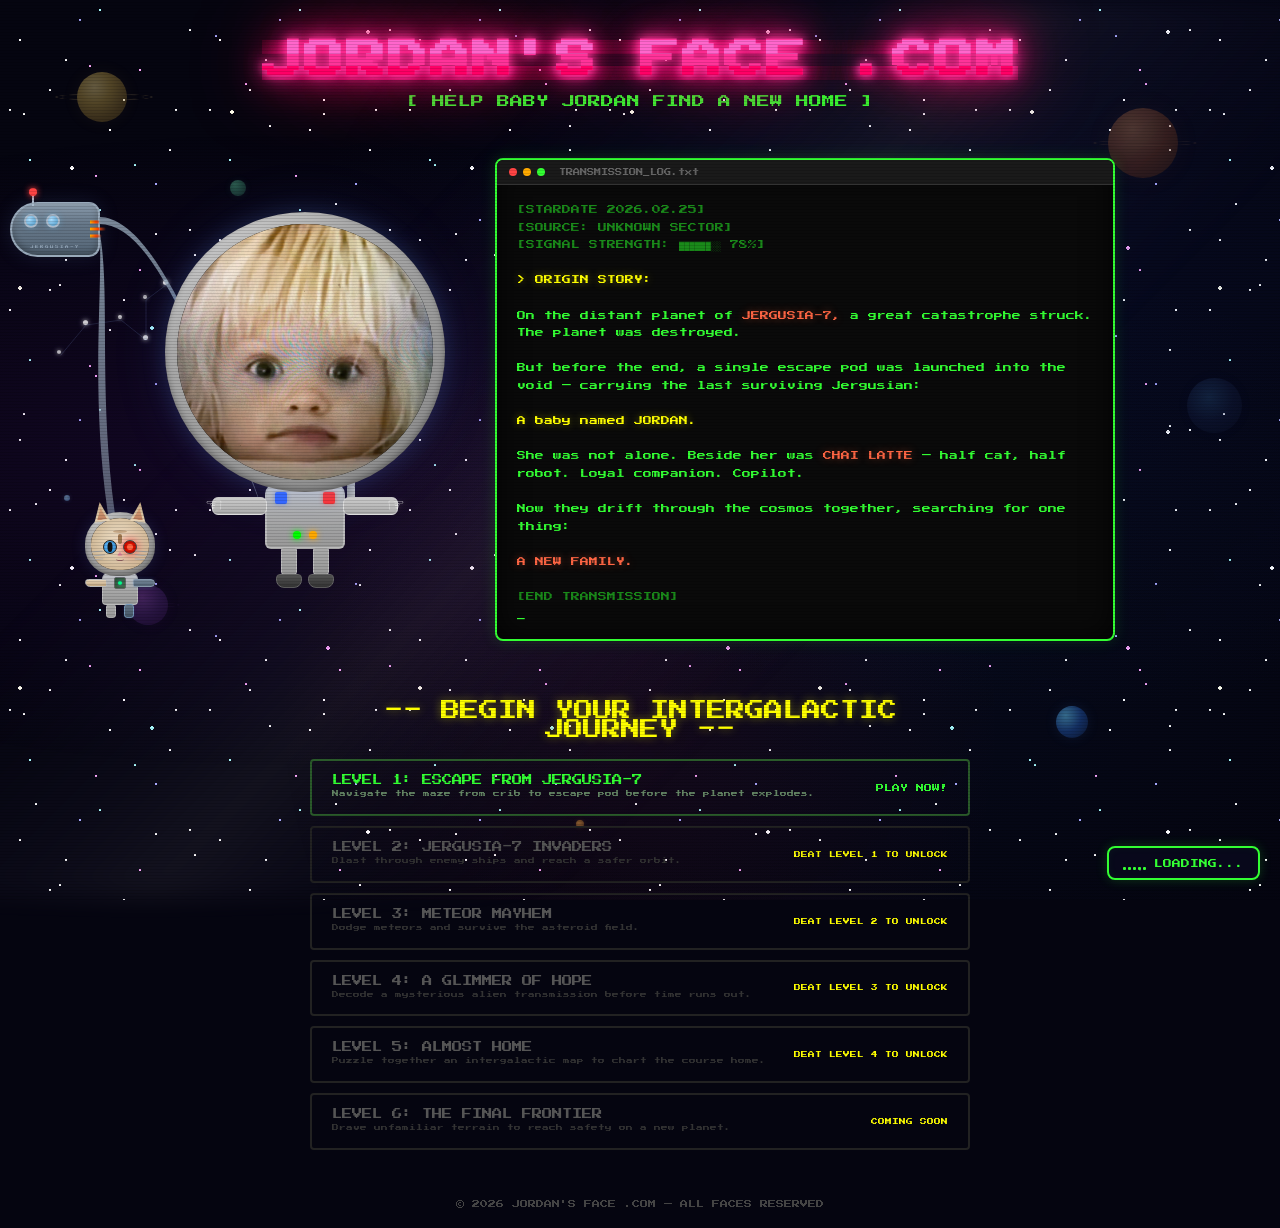
<file: index.html>
<!DOCTYPE html>
<html lang="en">
<head>
  <meta charset="UTF-8">
  <meta name="viewport" content="width=device-width, initial-scale=1.0">
  <title>Jordan's Face .com</title>
  <link rel="stylesheet" href="styles.css">
  <link href="https://fonts.googleapis.com/css2?family=Press+Start+2P&display=swap" rel="stylesheet">
</head>
<body>
  <div class="scanlines"></div>

  <!-- Starfield layers -->
  <div class="stars stars-1"></div>
  <div class="stars stars-2"></div>
  <div class="stars stars-3"></div>
  <div class="nebula"></div>
  <div class="shooting-star star-1"></div>
  <div class="shooting-star star-2"></div>
  <div class="shooting-star star-3"></div>

  <!-- Static galaxy planets for depth -->
  <div class="galaxy-planet gp-1"></div>
  <div class="galaxy-planet gp-2"></div>
  <div class="galaxy-planet gp-3"></div>
  <div class="galaxy-planet gp-4"></div>
  <div class="galaxy-planet gp-5"></div>
  <div class="galaxy-planet gp-6"></div>
  <div class="galaxy-planet gp-7"></div>
  <div class="galaxy-planet gp-8"></div>

  <!-- Saturn -->
  <div class="saturn"></div>

  <!-- Milky Way band -->
  <div class="milky-way"></div>

  <!-- Big Dipper constellation -->
  <div class="big-dipper">
    <div class="dipper-star ds-1"></div>
    <div class="dipper-star ds-2"></div>
    <div class="dipper-star ds-3"></div>
    <div class="dipper-star ds-4"></div>
    <div class="dipper-star ds-5"></div>
    <div class="dipper-star ds-6"></div>
    <div class="dipper-star ds-7"></div>
    <svg class="dipper-lines" viewBox="0 0 140 100">
      <polyline points="10,85 35,55 70,50 95,70 95,30 115,15 130,35" />
    </svg>
  </div>

  <header>
    <h1 class="title glitch" data-text="JORDAN'S FACE .COM">JORDAN'S FACE .COM</h1>
    <p class="subtitle">[ HELP BABY JORDAN FIND A NEW HOME ]</p>
  </header>

  <main class="hero">
    <!-- Left: Astronaut -->
    <div class="astronaut-side">
      <div class="astronaut-container">
        <!-- Escape Pod -->
        <div class="escape-pod">
          <div class="pod-body">
            <div class="pod-window pod-window-1"></div>
            <div class="pod-window pod-window-2"></div>
            <div class="pod-antenna"></div>
            <div class="pod-engine">
              <div class="pod-flame pod-flame-1"></div>
              <div class="pod-flame pod-flame-2"></div>
              <div class="pod-flame pod-flame-3"></div>
            </div>
            <div class="pod-label">JERGUSIA-7</div>
          </div>
        </div>

        <!-- Tether SVG (behind characters, z-index 1) -->
        <svg class="tether-svg" xmlns="http://www.w3.org/2000/svg">
          <defs>
            <linearGradient id="tether-grad-j" x1="0%" y1="0%" x2="100%" y2="100%">
              <stop offset="0%" stop-color="#8899aa" stop-opacity="0.9" />
              <stop offset="100%" stop-color="#aabbcc" stop-opacity="0.4" />
            </linearGradient>
            <linearGradient id="tether-grad-c" x1="0%" y1="0%" x2="0%" y2="100%">
              <stop offset="0%" stop-color="#8899aa" stop-opacity="0.9" />
              <stop offset="100%" stop-color="#aabbcc" stop-opacity="0.4" />
            </linearGradient>
          </defs>
          <!-- Tether to Jordan: narrow at pod (~3px), S-curve, widens at suit (~10px) -->
          <path d="M -66,5 C -20,5 30,100 98,299
                   L 102,309
                   C 25,110 -15,12 -66,12 Z"
                fill="url(#tether-grad-j)" />
          <!-- Tether to Chai: narrow at pod (~3px), curves down, widens at cat (~8px) -->
          <path d="M -66,10 C -60,80 -80,200 -48,353
                   L -40,360
                   C -72,208 -52,85 -66,17 Z"
                fill="url(#tether-grad-c)" />
        </svg>

        <div class="astronaut">
          <!-- Helmet -->
          <div class="helmet">
            <div class="helmet-glass">
              <img src="images/jordan.jpeg" alt="Jordan's Face" class="face-img">
              <div class="helmet-glint"></div>
            </div>
          </div>

          <!-- Spacesuit body -->
          <div class="suit-body">
            <div class="suit-patch patch-left"></div>
            <div class="suit-patch patch-right"></div>
            <div class="oxygen-tube"></div>
            <div class="suit-panel">
              <div class="panel-light light-1"></div>
              <div class="panel-light light-2"></div>
            </div>
          </div>

          <!-- Arms -->
          <div class="suit-arm arm-left">
            <div class="glove">&#9756;</div>
          </div>
          <div class="suit-arm arm-right">
            <div class="glove">&#9758;</div>
          </div>

          <!-- Legs + boots -->
          <div class="suit-legs">
            <div class="suit-leg leg-left"></div>
            <div class="suit-leg leg-right"></div>
          </div>
          <div class="boots">
            <div class="boot boot-left"></div>
            <div class="boot boot-right"></div>
          </div>
        </div>

        <!-- Chai Latte - Cat Astronaut Companion -->
        <div class="cat-astronaut">
          <div class="cat-helmet">
            <div class="cat-ear cat-ear-left"></div>
            <div class="cat-ear cat-ear-right"></div>
            <div class="cat-helmet-glass">
              <div class="cat-face">
                <div class="cat-eye cat-eye-left">
                  <div class="cat-pupil"></div>
                </div>
                <div class="cat-eye cat-eye-right robot-eye">
                  <div class="robot-scanner"></div>
                </div>
                <div class="cat-nose"></div>
                <div class="cat-whiskers whiskers-left"></div>
                <div class="cat-whiskers whiskers-right"></div>
                <div class="cat-mouth"></div>
                <div class="cat-marking marking-1"></div>
                <div class="cat-marking marking-2"></div>
              </div>
            </div>
          </div>
          <div class="cat-body">
            <div class="cat-chest-plate"></div>
            <div class="cat-arm cat-arm-left cat-paw"></div>
            <div class="cat-arm cat-arm-right cat-robot-arm"></div>
          </div>
          <div class="cat-legs-wrap">
            <div class="cat-leg cat-leg-left"></div>
            <div class="cat-leg cat-leg-right cat-robot-leg"></div>
          </div>
        </div>
      </div>
    </div>

    <!-- Right: Story terminal -->
    <div class="story-side">
      <div class="terminal">
        <div class="terminal-header">
          <span class="terminal-dot dot-red"></span>
          <span class="terminal-dot dot-yellow"></span>
          <span class="terminal-dot dot-green"></span>
          <span class="terminal-title">TRANSMISSION_LOG.txt</span>
        </div>
        <div class="terminal-body">
          <p class="terminal-line line-dim">[STARDATE 2026.02.25]</p>
          <p class="terminal-line line-dim">[SOURCE: UNKNOWN SECTOR]</p>
          <p class="terminal-line line-dim">[SIGNAL STRENGTH: ██████░░ 78%]</p>
          <p class="terminal-line">&nbsp;</p>
          <p class="terminal-line line-highlight">&gt; ORIGIN STORY:</p>
          <p class="terminal-line">&nbsp;</p>
          <p class="terminal-line">On the distant planet of <span class="line-accent">JERGUSIA-7,</span> a great catastrophe struck. The planet was destroyed.</p>
          <p class="terminal-line">&nbsp;</p>
          <p class="terminal-line">But before the end, a single escape pod was launched into the void &mdash; carrying the last surviving Jergusian:</p>
          <p class="terminal-line">&nbsp;</p>
          <p class="terminal-line line-highlight">A baby named JORDAN.</p>
          <p class="terminal-line">&nbsp;</p>
          <p class="terminal-line">She was not alone. Beside her was <span class="line-accent">CHAI LATTE</span> &mdash; half cat, half robot. Loyal companion. Copilot.</p>
          <p class="terminal-line">&nbsp;</p>
          <p class="terminal-line">Now they drift through the cosmos together, searching for one thing:</p>
          <p class="terminal-line">&nbsp;</p>
          <p class="terminal-line line-accent">A NEW FAMILY.</p>
          <p class="terminal-line">&nbsp;</p>
          <p class="terminal-line line-dim">[END TRANSMISSION]</p>
          <p class="terminal-line"><span class="cursor">_</span></p>
        </div>
      </div>
    </div>

  </main>


  <nav class="game-menu">
    <p class="menu-title">-- BEGIN YOUR INTERGALACTIC JOURNEY --</p>
    <ul>
      <li class="menu-item level-green" onclick="window.location='faceman.html'">
        <div class="game-info">
          <span class="game-name">LEVEL 1: ESCAPE FROM JERGUSIA-7</span>
          <span class="game-desc">Navigate the maze from crib to escape pod before the planet explodes.</span>
        </div>
        <span class="status">PLAY NOW!</span>
      </li>
      <li class="menu-item level-cyan locked" id="level2">
        <div class="game-info">
          <span class="game-name">LEVEL 2: JERGUSIA-7 INVADERS</span>
          <span class="game-desc">Blast through enemy ships and reach a safer orbit.</span>
        </div>
        <span class="status">BEAT LEVEL 1 TO UNLOCK</span>
      </li>
      <li class="menu-item level-orange locked" id="level3">
        <div class="game-info">
          <span class="game-name">LEVEL 3: METEOR MAYHEM</span>
          <span class="game-desc">Dodge meteors and survive the asteroid field.</span>
        </div>
        <span class="status">BEAT LEVEL 2 TO UNLOCK</span>
      </li>
      <li class="menu-item level-pink locked" id="level4">
        <div class="game-info">
          <span class="game-name">LEVEL 4: A GLIMMER OF HOPE</span>
          <span class="game-desc">Decode a mysterious alien transmission before time runs out.</span>
        </div>
        <span class="status">BEAT LEVEL 3 TO UNLOCK</span>
      </li>
      <li class="menu-item level-purple locked" id="level5">
        <div class="game-info">
          <span class="game-name">LEVEL 5: ALMOST HOME</span>
          <span class="game-desc">Puzzle together an intergalactic map to chart the course home.</span>
        </div>
        <span class="status">BEAT LEVEL 4 TO UNLOCK</span>
      </li>
      <li class="menu-item level-yellow locked">
        <div class="game-info">
          <span class="game-name">LEVEL 6: THE FINAL FRONTIER</span>
          <span class="game-desc">Brave unfamiliar terrain to reach safety on a new planet.</span>
        </div>
        <span class="status">COMING SOON</span>
      </li>
    </ul>
  </nav>

  <footer>
    <p>&copy; 2026 JORDAN'S FACE .COM &mdash; ALL FACES RESERVED</p>
  </footer>

  <!-- Music toggle button -->
  <button class="music-toggle" id="musicToggle" onclick="toggleMusic()">
    <div class="eq-bars">
      <div class="eq-bar" style="height:3px"></div>
      <div class="eq-bar" style="height:3px"></div>
      <div class="eq-bar" style="height:3px"></div>
      <div class="eq-bar" style="height:3px"></div>
      <div class="eq-bar" style="height:3px"></div>
    </div>
    <span id="musicLabel">LOADING...</span>
  </button>

  <script>
    // Stardust cursor trail
    (function() {
      const colors = ['#ffee55', '#ffaa00', '#ff66cc', '#66ddff', '#aaffaa', '#ffffff', '#ffdd88', '#dd99ff'];
      let lastX = 0, lastY = 0;
      let frameCount = 0;

      function createDustParticle(x, y) {
        const el = document.createElement('div');
        el.className = 'stardust';
        const size = Math.random() * 8 + 2;
        const color = colors[Math.floor(Math.random() * colors.length)];
        const dx = (Math.random() - 0.5) * 80;
        const dy = (Math.random() - 0.5) * 60 + 25;
        const duration = 800 + Math.random() * 600;
        el.style.cssText = `
          left: ${x - size / 2}px;
          top: ${y - size / 2}px;
          width: ${size}px;
          height: ${size}px;
          background: ${color};
          box-shadow: 0 0 ${size + 6}px ${color};
          --dx: ${dx}px;
          --dy: ${dy}px;
          animation-duration: ${duration}ms;
        `;
        document.body.appendChild(el);
        setTimeout(() => el.remove(), duration);
      }

      function createMiniStar(x, y) {
        const el = document.createElement('div');
        el.className = 'stardust-star';
        const size = Math.random() * 12 + 8;
        const color = colors[Math.floor(Math.random() * 4)];
        el.style.cssText = `
          left: ${x - size / 2}px;
          top: ${y - size / 2}px;
          width: ${size}px;
          height: ${size}px;
        `;
        el.innerHTML = `<svg width="${size}" height="${size}" viewBox="0 0 24 24" xmlns="http://www.w3.org/2000/svg">
          <polygon points="12,0 15,9 24,9 17,14.5 19.5,24 12,18.5 4.5,24 7,14.5 0,9 9,9"
            fill="${color}" opacity="0.9"/>
        </svg>`;
        document.body.appendChild(el);
        setTimeout(() => el.remove(), 1200);
      }

      document.addEventListener('mousemove', function(e) {
        frameCount++;
        const dx = e.clientX - lastX;
        const dy = e.clientY - lastY;
        const speed = Math.sqrt(dx * dx + dy * dy);
        lastX = e.clientX;
        lastY = e.clientY;

        // Spawn dust particles every frame — MORE stardust!
        const count = Math.min(Math.floor(speed / 3) + 3, 10);
        for (let i = 0; i < count; i++) {
          const ox = (Math.random() - 0.5) * 24;
          const oy = (Math.random() - 0.5) * 24;
          createDustParticle(e.clientX + ox, e.clientY + oy);
        }

        // Mini stars much more frequently
        if (frameCount % 2 === 0 && speed > 2) {
          const starCount = speed > 15 ? 2 : 1;
          for (let i = 0; i < starCount; i++) {
            const ox = (Math.random() - 0.5) * 30;
            const oy = (Math.random() - 0.5) * 30;
            createMiniStar(e.clientX + ox, e.clientY + oy);
          }
        }

        // Extra shimmer even when barely moving
        if (speed > 0.5 && Math.random() < 0.4) {
          const ox = (Math.random() - 0.5) * 40;
          const oy = (Math.random() - 0.5) * 40;
          createDustParticle(e.clientX + ox, e.clientY + oy);
        }
      });
    })();
  </script>

  <script>
    // ========================================
    // RETRO SPACE SYNTH — procedural chiptune
    // ========================================
    (function() {
      let ctx, masterGain, isPlaying = false;
      let scheduledSources = [];
      let loopTimer = null;

      // Musical constants — C minor pentatonic in space
      const BPM = 88;
      const STEP = 60 / BPM / 2; // eighth note duration

      // Note frequencies
      const N = {
        C2:65.41, D2:73.42, Eb2:77.78, G2:98, Bb2:116.54,
        C3:130.81, D3:146.83, Eb3:155.56, F3:174.61, G3:196, Ab3:207.65, Bb3:233.08,
        C4:261.63, D4:293.66, Eb4:311.13, F4:349.23, G4:392, Ab4:415.30, Bb4:466.16,
        C5:523.25, D5:587.33, Eb5:622.25, G5:783.99, Bb5:932.33,
        C6:1046.50
      };

      // Melody patterns (dreamy, spacey arpeggios)
      const melodyPatterns = [
        // Pattern A — rising hope
        [N.C4, N.Eb4, N.G4, N.Bb4, N.C5, N.Bb4, N.G4, N.Eb4,
         N.F4, N.Ab4, N.C5, N.Eb5, N.C5, N.Ab4, N.F4, N.Ab4],
        // Pattern B — floating wonder
        [N.G4, N.Bb4, N.D5, N.G5, N.D5, N.Bb4, N.G4, N.D4,
         N.Eb4, N.G4, N.Bb4, N.Eb5, N.Bb4, N.G4, N.Eb4, N.G4],
        // Pattern C — gentle descent
        [N.C5, N.Bb4, N.Ab4, N.G4, N.Eb4, N.D4, N.C4, N.D4,
         N.Eb4, N.G4, N.Ab4, N.Bb4, N.C5, N.Eb5, N.D5, N.C5],
        // Pattern D — stargazing
        [N.Eb4, N.G4, N.C5, N.G4, N.Eb5, N.C5, N.G4, N.C5,
         N.D4, N.G4, N.Bb4, N.D5, N.Bb4, N.G4, N.D4, N.G4],
      ];

      // Bass line (slow, deep, grounding)
      const bassPatterns = [
        [N.C2, null, N.C2, null, N.Eb2, null, N.Eb2, null,
         N.Ab3*0.5, null, N.Ab3*0.5, null, N.G2, null, N.G2, null],
        [N.C2, null, N.G2, null, N.Eb2, null, N.Bb2, null,
         N.Ab3*0.5, null, N.Eb2, null, N.G2, null, N.C2, null],
      ];

      // Pad chords (slow, ethereal)
      const padChords = [
        [N.C3, N.Eb3, N.G3],        // Cm
        [N.Ab3*0.5, N.C3, N.Eb3],   // Ab
        [N.Bb2, N.D3, N.F3],        // Bb
        [N.G2, N.Bb2, N.D3],        // Gm
      ];

      function createOsc(type, freq, gainVal, startTime, duration, fadeIn, fadeOut) {
        const osc = ctx.createOscillator();
        const gain = ctx.createGain();
        osc.type = type;
        osc.frequency.setValueAtTime(freq, startTime);
        gain.gain.setValueAtTime(0, startTime);
        gain.gain.linearRampToValueAtTime(gainVal, startTime + fadeIn);
        gain.gain.setValueAtTime(gainVal, startTime + duration - fadeOut);
        gain.gain.linearRampToValueAtTime(0, startTime + duration);
        osc.connect(gain);
        gain.connect(masterGain);
        osc.start(startTime);
        osc.stop(startTime + duration + 0.05);
        scheduledSources.push(osc);
        return osc;
      }

      function scheduleLoop(startTime) {
        const patIdx = Math.floor(Math.random() * melodyPatterns.length);
        const bassIdx = Math.floor(Math.random() * bassPatterns.length);
        const chordIdx = Math.floor(Math.random() * padChords.length);
        const chord2Idx = (chordIdx + 1 + Math.floor(Math.random() * 2)) % padChords.length;

        const melody = melodyPatterns[patIdx];
        const bass = bassPatterns[bassIdx];
        const loopDuration = 16 * STEP;

        // Melody — square wave, quiet, retro
        melody.forEach((freq, i) => {
          if (freq) {
            const t = startTime + i * STEP;
            // Slight random humanization
            const detune = (Math.random() - 0.5) * 6;
            const osc = createOsc('square', freq, 0.045, t, STEP * 0.8, 0.01, 0.05);
            osc.detune.setValueAtTime(detune, t);
          }
        });

        // Secondary melody — triangle, softer, offset octave shimmer
        if (Math.random() > 0.3) {
          melody.forEach((freq, i) => {
            if (freq && i % 2 === 0) {
              const t = startTime + i * STEP + STEP * 0.5;
              createOsc('triangle', freq * 2, 0.018, t, STEP * 0.6, 0.02, 0.05);
            }
          });
        }

        // Bass — triangle wave, deep
        bass.forEach((freq, i) => {
          if (freq) {
            const t = startTime + i * STEP;
            createOsc('triangle', freq, 0.08, t, STEP * 1.8, 0.05, 0.1);
          }
        });

        // Pad — sine drones, two chords per loop
        const chord1 = padChords[chordIdx];
        const chord2 = padChords[chord2Idx];
        chord1.forEach(freq => {
          createOsc('sine', freq, 0.03, startTime, loopDuration * 0.55, 0.3, 0.4);
        });
        chord2.forEach(freq => {
          createOsc('sine', freq, 0.03, startTime + loopDuration * 0.5, loopDuration * 0.55, 0.3, 0.4);
        });

        // Sparkle — high pitched random pings
        for (let i = 0; i < 4; i++) {
          const sparkleTime = startTime + Math.random() * loopDuration;
          const sparkleFreq = [N.C5, N.Eb5, N.G5, N.C6, N.Bb5][Math.floor(Math.random() * 5)];
          createOsc('sine', sparkleFreq, 0.02, sparkleTime, 0.3, 0.01, 0.2);
        }

        // Schedule next loop
        const nextStart = startTime + loopDuration;
        const delay = (nextStart - ctx.currentTime) * 1000 - 100;
        loopTimer = setTimeout(() => {
          if (isPlaying) scheduleLoop(nextStart);
        }, Math.max(delay, 50));
      }

      function startMusic() {
        if (isPlaying) return;
        const btn = document.getElementById('musicToggle');
        const label = document.getElementById('musicLabel');
        ctx = new (window.AudioContext || window.webkitAudioContext)();
        masterGain = ctx.createGain();
        masterGain.gain.setValueAtTime(0, ctx.currentTime);
        masterGain.gain.linearRampToValueAtTime(0.6, ctx.currentTime + 1.5);
        masterGain.connect(ctx.destination);
        isPlaying = true;
        scheduledSources = [];
        scheduleLoop(ctx.currentTime + 0.1);
        btn.classList.add('playing');
        label.textContent = 'MUTE';
      }

      function stopMusic() {
        if (!isPlaying) return;
        const btn = document.getElementById('musicToggle');
        const label = document.getElementById('musicLabel');
        isPlaying = false;
        if (loopTimer) clearTimeout(loopTimer);
        masterGain.gain.linearRampToValueAtTime(0, ctx.currentTime + 0.5);
        setTimeout(() => {
          scheduledSources.forEach(s => { try { s.stop(); } catch(e){} });
          scheduledSources = [];
          ctx.close();
        }, 600);
        btn.classList.remove('playing');
        label.textContent = 'PLAY MUSIC';
      }

      window.toggleMusic = function() {
        if (isPlaying) { stopMusic(); } else { startMusic(); }
      };

      // Music starts when transmission is accepted
      window.startMusicFromTransmission = startMusic;
    })();
  </script>


  <script>
    // Level progression: unlock levels based on completion
    (function() {
      if (localStorage.getItem('level-1-complete')) {
        const el = document.getElementById('level2');
        if (el) {
          el.classList.remove('locked');
          el.setAttribute('onclick', "window.location='invaders.html'");
          el.querySelector('.status').textContent = 'PLAY NOW!';
        }
      }
      if (localStorage.getItem('level-2-complete')) {
        const el = document.getElementById('level3');
        if (el) {
          el.classList.remove('locked');
          el.setAttribute('onclick', "window.location='meteors.html'");
          el.querySelector('.status').textContent = 'PLAY NOW!';
        }
      }
      if (localStorage.getItem('level-3-complete')) {
        const el = document.getElementById('level4');
        if (el) {
          el.classList.remove('locked');
          el.setAttribute('onclick', "window.location='decode.html'");
          el.querySelector('.status').textContent = 'PLAY NOW!';
        }
      }
      if (localStorage.getItem('level-4-complete')) {
        const el = document.getElementById('level5');
        if (el) {
          el.classList.remove('locked');
          el.setAttribute('onclick', "window.location='puzzle.html'");
          el.querySelector('.status').textContent = 'PLAY NOW!';
        }
      }
    })();
  </script>
</body>
</html>
</file>
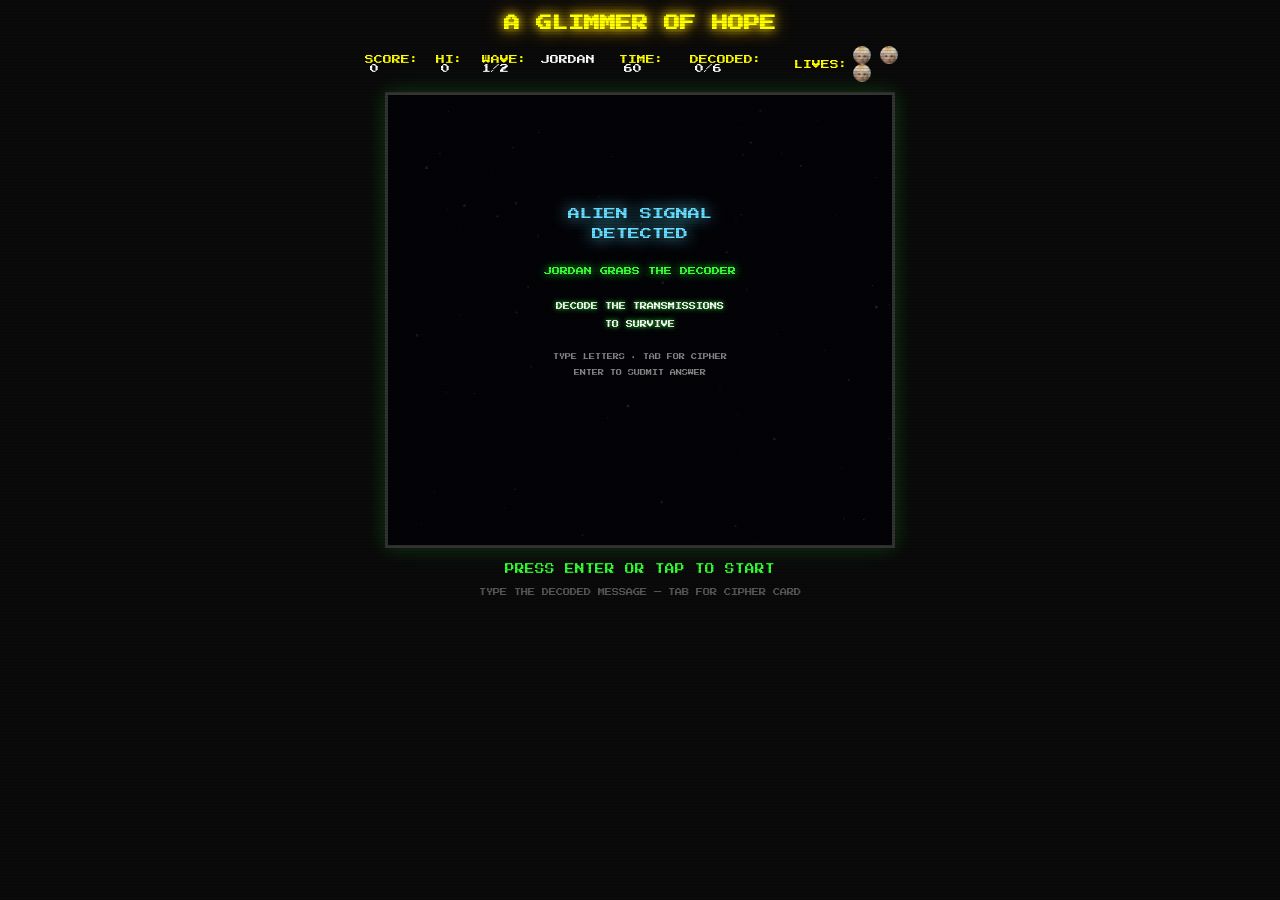
<file: decode.html>
<!DOCTYPE html>
<html lang="en">
<head>
  <meta charset="UTF-8">
  <meta name="viewport" content="width=device-width, initial-scale=1.0">
  <title>A GLIMMER OF HOPE | Jordan's Face .com</title>
  <link href="https://fonts.googleapis.com/css2?family=Press+Start+2P&display=swap" rel="stylesheet">
  <style>
    * { margin: 0; padding: 0; box-sizing: border-box; }

    body {
      background: #0a0a0a;
      color: #33ff33;
      font-family: 'Press Start 2P', monospace;
      min-height: 100vh;
      display: flex;
      flex-direction: column;
      align-items: center;
      overflow-x: hidden;
      overflow-y: auto;
    }

    .scanlines {
      position: fixed;
      top: 0; left: 0;
      width: 100%; height: 100%;
      pointer-events: none;
      z-index: 1000;
      background: repeating-linear-gradient(
        0deg,
        rgba(0,0,0,0.15) 0px,
        rgba(0,0,0,0.15) 1px,
        transparent 1px,
        transparent 3px
      );
    }

    header {
      text-align: center;
      padding: 15px 10px 5px;
    }

    .title {
      font-size: clamp(0.6rem, 2.5vw, 1rem);
      color: #ff0;
      text-shadow: 0 0 10px #ff0, 0 0 20px #ffa500;
    }

    .title a {
      color: inherit;
      text-decoration: none;
    }

    .title a:hover {
      text-shadow: 0 0 15px #ff0, 0 0 30px #ffa500, 0 0 45px #ff0;
    }

    .hud {
      display: flex;
      justify-content: space-between;
      align-items: center;
      width: 100%;
      max-width: 560px;
      padding: 10px 5px;
      font-size: 0.55rem;
    }

    .score-label { color: #ff0; }
    .score-value { color: #fff; margin-left: 5px; }
    .lives-display { display: flex; gap: 5px; align-items: center; }
    .life-icon {
      display: inline-block;
      width: 18px;
      height: 18px;
      border-radius: 50%;
      overflow: hidden;
    }
    .life-icon img {
      width: 100%;
      height: 100%;
      object-fit: cover;
    }

    #gameCanvas {
      border: 3px solid #333;
      box-shadow: 0 0 20px rgba(51,255,51,0.2);
      max-width: calc(100vw - 20px);
      height: auto;
    }

    .game-msg {
      font-size: 0.6rem;
      color: #33ff33;
      margin-top: 12px;
      text-align: center;
      line-height: 2;
      animation: blink 1.2s step-end infinite;
    }

    @keyframes blink {
      0%, 100% { opacity: 1; }
      50% { opacity: 0; }
    }

    .controls-info {
      font-size: 0.45rem;
      color: #555;
      margin-top: 8px;
      text-align: center;
      line-height: 1.8;
    }

    /* Virtual keyboard */
    .keyboard {
      margin-top: 10px;
      max-width: 560px;
      width: 100%;
      padding: 0 5px;
      display: none;
    }

    .keyboard.active { display: block; }

    .kb-row {
      display: flex;
      justify-content: center;
      gap: 3px;
      margin-bottom: 3px;
    }

    .kb-key {
      width: 36px;
      height: 38px;
      background: rgba(51,255,51,0.08);
      border: 2px solid #33ff33;
      border-radius: 4px;
      color: #33ff33;
      font-family: 'Press Start 2P', monospace;
      font-size: 0.55rem;
      display: flex;
      align-items: center;
      justify-content: center;
      cursor: pointer;
      user-select: none;
      -webkit-user-select: none;
      touch-action: manipulation;
      transition: background 0.1s, border-color 0.1s;
    }

    .kb-key:active, .kb-key.pressed {
      background: rgba(51,255,51,0.35);
    }

    .kb-key.correct-flash {
      background: rgba(51,255,51,0.5);
      border-color: #66ff66;
    }

    .kb-key.wrong-flash {
      background: rgba(255,50,50,0.4);
      border-color: #ff3333;
    }

    .kb-key.wide {
      width: 64px;
      font-size: 0.45rem;
    }

    .kb-key.submit-key {
      width: 80px;
      font-size: 0.45rem;
      border-color: #ff0;
      color: #ff0;
    }

    .kb-key.submit-key:active {
      background: rgba(255,255,0,0.3);
    }

    .kb-key.cipher-key {
      width: 50px;
      font-size: 0.4rem;
      border-color: #66ddff;
      color: #66ddff;
    }

    .kb-key.cipher-key:active, .kb-key.cipher-key.active {
      background: rgba(102,221,255,0.3);
    }

    @media (max-width: 600px) {
      .keyboard { display: block; }
      .hud {
        font-size: 0.4rem;
        flex-wrap: wrap;
        gap: 4px;
        justify-content: center;
        padding: 5px;
      }
      header { padding: 8px 5px 2px; }
      .kb-key {
        width: 28px;
        height: 34px;
        font-size: 0.45rem;
      }
      .kb-key.wide { width: 52px; }
      .kb-key.submit-key { width: 64px; }
      .kb-key.cipher-key { width: 44px; }
    }

    @media (pointer: coarse) {
      .keyboard { display: block; }
    }
  </style>
</head>
<body>
  <div class="scanlines"></div>

  <header>
    <h1 class="title"><a href="index.html">A GLIMMER OF HOPE</a></h1>
  </header>

  <div class="hud">
    <div>
      <span class="score-label">SCORE:</span>
      <span class="score-value" id="score">0</span>
    </div>
    <div>
      <span class="score-label">HI:</span>
      <span class="score-value" id="highScoreDisplay">0</span>
    </div>
    <div>
      <span class="score-label">WAVE:</span>
      <span class="score-value" id="wave">JORDAN 1/2</span>
    </div>
    <div>
      <span class="score-label">TIME:</span>
      <span class="score-value" id="timeDisplay">60</span>
    </div>
    <div>
      <span class="score-label">DECODED:</span>
      <span class="score-value" id="decodedDisplay">0/6</span>
    </div>
    <div class="lives-display">
      <span class="score-label">LIVES:</span>
      <span id="livesIcons"></span>
    </div>
  </div>

  <canvas id="gameCanvas"></canvas>
  <p class="game-msg" id="gameMsg">PRESS ENTER OR TAP TO START</p>
  <p class="controls-info">TYPE THE DECODED MESSAGE &mdash; TAB FOR CIPHER CARD</p>

  <div class="keyboard" id="keyboard">
    <div class="kb-row">
      <div class="kb-key cipher-key" id="cipherToggle">📡</div>
      <div class="kb-key" data-key="Q">Q</div>
      <div class="kb-key" data-key="W">W</div>
      <div class="kb-key" data-key="E">E</div>
      <div class="kb-key" data-key="R">R</div>
      <div class="kb-key" data-key="T">T</div>
      <div class="kb-key" data-key="Y">Y</div>
      <div class="kb-key" data-key="U">U</div>
      <div class="kb-key" data-key="I">I</div>
      <div class="kb-key" data-key="O">O</div>
      <div class="kb-key" data-key="P">P</div>
    </div>
    <div class="kb-row">
      <div class="kb-key" data-key="A">A</div>
      <div class="kb-key" data-key="S">S</div>
      <div class="kb-key" data-key="D">D</div>
      <div class="kb-key" data-key="F">F</div>
      <div class="kb-key" data-key="G">G</div>
      <div class="kb-key" data-key="H">H</div>
      <div class="kb-key" data-key="J">J</div>
      <div class="kb-key" data-key="K">K</div>
      <div class="kb-key" data-key="L">L</div>
    </div>
    <div class="kb-row">
      <div class="kb-key wide" id="backspaceKey">⌫ DEL</div>
      <div class="kb-key" data-key="Z">Z</div>
      <div class="kb-key" data-key="X">X</div>
      <div class="kb-key" data-key="C">C</div>
      <div class="kb-key" data-key="V">V</div>
      <div class="kb-key" data-key="B">B</div>
      <div class="kb-key" data-key="N">N</div>
      <div class="kb-key" data-key="M">M</div>
      <div class="kb-key submit-key" id="submitKey">SEND</div>
    </div>
  </div>

<script>
// ==========================================
//  A GLIMMER OF HOPE
//  Decode alien transmissions!
// ==========================================

const canvas = document.getElementById('gameCanvas');
const ctx = canvas.getContext('2d');

const W = 504;
const H = 450;
canvas.width = W;
canvas.height = H;

// Load face image
const faceImg = new Image();
faceImg.src = 'images/jordan.jpeg';

// ---- Game Constants ----
const MAX_WAVES = 2;
const WAVE_1_TIME = 60;
const WAVE_2_TIME = 50;
const WAVE_1_REQUIRED = 6;
const WAVE_2_REQUIRED = 5;
const MAX_WRONG_PER_PHRASE = 3;

// ---- Game State ----
let gameState = 'waiting'; // waiting | playing | waveTransition | gameover | win | victoryCutscene
let score = 0;
let highScore = parseInt(localStorage.getItem('decode-high') || '0');
let lives = 3;
let wave = 1;
let frame = 0;
let shakeTimer = 0;
let waveTransitionTimer = 0;
const WAVE_TRANSITION_DURATION = 240;
let waveBonusAmount = 0;
let currentPilot = 'jordan';

// ---- Timer ----
let waveTimeRemaining = WAVE_1_TIME;
let lastTimestamp = 0;
let timerWarningPlayed = false;

// ---- Decode State ----
let phrases = [];
let currentPhraseIndex = 0;
let currentInput = '';
let wrongAttempts = 0;
let decodedCount = 0;
let requiredDecodes = WAVE_1_REQUIRED;
let perfectPhrase = true; // no wrong attempts on current phrase
let showCipher = false;
let staticOffset = 0; // for transmission static effect
let newPhraseFlash = 0; // flash timer when new phrase appears

// ---- Victory Cutscene ----
let cutsceneTimer = 0;
let cutsceneStars = [];
let cutscenePhase = 0;

// ---- Stars background ----
const stars = [];
for (let i = 0; i < 80; i++) {
  stars.push({
    x: Math.random() * W,
    y: Math.random() * H,
    size: Math.random() * 2 + 0.5,
    speed: Math.random() * 0.5 + 0.2,
    brightness: Math.random(),
  });
}

// ==========================================
//  ALIEN SYMBOL ALPHABET
//  26 procedural symbols mapped to A-Z
// ==========================================
function drawAlienSymbol(ctx, letter, cx, cy, size) {
  const idx = letter.charCodeAt(0) - 65; // 0-25
  const r = size / 2;
  ctx.save();
  ctx.translate(cx, cy);
  ctx.lineWidth = Math.max(1.5, size / 12);
  ctx.lineCap = 'round';
  ctx.lineJoin = 'round';

  switch (idx) {
    case 0: // A — triangle with dot
      ctx.beginPath();
      ctx.moveTo(0, -r); ctx.lineTo(-r, r); ctx.lineTo(r, r); ctx.closePath();
      ctx.stroke();
      ctx.beginPath(); ctx.arc(0, r * 0.3, r * 0.15, 0, Math.PI * 2); ctx.fill();
      break;
    case 1: // B — two stacked circles
      ctx.beginPath(); ctx.arc(0, -r * 0.35, r * 0.45, 0, Math.PI * 2); ctx.stroke();
      ctx.beginPath(); ctx.arc(0, r * 0.35, r * 0.45, 0, Math.PI * 2); ctx.stroke();
      break;
    case 2: // C — crescent moon
      ctx.beginPath(); ctx.arc(0, 0, r * 0.8, 0.3, Math.PI * 2 - 0.3); ctx.stroke();
      ctx.beginPath(); ctx.arc(r * 0.3, 0, r * 0.6, Math.PI * 0.7, Math.PI * 1.3); ctx.stroke();
      break;
    case 3: // D — diamond with cross
      ctx.beginPath();
      ctx.moveTo(0, -r); ctx.lineTo(r, 0); ctx.lineTo(0, r); ctx.lineTo(-r, 0); ctx.closePath();
      ctx.stroke();
      ctx.beginPath(); ctx.moveTo(-r * 0.4, 0); ctx.lineTo(r * 0.4, 0); ctx.stroke();
      ctx.beginPath(); ctx.moveTo(0, -r * 0.4); ctx.lineTo(0, r * 0.4); ctx.stroke();
      break;
    case 4: // E — three horizontal lines
      ctx.beginPath(); ctx.moveTo(-r, -r * 0.7); ctx.lineTo(r, -r * 0.7); ctx.stroke();
      ctx.beginPath(); ctx.moveTo(-r * 0.6, 0); ctx.lineTo(r * 0.6, 0); ctx.stroke();
      ctx.beginPath(); ctx.moveTo(-r, r * 0.7); ctx.lineTo(r, r * 0.7); ctx.stroke();
      break;
    case 5: // F — arrow pointing up
      ctx.beginPath(); ctx.moveTo(0, -r); ctx.lineTo(-r * 0.6, 0); ctx.stroke();
      ctx.beginPath(); ctx.moveTo(0, -r); ctx.lineTo(r * 0.6, 0); ctx.stroke();
      ctx.beginPath(); ctx.moveTo(0, -r * 0.3); ctx.lineTo(0, r); ctx.stroke();
      break;
    case 6: // G — spiral
      ctx.beginPath();
      for (let t = 0; t < Math.PI * 3; t += 0.1) {
        const sr = r * 0.15 + (t / (Math.PI * 3)) * r * 0.65;
        const sx = Math.cos(t) * sr;
        const sy = Math.sin(t) * sr;
        t === 0 ? ctx.moveTo(sx, sy) : ctx.lineTo(sx, sy);
      }
      ctx.stroke();
      break;
    case 7: // H — two vertical lines with bridge
      ctx.beginPath(); ctx.moveTo(-r * 0.5, -r); ctx.lineTo(-r * 0.5, r); ctx.stroke();
      ctx.beginPath(); ctx.moveTo(r * 0.5, -r); ctx.lineTo(r * 0.5, r); ctx.stroke();
      ctx.beginPath();
      ctx.moveTo(-r * 0.5, 0);
      ctx.quadraticCurveTo(0, -r * 0.5, r * 0.5, 0);
      ctx.stroke();
      break;
    case 8: // I — single dot with circle
      ctx.beginPath(); ctx.arc(0, 0, r * 0.7, 0, Math.PI * 2); ctx.stroke();
      ctx.beginPath(); ctx.arc(0, 0, r * 0.2, 0, Math.PI * 2); ctx.fill();
      break;
    case 9: // J — hook shape
      ctx.beginPath();
      ctx.moveTo(r * 0.3, -r);
      ctx.lineTo(r * 0.3, r * 0.3);
      ctx.quadraticCurveTo(r * 0.3, r, -r * 0.3, r);
      ctx.quadraticCurveTo(-r * 0.7, r, -r * 0.7, r * 0.3);
      ctx.stroke();
      ctx.beginPath(); ctx.moveTo(-r * 0.3, -r); ctx.lineTo(r * 0.8, -r); ctx.stroke();
      break;
    case 10: // K — X with top bar
      ctx.beginPath(); ctx.moveTo(-r, -r); ctx.lineTo(r, r); ctx.stroke();
      ctx.beginPath(); ctx.moveTo(r, -r); ctx.lineTo(-r, r); ctx.stroke();
      ctx.beginPath(); ctx.moveTo(-r, -r); ctx.lineTo(r, -r); ctx.stroke();
      break;
    case 11: // L — angle bracket
      ctx.beginPath();
      ctx.moveTo(r * 0.5, -r);
      ctx.lineTo(-r * 0.5, 0);
      ctx.lineTo(r * 0.5, r);
      ctx.stroke();
      break;
    case 12: // M — zigzag (mountain)
      ctx.beginPath();
      ctx.moveTo(-r, r);
      ctx.lineTo(-r * 0.5, -r);
      ctx.lineTo(0, r * 0.2);
      ctx.lineTo(r * 0.5, -r);
      ctx.lineTo(r, r);
      ctx.stroke();
      break;
    case 13: // N — wave
      ctx.beginPath();
      ctx.moveTo(-r, 0);
      for (let t = -r; t <= r; t += 2) {
        ctx.lineTo(t, Math.sin(((t + r) / (r * 2)) * Math.PI * 2) * r * 0.5);
      }
      ctx.stroke();
      break;
    case 14: // O — concentric circles
      ctx.beginPath(); ctx.arc(0, 0, r * 0.9, 0, Math.PI * 2); ctx.stroke();
      ctx.beginPath(); ctx.arc(0, 0, r * 0.45, 0, Math.PI * 2); ctx.stroke();
      break;
    case 15: // P — flag shape
      ctx.beginPath(); ctx.moveTo(-r * 0.4, r); ctx.lineTo(-r * 0.4, -r); ctx.stroke();
      ctx.beginPath();
      ctx.moveTo(-r * 0.4, -r);
      ctx.lineTo(r * 0.6, -r * 0.5);
      ctx.lineTo(-r * 0.4, 0);
      ctx.stroke();
      break;
    case 16: // Q — circle with tail
      ctx.beginPath(); ctx.arc(0, -r * 0.1, r * 0.6, 0, Math.PI * 2); ctx.stroke();
      ctx.beginPath(); ctx.moveTo(r * 0.3, r * 0.3); ctx.lineTo(r * 0.7, r); ctx.stroke();
      break;
    case 17: // R — lightning bolt
      ctx.beginPath();
      ctx.moveTo(-r * 0.2, -r);
      ctx.lineTo(r * 0.4, -r * 0.1);
      ctx.lineTo(-r * 0.2, r * 0.1);
      ctx.lineTo(r * 0.2, r);
      ctx.stroke();
      break;
    case 18: // S — two arcs (yin-yang-ish)
      ctx.beginPath(); ctx.arc(0, -r * 0.3, r * 0.5, Math.PI, 0); ctx.stroke();
      ctx.beginPath(); ctx.arc(0, r * 0.3, r * 0.5, 0, Math.PI); ctx.stroke();
      break;
    case 19: // T — cross/plus
      ctx.beginPath(); ctx.moveTo(0, -r); ctx.lineTo(0, r); ctx.stroke();
      ctx.beginPath(); ctx.moveTo(-r, 0); ctx.lineTo(r, 0); ctx.stroke();
      break;
    case 20: // U — cup/horseshoe
      ctx.beginPath();
      ctx.moveTo(-r * 0.7, -r);
      ctx.lineTo(-r * 0.7, r * 0.2);
      ctx.quadraticCurveTo(-r * 0.7, r, 0, r);
      ctx.quadraticCurveTo(r * 0.7, r, r * 0.7, r * 0.2);
      ctx.lineTo(r * 0.7, -r);
      ctx.stroke();
      break;
    case 21: // V — inverted triangle
      ctx.beginPath();
      ctx.moveTo(-r, -r); ctx.lineTo(0, r); ctx.lineTo(r, -r);
      ctx.stroke();
      break;
    case 22: // W — double-V
      ctx.beginPath();
      ctx.moveTo(-r, -r);
      ctx.lineTo(-r * 0.4, r);
      ctx.lineTo(0, -r * 0.3);
      ctx.lineTo(r * 0.4, r);
      ctx.lineTo(r, -r);
      ctx.stroke();
      break;
    case 23: // X — star burst (6 rays)
      for (let i = 0; i < 6; i++) {
        const a = (Math.PI * 2 / 6) * i;
        ctx.beginPath();
        ctx.moveTo(0, 0);
        ctx.lineTo(Math.cos(a) * r, Math.sin(a) * r);
        ctx.stroke();
      }
      break;
    case 24: // Y — fork/trident
      ctx.beginPath(); ctx.moveTo(0, r); ctx.lineTo(0, 0); ctx.stroke();
      ctx.beginPath(); ctx.moveTo(0, 0); ctx.lineTo(-r * 0.7, -r); ctx.stroke();
      ctx.beginPath(); ctx.moveTo(0, 0); ctx.lineTo(r * 0.7, -r); ctx.stroke();
      ctx.beginPath(); ctx.moveTo(0, 0); ctx.lineTo(0, -r); ctx.stroke();
      break;
    case 25: // Z — two triangles stacked
      ctx.beginPath();
      ctx.moveTo(-r * 0.5, -r * 0.1); ctx.lineTo(0, -r); ctx.lineTo(r * 0.5, -r * 0.1);
      ctx.closePath(); ctx.stroke();
      ctx.beginPath();
      ctx.moveTo(-r * 0.5, r * 0.1); ctx.lineTo(0, r); ctx.lineTo(r * 0.5, r * 0.1);
      ctx.closePath(); ctx.stroke();
      break;
  }
  ctx.restore();
}

// ==========================================
//  PHRASE LISTS
// ==========================================
const wave1Words = [
  'HI', 'SUN', 'CAT', 'DOG', 'YES', 'FUN', 'RUN', 'HUG',
  'LOVE', 'HOPE', 'HOME', 'STAR', 'HELP', 'SAFE', 'COOL', 'PLAY'
];

const wave2Phrases = [
  'HI MOM', 'GO HOME', 'GOOD JOB', 'HI DAD',
  'BE KIND', 'LOVE YOU', 'SAY HI', 'SO FUN',
  'WE DID IT', 'NICE JOB', 'HIGH FIVE', 'YAY US'
];

function shuffleArray(arr) {
  const a = [...arr];
  for (let i = a.length - 1; i > 0; i--) {
    const j = Math.floor(Math.random() * (i + 1));
    [a[i], a[j]] = [a[j], a[i]];
  }
  return a;
}

// ==========================================
//  AUDIO
// ==========================================
let audioCtx = null;

function ensureAudio() {
  if (!audioCtx) {
    audioCtx = new (window.AudioContext || window.webkitAudioContext)();
  }
}

function playKeyPressSound() {
  ensureAudio();
  const t = audioCtx.currentTime;
  const osc = audioCtx.createOscillator();
  const gain = audioCtx.createGain();
  osc.type = 'square';
  osc.frequency.setValueAtTime(1000, t);
  gain.gain.setValueAtTime(0.03, t);
  gain.gain.exponentialRampToValueAtTime(0.001, t + 0.04);
  osc.connect(gain);
  gain.connect(audioCtx.destination);
  osc.start(t);
  osc.stop(t + 0.05);
}

function playCorrectSound() {
  ensureAudio();
  const t = audioCtx.currentTime;
  const notes = [523, 659, 784];
  notes.forEach((freq, i) => {
    const osc = audioCtx.createOscillator();
    const gain = audioCtx.createGain();
    osc.type = 'square';
    osc.frequency.setValueAtTime(freq, t + i * 0.08);
    gain.gain.setValueAtTime(0.05, t + i * 0.08);
    gain.gain.exponentialRampToValueAtTime(0.001, t + i * 0.08 + 0.2);
    osc.connect(gain);
    gain.connect(audioCtx.destination);
    osc.start(t + i * 0.08);
    osc.stop(t + i * 0.08 + 0.25);
  });
}

function playWrongSound() {
  ensureAudio();
  const t = audioCtx.currentTime;
  const osc = audioCtx.createOscillator();
  const gain = audioCtx.createGain();
  osc.type = 'sawtooth';
  osc.frequency.setValueAtTime(200, t);
  osc.frequency.linearRampToValueAtTime(100, t + 0.2);
  gain.gain.setValueAtTime(0.08, t);
  gain.gain.linearRampToValueAtTime(0, t + 0.25);
  osc.connect(gain);
  gain.connect(audioCtx.destination);
  osc.start(t);
  osc.stop(t + 0.3);
}

function playLifeLostSound() {
  ensureAudio();
  const t = audioCtx.currentTime;
  const osc = audioCtx.createOscillator();
  const gain = audioCtx.createGain();
  osc.type = 'sawtooth';
  osc.frequency.setValueAtTime(300, t);
  osc.frequency.exponentialRampToValueAtTime(80, t + 0.3);
  gain.gain.setValueAtTime(0.1, t);
  gain.gain.linearRampToValueAtTime(0, t + 0.3);
  osc.connect(gain);
  gain.connect(audioCtx.destination);
  osc.start(t);
  osc.stop(t + 0.35);
}

function playWaveCompleteSound() {
  ensureAudio();
  const t = audioCtx.currentTime;
  const notes = [523, 659, 784, 1047];
  notes.forEach((freq, i) => {
    const osc = audioCtx.createOscillator();
    const gain = audioCtx.createGain();
    osc.type = 'square';
    osc.frequency.setValueAtTime(freq, t + i * 0.12);
    gain.gain.setValueAtTime(0.06, t + i * 0.12);
    gain.gain.exponentialRampToValueAtTime(0.001, t + i * 0.12 + 0.3);
    osc.connect(gain);
    gain.connect(audioCtx.destination);
    osc.start(t + i * 0.12);
    osc.stop(t + i * 0.12 + 0.35);
  });
}

function playWinSound() {
  ensureAudio();
  const t = audioCtx.currentTime;
  const notes = [523, 659, 784, 1047, 1319, 1568];
  notes.forEach((freq, i) => {
    const osc = audioCtx.createOscillator();
    const gain = audioCtx.createGain();
    osc.type = 'square';
    osc.frequency.setValueAtTime(freq, t + i * 0.1);
    gain.gain.setValueAtTime(0.06, t + i * 0.1);
    gain.gain.exponentialRampToValueAtTime(0.001, t + i * 0.1 + 0.4);
    osc.connect(gain);
    gain.connect(audioCtx.destination);
    osc.start(t + i * 0.1);
    osc.stop(t + i * 0.1 + 0.45);
  });
}

function playGameOverSound() {
  ensureAudio();
  const t = audioCtx.currentTime;
  const osc = audioCtx.createOscillator();
  const gain = audioCtx.createGain();
  osc.type = 'sawtooth';
  osc.frequency.setValueAtTime(200, t);
  osc.frequency.exponentialRampToValueAtTime(40, t + 1.5);
  gain.gain.setValueAtTime(0.1, t);
  gain.gain.linearRampToValueAtTime(0, t + 1.5);
  osc.connect(gain);
  gain.connect(audioCtx.destination);
  osc.start(t);
  osc.stop(t + 1.6);
}

function playTransmissionSound() {
  ensureAudio();
  const t = audioCtx.currentTime;
  // Short static burst + blip
  const bufferSize = Math.floor(audioCtx.sampleRate * 0.15);
  const buffer = audioCtx.createBuffer(1, bufferSize, audioCtx.sampleRate);
  const data = buffer.getChannelData(0);
  for (let i = 0; i < bufferSize; i++) {
    data[i] = (Math.random() * 2 - 1) * Math.pow(1 - i / bufferSize, 2);
  }
  const src = audioCtx.createBufferSource();
  src.buffer = buffer;
  const filter = audioCtx.createBiquadFilter();
  filter.type = 'bandpass';
  filter.frequency.value = 2500;
  filter.Q.value = 3;
  const noiseGain = audioCtx.createGain();
  noiseGain.gain.setValueAtTime(0.04, t);
  noiseGain.gain.exponentialRampToValueAtTime(0.001, t + 0.15);
  src.connect(filter);
  filter.connect(noiseGain);
  noiseGain.connect(audioCtx.destination);
  src.start(t);
  // Blip after static
  const osc = audioCtx.createOscillator();
  const g = audioCtx.createGain();
  osc.type = 'sine';
  osc.frequency.setValueAtTime(900, t + 0.1);
  osc.frequency.exponentialRampToValueAtTime(700, t + 0.2);
  g.gain.setValueAtTime(0.04, t + 0.1);
  g.gain.exponentialRampToValueAtTime(0.001, t + 0.2);
  osc.connect(g);
  g.connect(audioCtx.destination);
  osc.start(t + 0.1);
  osc.stop(t + 0.25);
}

function playTimerWarningBeep() {
  ensureAudio();
  const t = audioCtx.currentTime;
  const osc = audioCtx.createOscillator();
  const gain = audioCtx.createGain();
  osc.type = 'square';
  osc.frequency.setValueAtTime(1200, t);
  gain.gain.setValueAtTime(0.04, t);
  gain.gain.exponentialRampToValueAtTime(0.001, t + 0.08);
  osc.connect(gain);
  gain.connect(audioCtx.destination);
  osc.start(t);
  osc.stop(t + 0.1);
}

function playCipherToggleSound() {
  ensureAudio();
  const t = audioCtx.currentTime;
  const osc = audioCtx.createOscillator();
  const gain = audioCtx.createGain();
  osc.type = 'sine';
  osc.frequency.setValueAtTime(showCipher ? 600 : 800, t);
  osc.frequency.linearRampToValueAtTime(showCipher ? 800 : 600, t + 0.06);
  gain.gain.setValueAtTime(0.04, t);
  gain.gain.exponentialRampToValueAtTime(0.001, t + 0.08);
  osc.connect(gain);
  gain.connect(audioCtx.destination);
  osc.start(t);
  osc.stop(t + 0.1);
}

function playRadioBeep() {
  ensureAudio();
  const t = audioCtx.currentTime;
  const osc = audioCtx.createOscillator();
  const gain = audioCtx.createGain();
  const filter = audioCtx.createBiquadFilter();
  osc.type = 'sine';
  osc.frequency.setValueAtTime(800 + Math.random() * 400, t);
  osc.frequency.exponentialRampToValueAtTime(600 + Math.random() * 200, t + 0.15);
  filter.type = 'bandpass';
  filter.frequency.value = 1200;
  filter.Q.value = 5;
  gain.gain.setValueAtTime(0.06, t);
  gain.gain.exponentialRampToValueAtTime(0.001, t + 0.15);
  osc.connect(filter);
  filter.connect(gain);
  gain.connect(audioCtx.destination);
  osc.start(t);
  osc.stop(t + 0.18);
}

// ==========================================
//  INPUT
// ==========================================
document.addEventListener('keydown', (e) => {
  if (gameState === 'waiting' || gameState === 'gameover' || gameState === 'win') {
    if (e.key === 'Enter' || e.key === ' ') {
      e.preventDefault();
      startGame();
    }
    return;
  }

  if (gameState !== 'playing') return;

  if (e.key === 'Tab') {
    e.preventDefault();
    showCipher = !showCipher;
    playCipherToggleSound();
    const cBtn = document.getElementById('cipherToggle');
    if (cBtn) cBtn.classList.toggle('active', showCipher);
    return;
  }

  if (e.key === 'Backspace') {
    e.preventDefault();
    if (currentInput.length > 0) {
      currentInput = currentInput.slice(0, -1);
      playKeyPressSound();
    }
    return;
  }

  if (e.key === 'Enter') {
    e.preventDefault();
    submitAnswer();
    return;
  }

  const upper = e.key.toUpperCase();
  if (upper.length === 1 && upper >= 'A' && upper <= 'Z') {
    e.preventDefault();
    currentInput += upper;
    playKeyPressSound();
  }

  if (e.key === ' ') {
    e.preventDefault();
    currentInput += ' ';
    playKeyPressSound();
  }
});

canvas.addEventListener('click', () => {
  if (gameState === 'waiting' || gameState === 'gameover' || gameState === 'win') startGame();
});

// Virtual keyboard
document.querySelectorAll('.kb-key[data-key]').forEach(btn => {
  const handler = (e) => {
    e.preventDefault();
    if (gameState === 'waiting' || gameState === 'gameover' || gameState === 'win') {
      startGame();
      return;
    }
    if (gameState !== 'playing') return;
    currentInput += btn.dataset.key;
    playKeyPressSound();
    btn.classList.add('pressed');
    setTimeout(() => btn.classList.remove('pressed'), 100);
  };
  btn.addEventListener('touchstart', handler, { passive: false });
  btn.addEventListener('mousedown', handler);
});

document.getElementById('backspaceKey').addEventListener('mousedown', (e) => {
  e.preventDefault();
  if (gameState !== 'playing') return;
  if (currentInput.length > 0) {
    currentInput = currentInput.slice(0, -1);
    playKeyPressSound();
  }
});
document.getElementById('backspaceKey').addEventListener('touchstart', (e) => {
  e.preventDefault();
  if (gameState !== 'playing') return;
  if (currentInput.length > 0) {
    currentInput = currentInput.slice(0, -1);
    playKeyPressSound();
  }
}, { passive: false });

document.getElementById('submitKey').addEventListener('mousedown', (e) => {
  e.preventDefault();
  if (gameState === 'waiting' || gameState === 'gameover' || gameState === 'win') {
    startGame();
    return;
  }
  submitAnswer();
});
document.getElementById('submitKey').addEventListener('touchstart', (e) => {
  e.preventDefault();
  if (gameState === 'waiting' || gameState === 'gameover' || gameState === 'win') {
    startGame();
    return;
  }
  submitAnswer();
}, { passive: false });

document.getElementById('cipherToggle').addEventListener('mousedown', (e) => {
  e.preventDefault();
  if (gameState !== 'playing') return;
  showCipher = !showCipher;
  playCipherToggleSound();
  e.currentTarget.classList.toggle('active', showCipher);
});
document.getElementById('cipherToggle').addEventListener('touchstart', (e) => {
  e.preventDefault();
  if (gameState !== 'playing') return;
  showCipher = !showCipher;
  playCipherToggleSound();
  e.currentTarget.classList.toggle('active', showCipher);
}, { passive: false });

// ==========================================
//  ANSWER SUBMISSION
// ==========================================
function submitAnswer() {
  if (gameState !== 'playing') return;
  if (currentInput.length === 0) return;

  const currentPhrase = phrases[currentPhraseIndex];
  if (!currentPhrase) return;

  if (currentInput === currentPhrase) {
    // CORRECT!
    const letterPoints = currentPhrase.replace(/ /g, '').length * 100;
    const perfBonus = perfectPhrase ? 300 : 0;
    score += letterPoints + perfBonus;
    decodedCount++;
    playCorrectSound();
    flashKeyboard('correct');
    advancePhrase();
  } else {
    // WRONG
    wrongAttempts++;
    playWrongSound();
    shakeTimer = 10;
    flashKeyboard('wrong');
    currentInput = '';

    if (wrongAttempts >= MAX_WRONG_PER_PHRASE) {
      lives--;
      playLifeLostSound();
      updateHUD();
      if (lives <= 0) {
        gameState = 'gameover';
        playGameOverSound();
        saveHighScore();
        document.getElementById('gameMsg').innerHTML = 'GAME OVER<br>PRESS ENTER TO TRY AGAIN';
        return;
      }
      // Skip to next phrase
      advancePhrase();
    }
  }
  updateHUD();
}

function advancePhrase() {
  currentPhraseIndex++;
  currentInput = '';
  wrongAttempts = 0;
  perfectPhrase = true;
  newPhraseFlash = 30;

  // Check if decoded enough
  if (decodedCount >= requiredDecodes) {
    // Wave complete!
    if (wave >= MAX_WAVES) {
      // WIN!
      score += 1000;
      localStorage.setItem('level-4-complete', 'true');
      playWinSound();
      saveHighScore();
      updateHUD();
      document.getElementById('gameMsg').textContent = '';
      gameState = 'victoryCutscene';
      initCutscene();
    } else {
      waveBonusAmount = 500;
      score += waveBonusAmount;
      gameState = 'waveTransition';
      waveTransitionTimer = WAVE_TRANSITION_DURATION;
      playWaveCompleteSound();
      saveHighScore();
      updateHUD();
    }
    return;
  }

  // If we've run out of phrases but haven't decoded enough, recycle
  if (currentPhraseIndex >= phrases.length) {
    if (wave === 1) {
      phrases = shuffleArray(wave1Words);
    } else {
      phrases = shuffleArray(wave2Phrases);
    }
    currentPhraseIndex = 0;
  }

  playTransmissionSound();
}

function flashKeyboard(type) {
  const cls = type === 'correct' ? 'correct-flash' : 'wrong-flash';
  document.querySelectorAll('.kb-key[data-key]').forEach(k => {
    k.classList.add(cls);
    setTimeout(() => k.classList.remove(cls), 200);
  });
}

// ==========================================
//  INIT
// ==========================================
function startGame() {
  ensureAudio();
  score = 0;
  lives = 3;
  wave = 1;
  currentPilot = 'jordan';
  waveTimeRemaining = WAVE_1_TIME;
  lastTimestamp = 0;
  timerWarningPlayed = false;
  decodedCount = 0;
  requiredDecodes = WAVE_1_REQUIRED;
  currentInput = '';
  wrongAttempts = 0;
  perfectPhrase = true;
  showCipher = false;
  newPhraseFlash = 30;
  phrases = shuffleArray(wave1Words);
  currentPhraseIndex = 0;
  gameState = 'playing';
  document.getElementById('gameMsg').textContent = '';
  document.getElementById('keyboard').classList.add('active');
  document.getElementById('cipherToggle').classList.remove('active');
  playTransmissionSound();
  updateHUD();
}

function nextWave() {
  wave++;
  currentPilot = 'chai';
  waveTimeRemaining = WAVE_2_TIME;
  timerWarningPlayed = false;
  decodedCount = 0;
  requiredDecodes = WAVE_2_REQUIRED;
  currentInput = '';
  wrongAttempts = 0;
  perfectPhrase = true;
  showCipher = false;
  newPhraseFlash = 30;
  phrases = shuffleArray(wave2Phrases);
  currentPhraseIndex = 0;
  document.getElementById('cipherToggle').classList.remove('active');
  playTransmissionSound();
  updateHUD();
}

// ==========================================
//  HUD
// ==========================================
function updateHUD() {
  document.getElementById('score').textContent = score;
  const pilotName = currentPilot === 'jordan' ? 'JORDAN' : 'CHAI';
  document.getElementById('wave').textContent = pilotName + ' ' + wave + '/' + MAX_WAVES;
  document.getElementById('highScoreDisplay').textContent = highScore;
  document.getElementById('timeDisplay').textContent = Math.ceil(waveTimeRemaining);
  document.getElementById('decodedDisplay').textContent = decodedCount + '/' + requiredDecodes;
  let iconsHtml = '';
  for (let i = 0; i < lives; i++) {
    if (currentPilot === 'chai') {
      iconsHtml += '<span class="life-icon" style="background:#222;display:inline-flex;align-items:center;justify-content:center;font-size:14px;">&#128049;</span> ';
    } else {
      iconsHtml += '<span class="life-icon"><img src="images/jordan.jpeg" alt="life"></span> ';
    }
  }
  document.getElementById('livesIcons').innerHTML = iconsHtml;
}

// ==========================================
//  UPDATE
// ==========================================
function updateTimer(dt) {
  if (gameState !== 'playing') return;

  waveTimeRemaining -= dt;

  // Timer warning beeps
  if (waveTimeRemaining <= 10 && waveTimeRemaining > 0) {
    if (frame % 30 === 0) {
      playTimerWarningBeep();
    }
    timerWarningPlayed = true;
  }

  // Time's up!
  if (waveTimeRemaining <= 0) {
    waveTimeRemaining = 0;
    // Check if they decoded enough
    if (decodedCount >= requiredDecodes) {
      // Squeaked by! Wave complete
      if (wave >= MAX_WAVES) {
        score += 1000;
        localStorage.setItem('level-4-complete', 'true');
        playWinSound();
        saveHighScore();
        updateHUD();
        document.getElementById('gameMsg').textContent = '';
        gameState = 'victoryCutscene';
        initCutscene();
      } else {
        waveBonusAmount = 500;
        score += waveBonusAmount;
        gameState = 'waveTransition';
        waveTransitionTimer = WAVE_TRANSITION_DURATION;
        playWaveCompleteSound();
        saveHighScore();
        updateHUD();
      }
    } else {
      // Ran out of time — lose a life
      lives--;
      updateHUD();
      if (lives <= 0) {
        gameState = 'gameover';
        playGameOverSound();
        saveHighScore();
        document.getElementById('gameMsg').innerHTML = 'GAME OVER<br>PRESS ENTER TO TRY AGAIN';
      } else {
        // Restart the current wave with remaining lives
        playLifeLostSound();
        waveTimeRemaining = wave === 1 ? WAVE_1_TIME : WAVE_2_TIME;
        timerWarningPlayed = false;
        decodedCount = 0;
        currentInput = '';
        wrongAttempts = 0;
        perfectPhrase = true;
        if (wave === 1) {
          phrases = shuffleArray(wave1Words);
        } else {
          phrases = shuffleArray(wave2Phrases);
        }
        currentPhraseIndex = 0;
        newPhraseFlash = 30;
        playTransmissionSound();
      }
    }
  }

  updateHUD();
}

function saveHighScore() {
  if (score > highScore) {
    highScore = score;
    localStorage.setItem('decode-high', highScore);
    updateHUD();
  }
}

// ==========================================
//  DRAW
// ==========================================
function drawStars() {
  stars.forEach(s => {
    s.y += s.speed;
    if (s.y > H) { s.y = 0; s.x = Math.random() * W; }
    s.brightness += (Math.random() - 0.5) * 0.1;
    s.brightness = Math.max(0.2, Math.min(1, s.brightness));
    ctx.fillStyle = `rgba(255,255,255,${s.brightness * 0.5})`;
    ctx.fillRect(s.x, s.y, s.size, s.size);
  });
}

function drawTimerBar() {
  const maxTime = wave === 1 ? WAVE_1_TIME : WAVE_2_TIME;
  const pct = Math.max(0, waveTimeRemaining / maxTime);
  const barW = W - 20;
  const barH = 4;
  const x = 10;
  const y = 4;

  ctx.fillStyle = '#111';
  ctx.fillRect(x, y, barW, barH);

  // Color: green → yellow → red
  let r, g;
  if (pct > 0.5) {
    r = Math.floor((1 - pct) * 2 * 255);
    g = 255;
  } else {
    r = 255;
    g = Math.floor(pct * 2 * 255);
  }
  // Flash when low
  const flash = (waveTimeRemaining <= 10 && Math.floor(frame / 8) % 2 === 0);
  ctx.fillStyle = flash ? '#ff0000' : `rgb(${r},${g},0)`;
  ctx.fillRect(x, y, barW * pct, barH);
}

function drawTransmission() {
  const phrase = phrases[currentPhraseIndex];
  if (!phrase) return;

  // Transmission area background
  ctx.fillStyle = 'rgba(0, 20, 0, 0.6)';
  ctx.fillRect(10, 15, W - 20, 120);
  ctx.strokeStyle = '#33ff33';
  ctx.lineWidth = 1;
  ctx.strokeRect(10, 15, W - 20, 120);

  // Static/scanline effect in transmission area
  staticOffset = (staticOffset + 1) % 6;
  for (let y = 15 + staticOffset; y < 135; y += 6) {
    ctx.fillStyle = `rgba(51, 255, 51, ${Math.random() * 0.03})`;
    ctx.fillRect(11, y, W - 22, 1);
  }

  // "INCOMING SIGNAL" label
  ctx.font = '7px "Press Start 2P"';
  ctx.fillStyle = '#33ff33';
  ctx.textAlign = 'left';
  ctx.fillText('▸ INCOMING SIGNAL', 18, 32);

  // Draw the alien symbols
  const symbolSize = wave === 1 ? 28 : 22;
  const gap = wave === 1 ? 32 : 26;
  const totalWidth = phrase.length * gap - (gap - symbolSize);
  const startX = W / 2 - totalWidth / 2 + gap / 2;
  const symY = 80;

  ctx.strokeStyle = '#33ff33';
  ctx.fillStyle = '#33ff33';
  ctx.shadowColor = '#33ff33';
  ctx.shadowBlur = 8;

  for (let i = 0; i < phrase.length; i++) {
    const ch = phrase[i];
    if (ch === ' ') continue; // space — just gap
    const sx = startX + i * gap;

    // New phrase flash effect
    if (newPhraseFlash > 0) {
      const flashAlpha = newPhraseFlash / 30;
      ctx.save();
      ctx.fillStyle = `rgba(51, 255, 51, ${flashAlpha * 0.3})`;
      ctx.fillRect(sx - symbolSize / 2 - 2, symY - symbolSize / 2 - 2, symbolSize + 4, symbolSize + 4);
      ctx.restore();
      ctx.strokeStyle = '#33ff33';
      ctx.fillStyle = '#33ff33';
    }

    drawAlienSymbol(ctx, ch, sx, symY, symbolSize);
  }

  ctx.shadowBlur = 0;

  // Wrong attempts indicator
  if (wrongAttempts > 0) {
    ctx.font = '6px "Press Start 2P"';
    ctx.fillStyle = '#ff3333';
    ctx.textAlign = 'right';
    ctx.fillText('ERRORS: ' + wrongAttempts + '/' + MAX_WRONG_PER_PHRASE, W - 18, 32);
    ctx.textAlign = 'left';
  }
}

function drawCurrentInput() {
  const y = 170;

  // Input area
  ctx.fillStyle = 'rgba(0, 0, 0, 0.4)';
  ctx.fillRect(10, y - 20, W - 20, 40);
  ctx.strokeStyle = '#555';
  ctx.lineWidth = 1;
  ctx.strokeRect(10, y - 20, W - 20, 40);

  // Label
  ctx.font = '6px "Press Start 2P"';
  ctx.fillStyle = '#888';
  ctx.textAlign = 'left';
  ctx.fillText('YOUR ANSWER:', 18, y - 8);

  // The typed text
  ctx.font = '14px "Press Start 2P"';
  ctx.fillStyle = '#ff0';
  ctx.textAlign = 'center';
  ctx.shadowColor = '#ff0';
  ctx.shadowBlur = 5;
  const displayText = currentInput + (Math.floor(frame / 20) % 2 === 0 ? '_' : ' ');
  ctx.fillText(displayText, W / 2, y + 10);
  ctx.shadowBlur = 0;
}

function drawProgressDisplay() {
  // Show decoded progress below input
  const y = 225;
  ctx.font = '7px "Press Start 2P"';
  ctx.textAlign = 'center';

  const phrase = phrases[currentPhraseIndex];
  const phraseNum = currentPhraseIndex + 1;

  ctx.fillStyle = '#33ff33';
  ctx.fillText('DECODED: ' + decodedCount + ' / ' + requiredDecodes + ' REQUIRED', W / 2, y);

  ctx.font = '6px "Press Start 2P"';
  ctx.fillStyle = '#666';
  ctx.fillText('PHRASE #' + phraseNum, W / 2, y + 16);
}

function drawCipherOverlay() {
  if (!showCipher) return;

  ctx.save();
  ctx.fillStyle = 'rgba(0, 0, 0, 0.88)';
  ctx.fillRect(0, 0, W, H);

  ctx.font = '10px "Press Start 2P"';
  ctx.fillStyle = '#66ddff';
  ctx.textAlign = 'center';
  ctx.shadowColor = '#66ddff';
  ctx.shadowBlur = 10;
  ctx.fillText('CIPHER REFERENCE', W / 2, 30);
  ctx.shadowBlur = 0;

  ctx.font = '6px "Press Start 2P"';
  ctx.fillStyle = '#555';
  ctx.fillText('TAB OR 📡 TO CLOSE', W / 2, 46);

  // Draw 26 symbols in a grid (5 columns, 6 rows, last row has 1)
  const cols = 5;
  const cellW = 90;
  const cellH = 60;
  const gridW = cols * cellW;
  const startX = (W - gridW) / 2;
  const startY = 58;

  for (let i = 0; i < 26; i++) {
    const col = i % cols;
    const row = Math.floor(i / cols);
    const cx = startX + col * cellW + cellW / 2;
    const cy = startY + row * cellH + 20;

    // Cell border
    ctx.strokeStyle = 'rgba(102, 221, 255, 0.15)';
    ctx.lineWidth = 1;
    ctx.strokeRect(startX + col * cellW + 2, startY + row * cellH + 2, cellW - 4, cellH - 4);

    // Draw the alien symbol
    ctx.strokeStyle = '#33ff33';
    ctx.fillStyle = '#33ff33';
    ctx.lineWidth = 1.5;
    ctx.lineCap = 'round';
    drawAlienSymbol(ctx, String.fromCharCode(65 + i), cx, cy, 22);

    // Draw the letter below
    ctx.font = '8px "Press Start 2P"';
    ctx.fillStyle = '#66ddff';
    ctx.textAlign = 'center';
    ctx.fillText(String.fromCharCode(65 + i), cx, cy + 22);
  }

  ctx.restore();
}

// ---- Overlays ----
function drawWaitingOverlay() {
  ctx.save();
  ctx.fillStyle = 'rgba(0, 0, 0, 0.75)';
  ctx.fillRect(0, 0, W, H);

  ctx.textAlign = 'center';

  ctx.font = '12px "Press Start 2P"';
  ctx.fillStyle = '#66ddff';
  ctx.shadowColor = '#66ddff';
  ctx.shadowBlur = 15;
  ctx.fillText('ALIEN SIGNAL', W / 2, H / 2 - 100);
  ctx.fillText('DETECTED', W / 2, H / 2 - 80);

  ctx.font = '8px "Press Start 2P"';
  ctx.fillStyle = '#33ff33';
  ctx.shadowColor = '#33ff33';
  ctx.shadowBlur = 8;
  ctx.fillText('JORDAN GRABS THE DECODER', W / 2, H / 2 - 45);

  ctx.font = '7px "Press Start 2P"';
  ctx.fillStyle = '#fff';
  ctx.shadowBlur = 5;
  ctx.fillText('DECODE THE TRANSMISSIONS', W / 2, H / 2 - 10);
  ctx.fillText('TO SURVIVE', W / 2, H / 2 + 8);

  ctx.font = '6px "Press Start 2P"';
  ctx.fillStyle = '#888';
  ctx.shadowBlur = 0;
  ctx.fillText('TYPE LETTERS · TAB FOR CIPHER', W / 2, H / 2 + 40);
  ctx.fillText('ENTER TO SUBMIT ANSWER', W / 2, H / 2 + 56);

  const pulse = 0.5 + Math.sin(frame * 0.08) * 0.5;
  ctx.font = '8px "Press Start 2P"';
  ctx.fillStyle = `rgba(255, 255, 0, ${pulse})`;
  ctx.fillText('PRESS ENTER TO START', W / 2, H / 2 + 90);

  ctx.shadowBlur = 0;
  ctx.textAlign = 'left';
  ctx.restore();
}

function drawWaveTransitionOverlay() {
  ctx.save();
  ctx.fillStyle = 'rgba(0, 0, 0, 0.75)';
  ctx.fillRect(0, 0, W, H);
  ctx.textAlign = 'center';

  ctx.font = '14px "Press Start 2P"';
  ctx.fillStyle = '#ff0';
  ctx.shadowColor = '#ff0';
  ctx.shadowBlur = 15;
  ctx.fillText('GREAT JOB!', W / 2, H / 2 - 90);

  ctx.font = '8px "Press Start 2P"';
  ctx.fillStyle = '#33ff33';
  ctx.shadowBlur = 8;
  ctx.fillText('WAVE 1 DECODED!', W / 2, H / 2 - 55);

  ctx.font = '7px "Press Start 2P"';
  ctx.fillStyle = '#fff';
  ctx.shadowBlur = 5;
  ctx.fillText('+' + waveBonusAmount + ' BONUS', W / 2, H / 2 - 30);

  ctx.font = '7px "Press Start 2P"';
  ctx.fillStyle = '#aaa';
  ctx.shadowBlur = 0;
  ctx.fillText("JORDAN'S EYES ARE GETTING", W / 2, H / 2 + 5);
  ctx.fillText('BLURRY FROM ALL THOSE SYMBOLS.', W / 2, H / 2 + 22);

  const pulse = 0.7 + Math.sin(frame * 0.12) * 0.3;
  ctx.font = '10px "Press Start 2P"';
  ctx.fillStyle = `rgba(180, 100, 255, ${pulse})`;
  ctx.shadowColor = `rgba(180, 100, 255, ${pulse})`;
  ctx.shadowBlur = 12;
  ctx.fillText('CHAI! TAKE THE WHEEL!', W / 2, H / 2 + 65);

  ctx.shadowBlur = 0;
  ctx.textAlign = 'left';
  ctx.restore();
}

function drawGameOverOverlay() {
  ctx.save();
  ctx.fillStyle = 'rgba(0, 0, 0, 0.75)';
  ctx.fillRect(0, 0, W, H);
  ctx.textAlign = 'center';

  ctx.font = '16px "Press Start 2P"';
  ctx.fillStyle = '#ff0000';
  ctx.shadowColor = '#ff0000';
  ctx.shadowBlur = 20;
  ctx.fillText('GAME OVER', W / 2, H / 2 - 60);

  ctx.font = '8px "Press Start 2P"';
  ctx.fillStyle = '#aaa';
  ctx.shadowBlur = 0;
  const pilotName = currentPilot === 'jordan' ? 'JORDAN' : 'CHAI';
  ctx.fillText(pilotName + ' COULDN\'T DECODE IN TIME', W / 2, H / 2 - 25);

  ctx.font = '8px "Press Start 2P"';
  ctx.fillStyle = '#fff';
  ctx.fillText('DECODED: ' + decodedCount + ' PHRASES', W / 2, H / 2 + 5);

  ctx.fillStyle = '#ff0';
  ctx.fillText('SCORE: ' + score, W / 2, H / 2 + 30);

  if (score >= highScore && score > 0) {
    ctx.font = '7px "Press Start 2P"';
    ctx.fillStyle = '#ff66cc';
    ctx.fillText('★ NEW HIGH SCORE! ★', W / 2, H / 2 + 55);
  }

  ctx.shadowBlur = 0;
  ctx.textAlign = 'left';
  ctx.restore();
}

function drawWinOverlay() {
  ctx.save();
  ctx.fillStyle = 'rgba(0, 0, 0, 0.6)';
  ctx.fillRect(0, 0, W, H);
  ctx.textAlign = 'center';

  ctx.font = '12px "Press Start 2P"';
  ctx.fillStyle = '#ff0';
  ctx.shadowColor = '#ff0';
  ctx.shadowBlur = 20;
  ctx.fillText('MESSAGE DECODED!', W / 2, H / 2 - 60);

  ctx.font = '8px "Press Start 2P"';
  ctx.fillStyle = '#33ff33';
  ctx.shadowColor = '#33ff33';
  ctx.shadowBlur = 10;
  ctx.fillText('JORDAN AND CHAI UNDERSTAND', W / 2, H / 2 - 25);
  ctx.fillText('THE SIGNAL', W / 2, H / 2 - 8);

  ctx.fillStyle = '#fff';
  ctx.shadowBlur = 0;
  ctx.fillText('SCORE: ' + score, W / 2, H / 2 + 25);

  if (score >= highScore && score > 0) {
    ctx.font = '7px "Press Start 2P"';
    ctx.fillStyle = '#ff66cc';
    ctx.fillText('★ NEW HIGH SCORE! ★', W / 2, H / 2 + 50);
  }

  ctx.shadowBlur = 0;
  ctx.textAlign = 'left';
  ctx.restore();
}

// ==========================================
//  VICTORY CUTSCENE
// ==========================================
function initCutscene() {
  cutsceneTimer = 0;
  cutscenePhase = 0;
  cutsceneStars = [];
  for (let i = 0; i < 80; i++) {
    cutsceneStars.push({
      x: Math.random() * W,
      y: Math.random() * H,
      size: Math.random() * 2 + 0.5,
      speed: Math.random() * 1.5 + 0.5,
    });
  }
}

function updateCutscene() {
  cutsceneTimer++;

  if (cutsceneTimer < 180) cutscenePhase = 0;
  else if (cutsceneTimer < 360) cutscenePhase = 1;
  else cutscenePhase = 2;

  // Phase 2: Radio beeps
  if (cutscenePhase === 2) {
    const t = cutsceneTimer - 360;
    if (t === 30 || t === 50 || t === 70) playRadioBeep();
  }

  if (cutsceneTimer >= 540) {
    window.location.href = 'index.html';
  }
}

function drawCutscene() {
  ctx.fillStyle = '#050510';
  ctx.fillRect(0, 0, W, H);

  // Stars
  cutsceneStars.forEach(s => {
    s.y += s.speed * 0.3;
    if (s.y > H) { s.y = 0; s.x = Math.random() * W; }
    ctx.fillStyle = `rgba(255,255,255,${0.3 + Math.random() * 0.4})`;
    ctx.fillRect(s.x, s.y, s.size, s.size);
  });

  // Pod
  const podX = W / 2;
  const podY = H / 2 - 20;

  // Pod body
  ctx.save();
  ctx.translate(podX, podY);

  // Engine glow
  ctx.fillStyle = 'rgba(51, 255, 51, 0.1)';
  ctx.beginPath();
  ctx.ellipse(0, 15, 20, 8 + Math.random() * 3, 0, 0, Math.PI * 2);
  ctx.fill();

  // Body
  ctx.fillStyle = '#667';
  ctx.beginPath();
  ctx.ellipse(0, 0, 38, 18, 0, 0, Math.PI * 2);
  ctx.fill();
  ctx.strokeStyle = '#99a';
  ctx.lineWidth = 1;
  ctx.stroke();

  // Window
  ctx.fillStyle = '#224';
  ctx.beginPath();
  ctx.arc(-5, -3, 12, 0, Math.PI * 2);
  ctx.fill();
  ctx.strokeStyle = '#88a';
  ctx.stroke();

  // Face in window
  if (faceImg.complete) {
    ctx.save();
    ctx.beginPath();
    ctx.arc(-5, -3, 10, 0, Math.PI * 2);
    ctx.clip();
    ctx.drawImage(faceImg, -15, -13, 20, 20);
    ctx.restore();
  }

  // Chai on top
  ctx.fillStyle = '#ddb';
  ctx.beginPath();
  ctx.arc(12, -20, 7, 0, Math.PI * 2);
  ctx.fill();
  // Ears
  ctx.beginPath(); ctx.moveTo(7, -26); ctx.lineTo(9, -30); ctx.lineTo(12, -26); ctx.fill();
  ctx.beginPath(); ctx.moveTo(12, -26); ctx.lineTo(15, -30); ctx.lineTo(17, -26); ctx.fill();
  // Eyes
  ctx.fillStyle = '#333';
  ctx.beginPath(); ctx.arc(10, -21, 1.5, 0, Math.PI * 2); ctx.fill();
  ctx.fillStyle = '#f33';
  ctx.beginPath(); ctx.arc(14, -21, 1.5, 0, Math.PI * 2); ctx.fill();

  ctx.restore();

  // Text based on phase
  ctx.textAlign = 'center';

  if (cutscenePhase === 0) {
    ctx.font = '11px "Press Start 2P"';
    ctx.fillStyle = '#ff0';
    ctx.shadowColor = '#ff0';
    ctx.shadowBlur = 12;
    ctx.fillText('MESSAGE DECODED!', W / 2, 60);
    ctx.shadowBlur = 0;

    ctx.font = '7px "Press Start 2P"';
    ctx.fillStyle = '#33ff33';
    ctx.fillText('THE SIGNAL WAS A GREETING...', W / 2, 90);
  } else if (cutscenePhase === 1) {
    ctx.font = '9px "Press Start 2P"';
    ctx.fillStyle = '#66ddff';
    ctx.shadowColor = '#66ddff';
    ctx.shadowBlur = 10;
    ctx.fillText('"WE ARE NOT ALONE"', W / 2, 60);
    ctx.shadowBlur = 0;

    ctx.font = '7px "Press Start 2P"';
    ctx.fillStyle = '#aaa';
    ctx.fillText('SOMEONE OUT THERE IS FRIENDLY', W / 2, 90);
    ctx.fillText('AND THEY KNOW THE WAY HOME', W / 2, 106);
  } else {
    const t = cutsceneTimer - 360;
    const alpha = Math.min(1, t / 30);

    ctx.font = '10px "Press Start 2P"';
    ctx.fillStyle = `rgba(255, 170, 0, ${alpha})`;
    ctx.shadowColor = '#ffa500';
    ctx.shadowBlur = 12 * alpha;
    ctx.fillText('COORDINATES RECEIVED', W / 2, 55);
    ctx.shadowBlur = 0;

    ctx.font = '7px "Press Start 2P"';
    ctx.fillStyle = `rgba(51, 255, 51, ${alpha})`;
    ctx.fillText('SETTING COURSE FOR NEW PLANET...', W / 2, 82);

    // Animated waveform
    if (t > 15) {
      ctx.strokeStyle = `rgba(102, 221, 255, ${alpha * 0.6})`;
      ctx.lineWidth = 1;
      ctx.beginPath();
      for (let x = W / 2 - 80; x <= W / 2 + 80; x += 2) {
        const nx = (x - W / 2) / 80;
        const wave1 = Math.sin(nx * 8 + cutsceneTimer * 0.15) * 6;
        const wave2 = Math.sin(nx * 12 + cutsceneTimer * 0.1) * 3;
        const envelope = 1 - nx * nx;
        const wy = H - 60 + (wave1 + wave2) * envelope;
        x === W / 2 - 80 ? ctx.moveTo(x, wy) : ctx.lineTo(x, wy);
      }
      ctx.stroke();
    }
  }

  ctx.textAlign = 'left';
  ctx.shadowBlur = 0;
}

// ==========================================
//  MAIN GAME LOOP
// ==========================================
function gameLoop(timestamp) {
  requestAnimationFrame(gameLoop);
  frame++;

  // Victory cutscene takes over
  if (gameState === 'victoryCutscene') {
    updateCutscene();
    drawCutscene();
    return;
  }

  // Delta time for timer
  if (lastTimestamp === 0) lastTimestamp = timestamp;
  const dt = Math.min((timestamp - lastTimestamp) / 1000, 0.1);
  lastTimestamp = timestamp;

  // Update
  if (gameState === 'playing') {
    updateTimer(dt);
    if (newPhraseFlash > 0) newPhraseFlash--;
  }

  if (gameState === 'waveTransition') {
    waveTransitionTimer--;
    if (waveTransitionTimer <= 0) {
      nextWave();
      gameState = 'playing';
    }
  }

  // Draw
  const shake = shakeTimer > 0 ? (Math.random() - 0.5) * 6 : 0;
  const shakeY = shakeTimer > 0 ? (Math.random() - 0.5) * 6 : 0;
  if (shakeTimer > 0) shakeTimer--;

  ctx.save();
  ctx.translate(shake, shakeY);

  // Background
  ctx.fillStyle = '#0a0a1a';
  ctx.fillRect(0, 0, W, H);
  drawStars();

  if (gameState === 'playing') {
    drawTimerBar();
    drawTransmission();
    drawCurrentInput();
    drawProgressDisplay();
    drawCipherOverlay();
  }

  if (gameState === 'waiting') drawWaitingOverlay();
  if (gameState === 'waveTransition') drawWaveTransitionOverlay();
  if (gameState === 'gameover') drawGameOverOverlay();
  if (gameState === 'win') drawWinOverlay();

  ctx.restore();
}

// ==========================================
//  INIT
// ==========================================
updateHUD();
requestAnimationFrame(gameLoop);

</script>
</body>
</html>
</file>
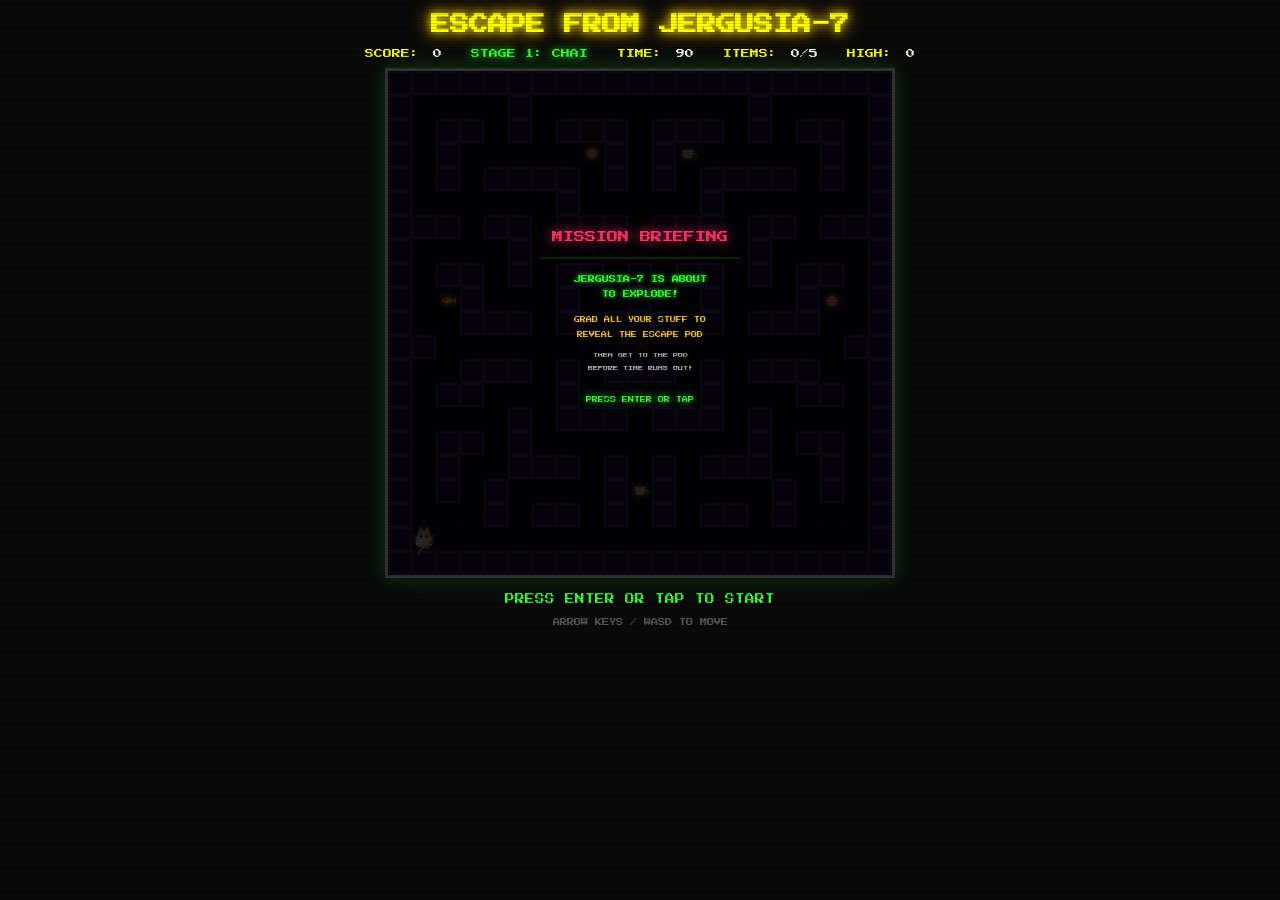
<file: faceman.html>
<!DOCTYPE html>
<html lang="en">
<head>
  <meta charset="UTF-8">
  <meta name="viewport" content="width=device-width, initial-scale=1.0">
  <title>ESCAPE FROM JERGUSIA-7 | Jordan's Face .com</title>
  <link href="https://fonts.googleapis.com/css2?family=Press+Start+2P&display=swap" rel="stylesheet">
  <style>
    * { margin: 0; padding: 0; box-sizing: border-box; }

    body {
      background: #0a0a0a;
      color: #33ff33;
      font-family: 'Press Start 2P', monospace;
      min-height: 100vh;
      display: flex;
      flex-direction: column;
      align-items: center;
      overflow-x: hidden;
      overflow-y: auto;
    }

    .scanlines {
      position: fixed;
      top: 0; left: 0;
      width: 100%; height: 100%;
      pointer-events: none;
      z-index: 1000;
      background: repeating-linear-gradient(
        0deg,
        rgba(0,0,0,0.15) 0px,
        rgba(0,0,0,0.15) 1px,
        transparent 1px,
        transparent 3px
      );
    }

    header {
      text-align: center;
      padding: 15px 10px 5px;
      width: 100%;
    }

    .title {
      font-size: clamp(0.6rem, 2.5vw, 1.2rem);
      color: #ff0;
      text-shadow: 0 0 10px #ff0, 0 0 20px #ffa500;
    }

    .title a {
      color: inherit;
      text-decoration: none;
    }

    .title a:hover {
      text-shadow: 0 0 15px #ff0, 0 0 30px #ffa500, 0 0 45px #ff0;
    }

    .hud {
      display: flex;
      justify-content: space-between;
      align-items: center;
      width: 100%;
      max-width: 560px;
      padding: 10px 5px;
      font-size: 0.55rem;
    }

    .score-label { color: #ff0; }
    .score-value { color: #fff; margin-left: 5px; }

    .timer-warning {
      color: #ff0000 !important;
      text-shadow: 0 0 10px #ff0000;
      animation: blink 0.5s step-end infinite;
    }

    .stage-label {
      color: #33ff33;
      text-shadow: 0 0 8px #33ff33;
    }

    .stage-label.stage2 {
      color: #ff6644;
      text-shadow: 0 0 8px #ff6644;
      animation: pulse-stage 1.5s ease-in-out infinite;
    }

    @keyframes pulse-stage {
      0%, 100% { opacity: 1; }
      50% { opacity: 0.6; }
    }

    #gameCanvas {
      border: 3px solid #333;
      box-shadow: 0 0 20px rgba(51,255,51,0.2);
      image-rendering: pixelated;
      max-width: calc(100vw - 20px);
      height: auto;
    }

    .game-msg {
      font-size: 0.6rem;
      color: #33ff33;
      margin-top: 12px;
      text-align: center;
      line-height: 2;
      animation: blink 1.2s step-end infinite;
    }

    @keyframes blink {
      0%, 100% { opacity: 1; }
      50% { opacity: 0; }
    }

    .controls-info {
      font-size: 0.45rem;
      color: #555;
      margin-top: 8px;
      text-align: center;
      line-height: 1.8;
    }

    .dpad {
      display: none;
      margin-top: 15px;
      position: relative;
      width: 140px;
      height: 140px;
    }

    .dpad-btn {
      position: absolute;
      width: 44px;
      height: 44px;
      background: rgba(51,255,51,0.15);
      border: 2px solid #33ff33;
      border-radius: 6px;
      color: #33ff33;
      font-size: 18px;
      display: flex;
      align-items: center;
      justify-content: center;
      cursor: pointer;
      user-select: none;
      -webkit-user-select: none;
      touch-action: manipulation;
    }

    .dpad-btn:active { background: rgba(51,255,51,0.35); }

    .dpad-up    { top: 0;   left: 48px; }
    .dpad-down  { bottom: 0; left: 48px; }
    .dpad-left  { top: 48px; left: 0; }
    .dpad-right { top: 48px; right: 0; }

    @media (max-width: 600px) {
      .dpad { display: block; }
      .hud {
        font-size: 0.4rem;
        flex-wrap: wrap;
        gap: 4px;
        justify-content: center;
        padding: 5px;
      }
      header { padding: 8px 5px 2px; }
    }

    @media (pointer: coarse) {
      .dpad { display: block; }
    }
  </style>
</head>
<body>
  <div class="scanlines"></div>

  <header>
    <h1 class="title"><a href="index.html">ESCAPE FROM JERGUSIA-7</a></h1>
  </header>

  <div class="hud">
    <div>
      <span class="score-label">SCORE:</span>
      <span class="score-value" id="score">0</span>
    </div>
    <div>
      <span class="stage-label" id="stageLabel">STAGE 1</span>
    </div>
    <div>
      <span class="score-label">TIME:</span>
      <span class="score-value" id="timer">90</span>
    </div>
    <div>
      <span class="score-label">ITEMS:</span>
      <span class="score-value" id="itemCount">0/0</span>
    </div>
    <div>
      <span class="score-label">HIGH:</span>
      <span class="score-value" id="highScore">0</span>
    </div>
  </div>

  <canvas id="gameCanvas"></canvas>
  <p class="game-msg" id="gameMsg">PRESS ENTER OR TAP TO START</p>
  <p class="controls-info">ARROW KEYS / WASD TO MOVE</p>

  <div class="dpad" id="dpad">
    <div class="dpad-btn dpad-up" data-dir="up">&#9650;</div>
    <div class="dpad-btn dpad-down" data-dir="down">&#9660;</div>
    <div class="dpad-btn dpad-left" data-dir="left">&#9664;</div>
    <div class="dpad-btn dpad-right" data-dir="right">&#9654;</div>
  </div>

<script>
// ==========================================
//  ESCAPE FROM JERGUSIA-7
//  A two-stage maze escape game
// ==========================================

const canvas = document.getElementById('gameCanvas');
const ctx = canvas.getContext('2d');

// -- Grid config --
const TILE = 24;
const COLS = 21;
const ROWS = 21;
canvas.width = COLS * TILE;
canvas.height = ROWS * TILE;

// -- Load face image --
const faceImg = new Image();
faceImg.src = 'images/jordan.jpeg';

// ==========================================
//  MAZE MAPS
// ==========================================
// 0 = floor, 1 = wall, 2 = start, 3 = goal (escape pod)
// 4 = collectible, 5 = floor crack, 6 = debris zone

const STAGE1_MAP = [
  [1,1,1,1,1,1,1,1,1,1,1,1,1,1,1,1,1,1,1,1,1],
  [1,0,0,0,0,1,0,0,0,0,0,0,0,0,0,1,0,0,0,3,1],
  [1,0,1,1,0,1,0,1,1,1,0,1,1,1,0,1,0,1,1,0,1],
  [1,0,1,0,0,0,0,0,4,1,0,1,4,0,0,0,0,0,1,0,1],
  [1,0,1,0,1,1,1,1,0,1,0,1,0,1,1,1,1,0,1,0,1],
  [1,0,0,0,0,0,0,1,0,0,0,0,0,1,0,0,0,0,0,0,1],
  [1,1,1,0,1,1,0,1,1,1,0,1,1,1,0,1,1,0,1,1,1],
  [1,0,0,0,0,1,0,0,0,0,0,0,0,0,0,1,0,0,0,0,1],
  [1,0,1,1,0,1,0,1,1,0,1,0,1,1,0,1,0,1,1,0,1],
  [1,0,4,1,0,0,0,1,0,0,1,0,0,1,0,0,0,1,4,0,1],
  [1,0,0,1,1,1,0,1,0,1,1,1,0,1,0,1,1,1,0,0,1],
  [1,1,0,0,0,0,0,0,0,0,5,0,0,0,0,0,0,0,0,1,1],
  [1,0,0,1,1,1,0,1,0,1,1,1,0,1,0,1,1,1,0,0,1],
  [1,0,1,1,0,0,0,1,0,0,0,0,0,1,0,0,0,1,1,0,1],
  [1,0,0,0,0,1,0,1,1,1,0,1,1,1,0,1,0,0,0,0,1],
  [1,0,1,1,0,1,0,0,0,0,0,0,0,0,0,1,0,1,1,0,1],
  [1,0,1,0,0,1,1,1,0,1,0,1,0,1,1,1,0,0,1,0,1],
  [1,0,1,0,1,0,0,0,0,1,4,1,0,0,0,0,1,0,1,0,1],
  [1,0,0,0,1,0,1,1,0,1,0,1,0,1,1,0,1,0,0,0,1],
  [1,2,0,0,0,0,0,0,0,0,0,0,0,0,0,0,0,0,0,0,1],
  [1,1,1,1,1,1,1,1,1,1,1,1,1,1,1,1,1,1,1,1,1],
];

const STAGE2_MAP = [
  [1,1,1,1,1,1,1,1,1,1,1,1,1,1,1,1,1,1,1,1,1],
  [1,0,0,6,1,0,0,0,5,0,0,0,5,0,0,0,1,6,0,3,1],
  [1,0,1,0,1,0,1,1,1,1,0,1,1,1,1,0,1,0,1,0,1],
  [1,0,1,0,0,0,0,4,0,1,0,1,0,4,0,0,0,0,1,0,1],
  [1,0,1,1,1,1,1,1,0,1,0,1,0,1,1,1,1,1,1,0,1],
  [1,0,0,0,0,6,0,0,0,0,0,0,0,0,0,6,0,0,0,0,1],
  [1,1,0,1,1,1,0,1,1,1,1,1,1,1,0,1,1,1,0,1,1],
  [1,0,0,0,5,1,0,0,4,0,0,0,4,0,0,1,5,0,0,0,1],
  [1,0,1,1,0,1,1,1,0,1,0,1,0,1,1,1,0,1,1,0,1],
  [1,0,1,0,0,0,0,1,0,1,0,1,0,1,0,0,0,0,1,0,1],
  [1,0,1,0,1,1,6,1,0,1,5,1,0,1,6,1,1,0,1,0,1],
  [1,0,0,0,0,0,0,0,0,0,0,0,0,0,0,0,0,0,0,0,1],
  [1,0,1,0,1,1,0,1,0,1,1,1,0,1,0,1,1,0,1,0,1],
  [1,0,1,0,0,0,0,1,0,0,6,0,0,1,0,0,0,0,1,0,1],
  [1,0,1,1,1,1,0,1,1,1,0,1,1,1,0,1,1,1,1,0,1],
  [1,0,0,0,0,0,0,0,4,1,0,1,4,0,0,0,0,0,0,0,1],
  [1,0,1,0,1,1,1,1,0,1,0,1,0,1,1,1,1,0,1,0,1],
  [1,0,1,0,0,6,0,0,0,0,0,0,0,0,0,6,0,0,1,0,1],
  [1,0,1,1,1,1,0,1,1,1,0,1,1,1,0,1,1,1,1,0,1],
  [1,2,0,0,0,0,0,0,5,0,0,0,5,0,0,0,0,0,0,0,1],
  [1,1,1,1,1,1,1,1,1,1,1,1,1,1,1,1,1,1,1,1,1],
];

// ==========================================
//  STAGE CONFIG
// ==========================================
const STAGE_CONFIG = {
  1: {
    name: "CHAI'S ESCAPE",
    character: 'chai',
    timerStart: 90,
    mapData: STAGE1_MAP,
    collectibleTypes: ['yarn_ball', 'mouse_toy', 'fish_treat'],
    wallColor1: '#2a1a4a',
    wallColor2: '#1a0a3a',
    wallBorder: '#4a3a7a',
    floorColor: '#0d0d1a',
  },
  2: {
    name: "JORDAN'S ESCAPE",
    character: 'jordan',
    timerStart: 75,
    mapData: STAGE2_MAP,
    collectibleTypes: ['bottle', 'pacifier', 'teddy_bear'],
    wallColor1: '#3a1a1a',
    wallColor2: '#2a0a0a',
    wallBorder: '#6a3a3a',
    floorColor: '#0d0a0a',
  }
};

// ==========================================
//  GAME STATE
// ==========================================
let gameState = 'waiting'; // waiting | playing | cutscene | gameover | win
let currentStage = 1;
let score = 0;
let highScore = parseInt(localStorage.getItem('escape-jergusia-high') || '0');
let timer = 90;
let timerAccumulator = 0;
let lastTimestamp = 0;
let frame = 0;
let cutsceneTimer = 0;
let cutscenePhase = 0;
let shakeTimer = 0;
let map = [];
let startPos = { x: 1, y: 19 };
let goalPos = { x: 19, y: 1 };
let podRevealed = false;
let podRevealFlash = 0; // countdown for reveal flash effect

// Escape cutscene
let escapeCutsceneTimer = 0;
let escapeStars = [];
let escapePlanetExploded = false;
let escapeCutsceneParticles = [];

// Player
let player = {
  x: 1, y: 19,
  dir: 'right', nextDir: 'right',
  moveProgress: 0,
  speed: 0.07,
  slowedTimer: 0,
  prevX: 1, prevY: 19,
};

// Collectibles
let collectibles = [];

// Hazards
let hazards = [];

// Particles
let particles = [];

// ==========================================
//  AUDIO
// ==========================================
let audioCtx = null;

function ensureAudio() {
  if (!audioCtx) {
    audioCtx = new (window.AudioContext || window.webkitAudioContext)();
  }
}

function playCollectSound() {
  ensureAudio();
  const t = audioCtx.currentTime;
  const osc = audioCtx.createOscillator();
  const gain = audioCtx.createGain();
  osc.type = 'square';
  osc.frequency.setValueAtTime(523, t);
  osc.frequency.setValueAtTime(784, t + 0.06);
  gain.gain.setValueAtTime(0.08, t);
  gain.gain.exponentialRampToValueAtTime(0.001, t + 0.15);
  osc.connect(gain);
  gain.connect(audioCtx.destination);
  osc.start(t);
  osc.stop(t + 0.2);
}

function playHazardSound() {
  ensureAudio();
  const t = audioCtx.currentTime;
  const bufferSize = Math.floor(audioCtx.sampleRate * 0.1);
  const buffer = audioCtx.createBuffer(1, bufferSize, audioCtx.sampleRate);
  const data = buffer.getChannelData(0);
  for (let i = 0; i < bufferSize; i++) {
    data[i] = (Math.random() * 2 - 1) * Math.pow(1 - i / bufferSize, 2);
  }
  const src = audioCtx.createBufferSource();
  src.buffer = buffer;
  const gain = audioCtx.createGain();
  gain.gain.setValueAtTime(0.12, t);
  gain.gain.exponentialRampToValueAtTime(0.001, t + 0.1);
  src.connect(gain);
  gain.connect(audioCtx.destination);
  src.start(t);
}

function playStageCompleteSound() {
  ensureAudio();
  const t = audioCtx.currentTime;
  const notes = [523, 659, 784, 1047];
  notes.forEach((freq, i) => {
    const osc = audioCtx.createOscillator();
    const gain = audioCtx.createGain();
    osc.type = 'square';
    osc.frequency.setValueAtTime(freq, t + i * 0.12);
    gain.gain.setValueAtTime(0.06, t + i * 0.12);
    gain.gain.exponentialRampToValueAtTime(0.001, t + i * 0.12 + 0.3);
    osc.connect(gain);
    gain.connect(audioCtx.destination);
    osc.start(t + i * 0.12);
    osc.stop(t + i * 0.12 + 0.35);
  });
}

function playWinSound() {
  ensureAudio();
  const t = audioCtx.currentTime;
  const notes = [523, 659, 784, 1047, 1319, 1568];
  notes.forEach((freq, i) => {
    const osc = audioCtx.createOscillator();
    const gain = audioCtx.createGain();
    osc.type = 'square';
    osc.frequency.setValueAtTime(freq, t + i * 0.1);
    gain.gain.setValueAtTime(0.06, t + i * 0.1);
    gain.gain.exponentialRampToValueAtTime(0.001, t + i * 0.1 + 0.4);
    osc.connect(gain);
    gain.connect(audioCtx.destination);
    osc.start(t + i * 0.1);
    osc.stop(t + i * 0.1 + 0.45);
  });
}

function playExplosionSound() {
  ensureAudio();
  const t = audioCtx.currentTime;
  // Deep noise burst
  const bufferSize = Math.floor(audioCtx.sampleRate * 0.8);
  const buffer = audioCtx.createBuffer(1, bufferSize, audioCtx.sampleRate);
  const data = buffer.getChannelData(0);
  for (let i = 0; i < bufferSize; i++) {
    data[i] = (Math.random() * 2 - 1) * Math.pow(1 - i / bufferSize, 1.5);
  }
  const src = audioCtx.createBufferSource();
  src.buffer = buffer;
  const filter = audioCtx.createBiquadFilter();
  filter.type = 'lowpass';
  filter.frequency.setValueAtTime(400, t);
  filter.frequency.exponentialRampToValueAtTime(80, t + 0.8);
  const gain = audioCtx.createGain();
  gain.gain.setValueAtTime(0.2, t);
  gain.gain.exponentialRampToValueAtTime(0.001, t + 0.8);
  src.connect(filter);
  filter.connect(gain);
  gain.connect(audioCtx.destination);
  src.start(t);
}

function playGameOverSound() {
  ensureAudio();
  const t = audioCtx.currentTime;
  const osc = audioCtx.createOscillator();
  const gain = audioCtx.createGain();
  osc.type = 'sawtooth';
  osc.frequency.setValueAtTime(200, t);
  osc.frequency.exponentialRampToValueAtTime(40, t + 1.5);
  gain.gain.setValueAtTime(0.1, t);
  gain.gain.linearRampToValueAtTime(0, t + 1.5);
  osc.connect(gain);
  gain.connect(audioCtx.destination);
  osc.start(t);
  osc.stop(t + 1.6);
}

function playFootstepSound() {
  if (frame % 8 !== 0) return;
  ensureAudio();
  const t = audioCtx.currentTime;
  const osc = audioCtx.createOscillator();
  const gain = audioCtx.createGain();
  osc.type = 'triangle';
  osc.frequency.setValueAtTime(180 + Math.random() * 40, t);
  gain.gain.setValueAtTime(0.03, t);
  gain.gain.exponentialRampToValueAtTime(0.001, t + 0.04);
  osc.connect(gain);
  gain.connect(audioCtx.destination);
  osc.start(t);
  osc.stop(t + 0.05);
}

let lastWarningSecond = -1;
function playTimerWarningBeep() {
  if (timer === lastWarningSecond) return;
  lastWarningSecond = timer;
  ensureAudio();
  const t = audioCtx.currentTime;
  const osc = audioCtx.createOscillator();
  const gain = audioCtx.createGain();
  osc.type = 'square';
  osc.frequency.setValueAtTime(880, t);
  gain.gain.setValueAtTime(0.06, t);
  gain.gain.exponentialRampToValueAtTime(0.001, t + 0.1);
  osc.connect(gain);
  gain.connect(audioCtx.destination);
  osc.start(t);
  osc.stop(t + 0.12);
}

function playPodRevealSound() {
  ensureAudio();
  const t = audioCtx.currentTime;
  // Dramatic ascending reveal
  const notes = [392, 523, 659, 784, 1047];
  notes.forEach((freq, i) => {
    const osc = audioCtx.createOscillator();
    const gain = audioCtx.createGain();
    osc.type = 'sine';
    osc.frequency.setValueAtTime(freq, t + i * 0.08);
    gain.gain.setValueAtTime(0.07, t + i * 0.08);
    gain.gain.exponentialRampToValueAtTime(0.001, t + i * 0.08 + 0.3);
    osc.connect(gain);
    gain.connect(audioCtx.destination);
    osc.start(t + i * 0.08);
    osc.stop(t + i * 0.08 + 0.35);
  });
}

function playSlowSound() {
  ensureAudio();
  const t = audioCtx.currentTime;
  const osc = audioCtx.createOscillator();
  const gain = audioCtx.createGain();
  osc.type = 'sine';
  osc.frequency.setValueAtTime(300, t);
  osc.frequency.exponentialRampToValueAtTime(100, t + 0.2);
  gain.gain.setValueAtTime(0.06, t);
  gain.gain.exponentialRampToValueAtTime(0.001, t + 0.2);
  osc.connect(gain);
  gain.connect(audioCtx.destination);
  osc.start(t);
  osc.stop(t + 0.25);
}

// ==========================================
//  INIT
// ==========================================
function loadStage(stageNum) {
  const config = STAGE_CONFIG[stageNum];
  currentStage = stageNum;
  map = config.mapData.map(r => [...r]);
  timer = config.timerStart;
  timerAccumulator = 0;
  lastWarningSecond = -1;
  collectibles = [];
  hazards = [];
  particles = [];
  shakeTimer = 0;

  // Find start position, init collectibles and hazards
  // Collect floor tiles for random pod placement
  const floorTiles = [];
  for (let r = 0; r < ROWS; r++) {
    for (let c = 0; c < COLS; c++) {
      const tile = map[r][c];
      if (tile === 2) {
        startPos = { x: c, y: r };
        map[r][c] = 0;
      } else if (tile === 3) {
        // Remove hardcoded goal — we'll place it randomly
        map[r][c] = 0;
      } else if (tile === 4) {
        const type = config.collectibleTypes[collectibles.length % config.collectibleTypes.length];
        collectibles.push({ x: c, y: r, type: type, collected: false });
        map[r][c] = 0;
      } else if (tile === 5) {
        hazards.push({ x: c, y: r, type: 'crack' });
        map[r][c] = 0;
      } else if (tile === 6) {
        hazards.push({
          x: c, y: r, type: 'debris',
          cycleTimer: Math.floor(Math.random() * 120),
          phase: 'clear',
          clearDuration: stageNum === 1 ? 150 : 100,
          warningDuration: 60,
          dropDuration: 20,
        });
        map[r][c] = 0;
      }
    }
  }

  // Collect valid floor tiles for pod placement (far from start, not occupied)
  const occupiedSet = new Set();
  occupiedSet.add(startPos.x + ',' + startPos.y);
  collectibles.forEach(c => occupiedSet.add(c.x + ',' + c.y));
  hazards.forEach(h => occupiedSet.add(h.x + ',' + h.y));

  for (let r = 0; r < ROWS; r++) {
    for (let c = 0; c < COLS; c++) {
      if (map[r][c] === 0 && !occupiedSet.has(c + ',' + r)) {
        const dist = Math.abs(c - startPos.x) + Math.abs(r - startPos.y);
        if (dist >= 10) {
          floorTiles.push({ x: c, y: r });
        }
      }
    }
  }

  // Pick random pod position
  const podTile = floorTiles[Math.floor(Math.random() * floorTiles.length)];
  goalPos = { x: podTile.x, y: podTile.y };
  map[goalPos.y][goalPos.x] = 3;

  // Pod starts hidden
  podRevealed = false;
  podRevealFlash = 0;

  // Reset player
  player.x = startPos.x;
  player.y = startPos.y;
  player.prevX = startPos.x;
  player.prevY = startPos.y;
  player.dir = 'right';
  player.nextDir = 'right';
  player.moveProgress = 0;
  player.slowedTimer = 0;

  updateHUD();
}

function startGame() {
  score = 0;
  currentStage = 1;
  loadStage(1);
  gameState = 'playing';
  lastTimestamp = 0;
  document.getElementById('gameMsg').textContent = '';
  updateHUD();
}

// ==========================================
//  HUD
// ==========================================
function updateHUD() {
  document.getElementById('score').textContent = score;
  document.getElementById('highScore').textContent = highScore;
  document.getElementById('timer').textContent = Math.max(0, Math.ceil(timer));

  const collected = collectibles.filter(c => c.collected).length;
  const total = collectibles.length;
  const itemEl = document.getElementById('itemCount');
  itemEl.textContent = collected + '/' + total;
  if (collected >= total && total > 0) {
    itemEl.style.color = '#33ff33';
    itemEl.style.textShadow = '0 0 8px #33ff33';
  } else {
    itemEl.style.color = '#fff';
    itemEl.style.textShadow = 'none';
  }

  const timerEl = document.getElementById('timer');
  if (timer <= 15 && gameState === 'playing') {
    timerEl.classList.add('timer-warning');
  } else {
    timerEl.classList.remove('timer-warning');
  }

  const stageEl = document.getElementById('stageLabel');
  if (currentStage === 1) {
    stageEl.textContent = "STAGE 1: CHAI";
    stageEl.className = 'stage-label';
  } else {
    stageEl.textContent = "STAGE 2: JORDAN";
    stageEl.className = 'stage-label stage2';
  }
}

// ==========================================
//  INPUT
// ==========================================
const dirMap = {
  ArrowUp: 'up', ArrowDown: 'down', ArrowLeft: 'left', ArrowRight: 'right',
  w: 'up', s: 'down', a: 'left', d: 'right',
  W: 'up', S: 'down', A: 'left', D: 'right'
};

document.addEventListener('keydown', (e) => {
  if (e.key === 'Enter' || e.key === ' ') {
    if (gameState === 'waiting' || gameState === 'gameover' || gameState === 'win') {
      startGame();
    }
    return;
  }
  if (dirMap[e.key]) {
    e.preventDefault();
    player.nextDir = dirMap[e.key];
  }
});

document.querySelectorAll('.dpad-btn').forEach(btn => {
  const handler = (e) => {
    e.preventDefault();
    const dir = btn.dataset.dir;
    if (gameState === 'waiting' || gameState === 'gameover' || gameState === 'win') {
      startGame();
    }
    player.nextDir = dir;
  };
  btn.addEventListener('touchstart', handler, { passive: false });
  btn.addEventListener('mousedown', handler);
});

canvas.addEventListener('click', () => {
  if (gameState === 'waiting' || gameState === 'gameover' || gameState === 'win') {
    startGame();
  }
});

// ==========================================
//  MOVEMENT
// ==========================================
const DX = { left: -1, right: 1, up: 0, down: 0 };
const DY = { left: 0, right: 0, up: -1, down: 1 };

function isWalkable(col, row) {
  if (col < 0 || col >= COLS || row < 0 || row >= ROWS) return false;
  const tile = map[row][col];
  return tile !== 1;
}

function updatePlayer() {
  if (gameState !== 'playing') return;

  const speed = player.slowedTimer > 0 ? player.speed * 0.4 : player.speed;
  if (player.slowedTimer > 0) player.slowedTimer--;

  // Try to turn
  const nx = player.x + DX[player.nextDir];
  const ny = player.y + DY[player.nextDir];
  if (player.moveProgress === 0 && isWalkable(nx, ny)) {
    player.dir = player.nextDir;
  }

  // Move
  const dx = DX[player.dir];
  const dy = DY[player.dir];
  const targetX = player.x + dx;
  const targetY = player.y + dy;

  if (isWalkable(targetX, targetY)) {
    player.moveProgress += speed;
    if (player.moveProgress >= 1) {
      player.moveProgress = 0;
      player.prevX = player.x;
      player.prevY = player.y;
      player.x = targetX;
      player.y = targetY;
      playFootstepSound();
    }
  }
}

// ==========================================
//  TIMER
// ==========================================
function updateTimer(dt) {
  if (gameState !== 'playing') return;
  timerAccumulator += dt;
  if (timerAccumulator >= 1.0) {
    timerAccumulator -= 1.0;
    timer--;

    if (timer <= 15 && timer > 0) {
      playTimerWarningBeep();
    }

    if (timer <= 0) {
      timer = 0;
      gameState = 'gameover';
      if (score > highScore) {
        highScore = score;
        localStorage.setItem('escape-jergusia-high', highScore);
      }
      playGameOverSound();
      shakeTimer = 30;
      document.getElementById('gameMsg').innerHTML = 'JERGUSIA-7 DESTROYED<br>PRESS ENTER TO TRY AGAIN';
    }
  }
}

// ==========================================
//  COLLECTIBLES
// ==========================================
function checkCollectiblePickup() {
  collectibles.forEach(c => {
    if (!c.collected && c.x === player.x && c.y === player.y) {
      c.collected = true;
      score += 100;
      playCollectSound();
      // Spawn particles
      for (let i = 0; i < 8; i++) {
        const angle = (Math.PI * 2 / 8) * i;
        particles.push({
          x: c.x * TILE + TILE / 2,
          y: c.y * TILE + TILE / 2,
          vx: Math.cos(angle) * 2,
          vy: Math.sin(angle) * 2,
          life: 30,
          maxLife: 30,
          color: '#ffcc00',
          size: 3,
        });
      }
      updateHUD();

      // Check if all collected — reveal the pod!
      if (!podRevealed && collectibles.every(col => col.collected)) {
        podRevealed = true;
        podRevealFlash = 90; // 1.5 seconds of flash
        playPodRevealSound();
        // Big burst of particles at pod location
        for (let i = 0; i < 16; i++) {
          const angle = (Math.PI * 2 / 16) * i;
          particles.push({
            x: goalPos.x * TILE + TILE / 2,
            y: goalPos.y * TILE + TILE / 2,
            vx: Math.cos(angle) * 3,
            vy: Math.sin(angle) * 3,
            life: 50,
            maxLife: 50,
            color: '#00ffaa',
            size: 3 + Math.random() * 2,
          });
        }
      }
    }
  });
}

// ==========================================
//  HAZARDS
// ==========================================
function updateHazards() {
  hazards.forEach(h => {
    if (h.type === 'crack') {
      // Check if player is on crack
      if (player.x === h.x && player.y === h.y && player.slowedTimer <= 0) {
        player.slowedTimer = 45;
        playSlowSound();
      }
    } else if (h.type === 'debris') {
      h.cycleTimer++;
      if (h.phase === 'clear' && h.cycleTimer >= h.clearDuration) {
        h.phase = 'warning';
        h.cycleTimer = 0;
      } else if (h.phase === 'warning' && h.cycleTimer >= h.warningDuration) {
        h.phase = 'drop';
        h.cycleTimer = 0;
      } else if (h.phase === 'drop' && h.cycleTimer >= h.dropDuration) {
        h.phase = 'clear';
        h.cycleTimer = 0;
      }

      // Check collision during drop
      if (h.phase === 'drop' && player.x === h.x && player.y === h.y && h.cycleTimer < 5) {
        // Knock player back
        if (isWalkable(player.prevX, player.prevY)) {
          player.x = player.prevX;
          player.y = player.prevY;
        }
        player.moveProgress = 0;
        timer = Math.max(0, timer - 3);
        shakeTimer = 10;
        playHazardSound();
        // Debris particles
        for (let i = 0; i < 6; i++) {
          particles.push({
            x: h.x * TILE + TILE / 2 + (Math.random() - 0.5) * TILE,
            y: h.y * TILE + TILE / 2,
            vx: (Math.random() - 0.5) * 3,
            vy: -Math.random() * 3,
            life: 25,
            maxLife: 25,
            color: '#886644',
            size: 2 + Math.random() * 3,
          });
        }
      }
    }
  });
}

// ==========================================
//  GOAL CHECK
// ==========================================
function checkGoalReached() {
  if (podRevealed && player.x === goalPos.x && player.y === goalPos.y) {
    if (currentStage === 1) {
      // Time bonus
      score += Math.ceil(timer) * 10;
      playStageCompleteSound();
      gameState = 'cutscene';
      cutsceneTimer = 0;
      cutscenePhase = 0;
      updateHUD();
    } else {
      // Win — launch escape cutscene!
      score += Math.ceil(timer) * 10;
      if (score > highScore) {
        highScore = score;
        localStorage.setItem('escape-jergusia-high', highScore);
      }
      localStorage.setItem('level-1-complete', 'true');
      gameState = 'escapeCutscene';
      escapeCutsceneTimer = 0;
      escapePlanetExploded = false;
      escapeCutsceneParticles = [];
      initEscapeStars();
      playWinSound();
      updateHUD();
      document.getElementById('gameMsg').textContent = '';
    }
  }
}

// ==========================================
//  CUTSCENE
// ==========================================
function updateCutscene() {
  cutsceneTimer++;
  if (cutsceneTimer > 210) {
    // Transition to stage 2
    loadStage(2);
    gameState = 'playing';
    document.getElementById('gameMsg').textContent = '';
  }
}

function drawCutscene() {
  // Dark overlay
  ctx.fillStyle = 'rgba(0, 0, 0, 0.85)';
  ctx.fillRect(0, 0, canvas.width, canvas.height);

  ctx.textAlign = 'center';
  ctx.font = '14px "Press Start 2P"';

  // Line 1: always show
  ctx.fillStyle = '#33ff33';
  ctx.shadowColor = '#33ff33';
  ctx.shadowBlur = 15;
  ctx.fillText('CHAI IS SAFE!', canvas.width / 2, canvas.height / 2 - 40);

  // Line 2: after 1 sec
  if (cutsceneTimer > 70) {
    ctx.fillStyle = '#ff0';
    ctx.shadowColor = '#ff0';
    ctx.shadowBlur = 10;
    ctx.font = '11px "Press Start 2P"';
    ctx.fillText('NOW SAVE JORDAN!', canvas.width / 2, canvas.height / 2);
  }

  // Line 3: after 2 sec
  if (cutsceneTimer > 140) {
    ctx.fillStyle = '#ff4444';
    ctx.shadowColor = '#ff4444';
    ctx.shadowBlur = 10;
    ctx.font = '9px "Press Start 2P"';
    ctx.fillText('THE PLANET IS CRUMBLING...', canvas.width / 2, canvas.height / 2 + 40);
  }

  ctx.shadowBlur = 0;
  ctx.textAlign = 'left';
}

// ==========================================
//  MISSION BRIEFING (waiting state overlay)
// ==========================================
function drawMissionBriefing() {
  const W = canvas.width, H = canvas.height;

  // Dark overlay
  ctx.fillStyle = 'rgba(0, 0, 0, 0.82)';
  ctx.fillRect(0, 0, W, H);

  ctx.save();
  ctx.textAlign = 'center';

  // Title
  ctx.font = '11px "Press Start 2P"';
  ctx.fillStyle = '#ff3366';
  ctx.shadowColor = '#ff3366';
  ctx.shadowBlur = 12;
  ctx.fillText('MISSION BRIEFING', W / 2, H / 2 - 80);
  ctx.shadowBlur = 0;

  // Divider
  ctx.strokeStyle = 'rgba(51, 255, 51, 0.3)';
  ctx.lineWidth = 1;
  ctx.beginPath();
  ctx.moveTo(W / 2 - 100, H / 2 - 65);
  ctx.lineTo(W / 2 + 100, H / 2 - 65);
  ctx.stroke();

  // Instructions
  ctx.font = '7px "Press Start 2P"';
  ctx.fillStyle = '#33ff33';
  ctx.shadowColor = '#33ff33';
  ctx.shadowBlur = 5;
  ctx.fillText('JERGUSIA-7 IS ABOUT', W / 2, H / 2 - 40);
  ctx.fillText('TO EXPLODE!', W / 2, H / 2 - 25);
  ctx.shadowBlur = 0;

  ctx.fillStyle = '#ffcc00';
  ctx.font = '6px "Press Start 2P"';
  ctx.fillText('GRAB ALL YOUR STUFF TO', W / 2, H / 2 + 0);
  ctx.fillText('REVEAL THE ESCAPE POD', W / 2, H / 2 + 15);

  ctx.fillStyle = '#aaaaaa';
  ctx.font = '5px "Press Start 2P"';
  ctx.fillText('THEN GET TO THE POD', W / 2, H / 2 + 35);
  ctx.fillText('BEFORE TIME RUNS OUT!', W / 2, H / 2 + 48);

  // Blinking prompt
  if (Math.floor(frame / 30) % 2 === 0) {
    ctx.font = '6px "Press Start 2P"';
    ctx.fillStyle = '#33ff33';
    ctx.shadowColor = '#33ff33';
    ctx.shadowBlur = 8;
    ctx.fillText('PRESS ENTER OR TAP', W / 2, H / 2 + 80);
    ctx.shadowBlur = 0;
  }

  ctx.restore();
}

// ==========================================
//  ESCAPE CUTSCENE (after Level 1 win)
// ==========================================
function initEscapeStars() {
  escapeStars = [];
  for (let i = 0; i < 60; i++) {
    escapeStars.push({
      x: Math.random() * canvas.width,
      y: Math.random() * canvas.height,
      speed: 0.5 + Math.random() * 2.5,
      size: Math.random() < 0.3 ? 2 : 1,
      brightness: 0.3 + Math.random() * 0.7
    });
  }
}

function updateEscapeCutscene() {
  escapeCutsceneTimer++;

  // Update stars (scroll left)
  for (const s of escapeStars) {
    s.x -= s.speed;
    if (s.x < 0) {
      s.x = canvas.width;
      s.y = Math.random() * canvas.height;
    }
  }

  // Planet explosion at ~2.5 seconds (150 frames)
  if (!escapePlanetExploded && escapeCutsceneTimer >= 150) {
    escapePlanetExploded = true;
    playExplosionSound();
    shakeTimer = 30;
    // Spawn explosion particles
    const px = 380, py = 252;
    const colors = ['#ff4444', '#ff8800', '#ffcc00', '#ff6622', '#ffaa44', '#ffffff'];
    for (let i = 0; i < 40; i++) {
      const angle = Math.random() * Math.PI * 2;
      const speed = 1 + Math.random() * 4;
      escapeCutsceneParticles.push({
        x: px + (Math.random() - 0.5) * 30,
        y: py + (Math.random() - 0.5) * 30,
        vx: Math.cos(angle) * speed,
        vy: Math.sin(angle) * speed,
        life: 80 + Math.random() * 60,
        maxLife: 140,
        color: colors[Math.floor(Math.random() * colors.length)],
        size: 2 + Math.random() * 4
      });
    }
  }

  // Update cutscene particles
  for (let i = escapeCutsceneParticles.length - 1; i >= 0; i--) {
    const p = escapeCutsceneParticles[i];
    p.x += p.vx;
    p.y += p.vy;
    p.vx *= 0.98;
    p.vy *= 0.98;
    p.life--;
    if (p.life <= 0) escapeCutsceneParticles.splice(i, 1);
  }

  // Auto-redirect at ~7 seconds (420 frames)
  if (escapeCutsceneTimer >= 420) {
    window.location.href = 'index.html';
  }
}

function drawEscapeCutscene() {
  const W = canvas.width, H = canvas.height;
  const t = escapeCutsceneTimer;

  // Black background
  ctx.fillStyle = '#0a0a0a';
  ctx.fillRect(0, 0, W, H);

  // Scrolling stars
  for (const s of escapeStars) {
    ctx.fillStyle = `rgba(255, 255, 255, ${s.brightness})`;
    ctx.fillRect(s.x, s.y, s.size, s.size);
  }

  // Planet Jergusia-7 (receding on right side)
  if (!escapePlanetExploded) {
    const shrink = t * 0.15;
    const planetR = Math.max(80 - shrink, 10);
    const planetX = 380 + t * 0.3;
    const planetY = 252;

    // Planet body
    ctx.beginPath();
    ctx.arc(planetX, planetY, planetR, 0, Math.PI * 2);
    ctx.fillStyle = '#553366';
    ctx.fill();

    // Surface cracks (get worse over time)
    ctx.strokeStyle = '#884444';
    ctx.lineWidth = 1 + t * 0.005;
    ctx.beginPath();
    ctx.moveTo(planetX - planetR * 0.3, planetY - planetR * 0.4);
    ctx.lineTo(planetX + planetR * 0.2, planetY + planetR * 0.1);
    ctx.lineTo(planetX + planetR * 0.5, planetY + planetR * 0.5);
    ctx.stroke();
    ctx.beginPath();
    ctx.moveTo(planetX + planetR * 0.1, planetY - planetR * 0.6);
    ctx.lineTo(planetX - planetR * 0.1, planetY);
    ctx.lineTo(planetX - planetR * 0.4, planetY + planetR * 0.3);
    ctx.stroke();

    // Glowing cracks (intensify near explosion)
    if (t > 100) {
      const glow = (t - 100) / 50;
      ctx.shadowColor = '#ff4444';
      ctx.shadowBlur = glow * 15;
      ctx.strokeStyle = `rgba(255, 68, 68, ${Math.min(glow, 1)})`;
      ctx.lineWidth = 2;
      ctx.beginPath();
      ctx.moveTo(planetX - planetR * 0.3, planetY - planetR * 0.4);
      ctx.lineTo(planetX + planetR * 0.2, planetY + planetR * 0.1);
      ctx.stroke();
      ctx.shadowBlur = 0;
    }
  }

  // Explosion flash
  if (t >= 150 && t < 165) {
    const flashAlpha = 1 - (t - 150) / 15;
    ctx.fillStyle = `rgba(255, 255, 255, ${flashAlpha})`;
    ctx.fillRect(0, 0, W, H);
  }

  // Explosion particles
  for (const p of escapeCutsceneParticles) {
    const alpha = p.life / p.maxLife;
    ctx.fillStyle = p.color;
    ctx.globalAlpha = alpha;
    ctx.fillRect(p.x - p.size / 2, p.y - p.size / 2, p.size, p.size);
  }
  ctx.globalAlpha = 1;

  // Escape pod (center-left, with engine flame)
  const podX = 150, podY = 245;

  // Engine flame (flickering)
  const flameLen = 15 + Math.random() * 10;
  ctx.fillStyle = '#ff8800';
  ctx.fillRect(podX - 38 - flameLen, podY + 5, flameLen, 6);
  ctx.fillStyle = '#ffcc00';
  ctx.fillRect(podX - 38 - flameLen * 0.6, podY + 6, flameLen * 0.6, 4);
  ctx.fillStyle = '#ffffff';
  ctx.fillRect(podX - 38 - flameLen * 0.2, podY + 7, flameLen * 0.2, 2);

  // Pod body
  ctx.beginPath();
  ctx.ellipse(podX, podY + 10, 35, 18, 0, 0, Math.PI * 2);
  ctx.fillStyle = '#667788';
  ctx.fill();
  ctx.strokeStyle = '#8899aa';
  ctx.lineWidth = 1.5;
  ctx.stroke();

  // Pod window
  ctx.beginPath();
  ctx.arc(podX + 8, podY + 6, 12, 0, Math.PI * 2);
  ctx.fillStyle = '#aaddff';
  ctx.fill();
  ctx.strokeStyle = '#88aacc';
  ctx.lineWidth = 1;
  ctx.stroke();

  // Jordan's face in window (tiny)
  ctx.save();
  ctx.beginPath();
  ctx.arc(podX + 8, podY + 6, 10, 0, Math.PI * 2);
  ctx.clip();
  if (faceImg.complete && faceImg.naturalWidth > 0) {
    ctx.drawImage(faceImg, podX - 2, podY - 4, 20, 20);
  } else {
    ctx.fillStyle = '#ffcc99';
    ctx.fillRect(podX - 2, podY - 4, 20, 20);
  }
  ctx.restore();

  // Chai on top of pod (tiny)
  const cx = podX - 12, cy = podY - 8;
  // Chai head
  ctx.beginPath();
  ctx.arc(cx, cy, 6, 0, Math.PI * 2);
  ctx.fillStyle = '#ddc89e';
  ctx.fill();
  // Ears
  ctx.fillStyle = '#ddc89e';
  ctx.beginPath();
  ctx.moveTo(cx - 5, cy - 4);
  ctx.lineTo(cx - 7, cy - 10);
  ctx.lineTo(cx - 1, cy - 6);
  ctx.fill();
  ctx.beginPath();
  ctx.moveTo(cx + 5, cy - 4);
  ctx.lineTo(cx + 7, cy - 10);
  ctx.lineTo(cx + 1, cy - 6);
  ctx.fill();
  // Eyes
  ctx.fillStyle = '#4488cc';
  ctx.fillRect(cx - 3, cy - 2, 2, 2);
  ctx.fillStyle = '#ff3333';
  ctx.fillRect(cx + 1, cy - 2, 2, 2);

  // Pod antenna
  ctx.strokeStyle = '#aabbcc';
  ctx.lineWidth = 1;
  ctx.beginPath();
  ctx.moveTo(podX + 20, podY - 2);
  ctx.lineTo(podX + 28, podY - 14);
  ctx.stroke();
  // Blinking light
  ctx.beginPath();
  ctx.arc(podX + 28, podY - 14, 2, 0, Math.PI * 2);
  ctx.fillStyle = frame % 30 < 15 ? '#ff0000' : '#440000';
  ctx.fill();

  // Pod label
  ctx.font = '4px "Press Start 2P"';
  ctx.fillStyle = '#aabbcc';
  ctx.textAlign = 'center';
  ctx.fillText('JERGUSIA-7', podX, podY + 22);

  // Text overlays
  if (t >= 240) {
    const alpha = Math.min((t - 240) / 30, 1);
    ctx.globalAlpha = alpha;
    ctx.font = '11px "Press Start 2P"';
    ctx.fillStyle = '#33ff33';
    ctx.shadowColor = '#33ff33';
    ctx.shadowBlur = 15;
    ctx.fillText('ESCAPED JERGUSIA-7!', W / 2, H / 2 - 80);
    ctx.shadowBlur = 0;
    ctx.globalAlpha = 1;
  }

  if (t >= 300) {
    const alpha = Math.min((t - 300) / 30, 1);
    ctx.globalAlpha = alpha;
    ctx.font = '9px "Press Start 2P"';
    ctx.fillStyle = '#ffcc00';
    ctx.shadowColor = '#ffcc00';
    ctx.shadowBlur = 10;
    ctx.fillText('LEVEL 1 COMPLETE', W / 2, H / 2 - 55);
    ctx.shadowBlur = 0;
    ctx.globalAlpha = 1;
  }

  if (t >= 350) {
    const alpha = Math.min((t - 350) / 30, 1);
    ctx.globalAlpha = alpha;
    ctx.font = '6px "Press Start 2P"';
    ctx.fillStyle = '#aaaaaa';
    ctx.fillText('SCORE: ' + score, W / 2, H / 2 - 30);
    ctx.globalAlpha = 1;
  }

  ctx.textAlign = 'left';
}

// ==========================================
//  PARTICLES
// ==========================================
function updateParticles() {
  for (let i = particles.length - 1; i >= 0; i--) {
    const p = particles[i];
    p.x += p.vx;
    p.y += p.vy;
    p.vy += 0.05; // gravity
    p.life--;
    if (p.life <= 0) {
      particles.splice(i, 1);
    }
  }
}

function drawParticles() {
  particles.forEach(p => {
    const alpha = p.life / p.maxLife;
    ctx.globalAlpha = alpha;
    ctx.fillStyle = p.color;
    ctx.fillRect(p.x - p.size / 2, p.y - p.size / 2, p.size, p.size);
  });
  ctx.globalAlpha = 1;
}

// ==========================================
//  DRAWING — MAP
// ==========================================
function drawMap() {
  const config = STAGE_CONFIG[currentStage];
  for (let r = 0; r < ROWS; r++) {
    for (let c = 0; c < COLS; c++) {
      const tile = map[r][c];
      const x = c * TILE;
      const y = r * TILE;

      if (tile === 1) {
        ctx.fillStyle = config.wallColor1;
        ctx.fillRect(x, y, TILE, TILE);
        ctx.fillStyle = config.wallColor2;
        ctx.fillRect(x + 2, y + 2, TILE - 4, TILE - 4);
        ctx.strokeStyle = config.wallBorder;
        ctx.lineWidth = 1;
        ctx.strokeRect(x + 1, y + 1, TILE - 2, TILE - 2);
      } else {
        // Floor
        ctx.fillStyle = config.floorColor;
        ctx.fillRect(x, y, TILE, TILE);
        ctx.strokeStyle = 'rgba(255,255,255,0.03)';
        ctx.lineWidth = 0.5;
        ctx.strokeRect(x, y, TILE, TILE);
      }
    }
  }

  // Draw start marker
  drawStartMarker();
  // Draw goal marker
  drawEscapePod();
  // Draw hazard visuals on the floor
  drawHazardTiles();
}

function drawStartMarker() {
  const sx = startPos.x * TILE;
  const sy = startPos.y * TILE;

  if (currentStage === 1) {
    // Cat bed: oval cushion in brown frame
    ctx.fillStyle = '#6B4914';
    ctx.beginPath();
    ctx.ellipse(sx + TILE / 2, sy + TILE / 2 + 2, 10, 7, 0, 0, Math.PI * 2);
    ctx.fill();
    ctx.fillStyle = '#D4A074';
    ctx.beginPath();
    ctx.ellipse(sx + TILE / 2, sy + TILE / 2 + 1, 8, 5, 0, 0, Math.PI * 2);
    ctx.fill();
    // Small pillow
    ctx.fillStyle = '#E8C8A0';
    ctx.beginPath();
    ctx.ellipse(sx + TILE / 2, sy + TILE / 2 - 1, 4, 3, 0, 0, Math.PI * 2);
    ctx.fill();
  } else {
    // Baby crib
    ctx.strokeStyle = '#CCAA77';
    ctx.lineWidth = 1.5;
    ctx.strokeRect(sx + 3, sy + 4, TILE - 6, TILE - 6);
    for (let i = 0; i < 4; i++) {
      const bx = sx + 6 + i * 4;
      ctx.beginPath();
      ctx.moveTo(bx, sy + 4);
      ctx.lineTo(bx, sy + TILE - 2);
      ctx.stroke();
    }
    // Small blanket
    ctx.fillStyle = '#8899bb';
    ctx.fillRect(sx + 5, sy + 10, TILE - 10, 6);
  }
}

function drawEscapePod() {
  if (!podRevealed) return;

  const gx = goalPos.x * TILE;
  const gy = goalPos.y * TILE;
  const cx = gx + TILE / 2;
  const cy = gy + TILE / 2;

  // Reveal flash effect
  if (podRevealFlash > 0) {
    podRevealFlash--;
    const flashAlpha = (podRevealFlash / 90) * 0.4;
    ctx.fillStyle = `rgba(0, 255, 170, ${flashAlpha})`;
    ctx.fillRect(0, 0, canvas.width, canvas.height);
  }

  // Glow (stronger pulse right after reveal)
  const extraGlow = podRevealFlash > 0 ? 10 : 0;
  const glowIntensity = 0.4 + Math.sin(frame * 0.05) * 0.2;
  ctx.save();
  ctx.shadowColor = '#00ffaa';
  ctx.shadowBlur = 12 + glowIntensity * 8 + extraGlow;

  // Pod body
  ctx.fillStyle = '#667788';
  ctx.beginPath();
  ctx.ellipse(cx, cy + 1, 8, 10, 0, 0, Math.PI * 2);
  ctx.fill();

  // Window
  ctx.fillStyle = '#aaddff';
  ctx.beginPath();
  ctx.arc(cx, cy - 3, 3.5, 0, Math.PI * 2);
  ctx.fill();

  // Antenna
  ctx.strokeStyle = '#aabbcc';
  ctx.lineWidth = 1;
  ctx.beginPath();
  ctx.moveTo(cx, cy - 10);
  ctx.lineTo(cx, cy - 15);
  ctx.stroke();

  // Antenna light
  if (Math.floor(frame / 20) % 2 === 0) {
    ctx.fillStyle = '#ff4444';
    ctx.beginPath();
    ctx.arc(cx, cy - 15, 1.5, 0, Math.PI * 2);
    ctx.fill();
  }

  // Pod label
  ctx.shadowBlur = 0;
  ctx.fillStyle = '#aabbcc';
  ctx.font = '4px "Press Start 2P"';
  ctx.textAlign = 'center';
  ctx.fillText('POD', cx, cy + 6);
  ctx.textAlign = 'left';

  ctx.restore();
}

function drawHazardTiles() {
  hazards.forEach(h => {
    const hx = h.x * TILE;
    const hy = h.y * TILE;

    if (h.type === 'crack') {
      // Draw crack lines on floor
      ctx.strokeStyle = '#553322';
      ctx.lineWidth = 1.5;
      ctx.beginPath();
      ctx.moveTo(hx + 3, hy + 5);
      ctx.lineTo(hx + 10, hy + 12);
      ctx.lineTo(hx + 8, hy + 18);
      ctx.stroke();
      ctx.beginPath();
      ctx.moveTo(hx + 10, hy + 12);
      ctx.lineTo(hx + 18, hy + 8);
      ctx.stroke();
      ctx.beginPath();
      ctx.moveTo(hx + 14, hy + 3);
      ctx.lineTo(hx + 12, hy + 10);
      ctx.lineTo(hx + 20, hy + 16);
      ctx.stroke();
      // Warning glow when player is near
      const dist = Math.abs(player.x - h.x) + Math.abs(player.y - h.y);
      if (dist <= 2) {
        ctx.fillStyle = 'rgba(85, 51, 34, 0.15)';
        ctx.fillRect(hx, hy, TILE, TILE);
      }
    } else if (h.type === 'debris') {
      if (h.phase === 'warning') {
        // Shadow on ground pulsing
        const pulse = 0.15 + Math.sin(h.cycleTimer * 0.2) * 0.1;
        ctx.fillStyle = `rgba(100, 50, 20, ${pulse})`;
        ctx.beginPath();
        ctx.ellipse(hx + TILE / 2, hy + TILE / 2 + 3, 8, 4, 0, 0, Math.PI * 2);
        ctx.fill();
        // Warning exclamation
        if (Math.floor(frame / 10) % 2 === 0) {
          ctx.fillStyle = '#ff6644';
          ctx.font = '10px "Press Start 2P"';
          ctx.textAlign = 'center';
          ctx.fillText('!', hx + TILE / 2, hy + TILE / 2 - 4);
          ctx.textAlign = 'left';
        }
      } else if (h.phase === 'drop') {
        // Falling rock
        const dropProgress = h.cycleTimer / h.dropDuration;
        const rockY = hy - 30 + dropProgress * 30;
        ctx.fillStyle = '#886655';
        ctx.beginPath();
        ctx.arc(hx + TILE / 2, rockY + TILE / 2, 5, 0, Math.PI * 2);
        ctx.fill();
        ctx.fillStyle = '#665544';
        ctx.beginPath();
        ctx.arc(hx + TILE / 2 + 1, rockY + TILE / 2 + 1, 3, 0, Math.PI * 2);
        ctx.fill();
        // Dust on ground if near end
        if (dropProgress > 0.7) {
          ctx.fillStyle = 'rgba(100, 80, 60, 0.3)';
          ctx.beginPath();
          ctx.ellipse(hx + TILE / 2, hy + TILE - 3, 10 * dropProgress, 3, 0, 0, Math.PI * 2);
          ctx.fill();
        }
      }
    }
  });
}

// ==========================================
//  DRAWING — COLLECTIBLES
// ==========================================
function drawCollectibles() {
  collectibles.forEach((c, idx) => {
    if (c.collected) return;
    const cx = c.x * TILE + TILE / 2;
    const cy = c.y * TILE + TILE / 2 + Math.sin(frame * 0.08 + idx) * 2;

    ctx.save();
    ctx.shadowColor = '#ffcc00';
    ctx.shadowBlur = 6;

    switch (c.type) {
      case 'yarn_ball':
        ctx.fillStyle = '#ff66aa';
        ctx.beginPath();
        ctx.arc(cx, cy, 5, 0, Math.PI * 2);
        ctx.fill();
        // Thread lines
        ctx.strokeStyle = '#ff99cc';
        ctx.lineWidth = 0.5;
        ctx.beginPath();
        ctx.arc(cx, cy, 3, 0, Math.PI);
        ctx.stroke();
        ctx.beginPath();
        ctx.arc(cx + 1, cy - 1, 2, Math.PI * 0.5, Math.PI * 1.5);
        ctx.stroke();
        break;

      case 'mouse_toy':
        // Body
        ctx.fillStyle = '#aaaaaa';
        ctx.beginPath();
        ctx.ellipse(cx, cy, 5, 3.5, 0, 0, Math.PI * 2);
        ctx.fill();
        // Ears
        ctx.fillStyle = '#ffaaaa';
        ctx.beginPath();
        ctx.arc(cx - 3, cy - 3, 2, 0, Math.PI * 2);
        ctx.fill();
        ctx.beginPath();
        ctx.arc(cx + 3, cy - 3, 2, 0, Math.PI * 2);
        ctx.fill();
        // Tail
        ctx.strokeStyle = '#999';
        ctx.lineWidth = 1;
        ctx.beginPath();
        ctx.moveTo(cx + 5, cy);
        ctx.quadraticCurveTo(cx + 9, cy - 3, cx + 8, cy + 2);
        ctx.stroke();
        break;

      case 'fish_treat':
        ctx.fillStyle = '#ffaa44';
        ctx.beginPath();
        ctx.ellipse(cx - 1, cy, 5, 3, 0, 0, Math.PI * 2);
        ctx.fill();
        // Tail fin
        ctx.beginPath();
        ctx.moveTo(cx + 4, cy);
        ctx.lineTo(cx + 8, cy - 3);
        ctx.lineTo(cx + 8, cy + 3);
        ctx.closePath();
        ctx.fill();
        // Eye
        ctx.fillStyle = '#333';
        ctx.beginPath();
        ctx.arc(cx - 3, cy - 1, 1, 0, Math.PI * 2);
        ctx.fill();
        break;

      case 'bottle':
        ctx.fillStyle = '#aaddff';
        ctx.fillRect(cx - 3, cy - 4, 6, 8);
        // Nipple
        ctx.fillStyle = '#ffddaa';
        ctx.beginPath();
        ctx.arc(cx, cy - 5, 3, Math.PI, 0);
        ctx.fill();
        // Milk lines
        ctx.fillStyle = '#ffffff';
        ctx.fillRect(cx - 2, cy - 1, 4, 4);
        break;

      case 'pacifier':
        // Shield
        ctx.fillStyle = '#ffcc88';
        ctx.beginPath();
        ctx.arc(cx, cy, 5, 0, Math.PI * 2);
        ctx.fill();
        // Nipple
        ctx.fillStyle = '#ffddaa';
        ctx.beginPath();
        ctx.arc(cx, cy + 2, 3, 0, Math.PI);
        ctx.fill();
        // Handle
        ctx.strokeStyle = '#ddaa66';
        ctx.lineWidth = 2;
        ctx.beginPath();
        ctx.arc(cx, cy - 4, 3, Math.PI, 0);
        ctx.stroke();
        break;

      case 'teddy_bear':
        // Head
        ctx.fillStyle = '#bb8844';
        ctx.beginPath();
        ctx.arc(cx, cy, 5, 0, Math.PI * 2);
        ctx.fill();
        // Ears
        ctx.beginPath();
        ctx.arc(cx - 4, cy - 4, 2.5, 0, Math.PI * 2);
        ctx.fill();
        ctx.beginPath();
        ctx.arc(cx + 4, cy - 4, 2.5, 0, Math.PI * 2);
        ctx.fill();
        // Inner ears
        ctx.fillStyle = '#cc9955';
        ctx.beginPath();
        ctx.arc(cx - 4, cy - 4, 1.5, 0, Math.PI * 2);
        ctx.fill();
        ctx.beginPath();
        ctx.arc(cx + 4, cy - 4, 1.5, 0, Math.PI * 2);
        ctx.fill();
        // Eyes
        ctx.fillStyle = '#222';
        ctx.beginPath();
        ctx.arc(cx - 2, cy - 1, 1, 0, Math.PI * 2);
        ctx.fill();
        ctx.beginPath();
        ctx.arc(cx + 2, cy - 1, 1, 0, Math.PI * 2);
        ctx.fill();
        // Nose
        ctx.fillStyle = '#333';
        ctx.beginPath();
        ctx.arc(cx, cy + 1, 1.2, 0, Math.PI * 2);
        ctx.fill();
        break;
    }

    ctx.restore();
  });
}

// ==========================================
//  DRAWING — CHARACTERS
// ==========================================
function drawChai(px, py) {
  const cx = px + TILE / 2;
  const cy = py + TILE / 2;

  // Body
  ctx.fillStyle = '#e0cdb0';
  ctx.fillRect(cx - 5, cy + 1, 10, 7);

  // Head
  ctx.fillStyle = '#f0e0c8';
  ctx.beginPath();
  ctx.arc(cx, cy - 2, 7, 0, Math.PI * 2);
  ctx.fill();

  // Ears
  ctx.fillStyle = '#c4a882';
  ctx.beginPath();
  ctx.moveTo(cx - 6, cy - 6);
  ctx.lineTo(cx - 3, cy - 13);
  ctx.lineTo(cx, cy - 6);
  ctx.fill();
  ctx.beginPath();
  ctx.moveTo(cx, cy - 6);
  ctx.lineTo(cx + 3, cy - 13);
  ctx.lineTo(cx + 6, cy - 6);
  ctx.fill();

  // Inner ears
  ctx.fillStyle = '#d4a078';
  ctx.beginPath();
  ctx.moveTo(cx - 5, cy - 7);
  ctx.lineTo(cx - 3, cy - 12);
  ctx.lineTo(cx - 1, cy - 7);
  ctx.fill();
  ctx.beginPath();
  ctx.moveTo(cx + 1, cy - 7);
  ctx.lineTo(cx + 3, cy - 12);
  ctx.lineTo(cx + 5, cy - 7);
  ctx.fill();

  // Left eye (normal cat eye)
  ctx.fillStyle = '#66bbff';
  ctx.beginPath();
  ctx.arc(cx - 3, cy - 3, 2.5, 0, Math.PI * 2);
  ctx.fill();
  ctx.fillStyle = '#111';
  ctx.fillRect(cx - 3.7, cy - 5, 1.5, 4);

  // Right eye (robot scanner)
  const scanPulse = 0.5 + Math.sin(frame * 0.12) * 0.5;
  ctx.fillStyle = '#ff2200';
  ctx.beginPath();
  ctx.arc(cx + 3, cy - 3, 2.5, 0, Math.PI * 2);
  ctx.fill();
  ctx.fillStyle = `rgba(255, 130, 68, ${scanPulse})`;
  ctx.beginPath();
  ctx.arc(cx + 3, cy - 3, 1.3, 0, Math.PI * 2);
  ctx.fill();
  // Scanner line
  ctx.strokeStyle = `rgba(255, 50, 0, ${scanPulse * 0.3})`;
  ctx.lineWidth = 0.5;
  const scanAngle = frame * 0.06;
  ctx.beginPath();
  ctx.moveTo(cx + 3, cy - 3);
  ctx.lineTo(cx + 3 + Math.cos(scanAngle) * 12, cy - 3 + Math.sin(scanAngle) * 12);
  ctx.stroke();

  // Nose
  ctx.fillStyle = '#dd8899';
  ctx.beginPath();
  ctx.moveTo(cx, cy);
  ctx.lineTo(cx - 1.5, cy + 1.5);
  ctx.lineTo(cx + 1.5, cy + 1.5);
  ctx.fill();

  // Whiskers
  ctx.strokeStyle = '#bbb';
  ctx.lineWidth = 0.5;
  [-1, 0, 1].forEach(offset => {
    ctx.beginPath();
    ctx.moveTo(cx - 4, cy + offset);
    ctx.lineTo(cx - 11, cy - 2 + offset * 2);
    ctx.stroke();
    ctx.beginPath();
    ctx.moveTo(cx + 4, cy + offset);
    ctx.lineTo(cx + 11, cy - 2 + offset * 2);
    ctx.stroke();
  });

  // Robot arm (right side)
  ctx.fillStyle = '#778899';
  ctx.fillRect(cx + 5, cy + 2, 3, 5);
  // Normal paw (left side)
  ctx.fillStyle = '#e8d5b8';
  ctx.fillRect(cx - 8, cy + 2, 3, 5);

  // Tail
  const tailWave = Math.sin(frame * 0.15) * 4;
  ctx.strokeStyle = '#c4a882';
  ctx.lineWidth = 2;
  ctx.beginPath();
  ctx.moveTo(cx, cy + 8);
  ctx.quadraticCurveTo(cx - 6 + tailWave, cy + 13, cx - 4 + tailWave, cy + 16);
  ctx.stroke();

  // Robot leg indicator (right leg metallic)
  ctx.fillStyle = '#778899';
  ctx.fillRect(cx + 2, cy + 7, 3, 3);
}

function drawJordan(px, py) {
  const cx = px + TILE / 2;
  const cy = py + TILE / 2;
  const faceRadius = TILE / 2;

  // Small body/onesie
  ctx.fillStyle = '#ff99cc';
  ctx.fillRect(cx - 5, cy + faceRadius - 5, 10, 8);
  // Feet
  ctx.fillStyle = '#ffbbdd';
  ctx.fillRect(cx - 6, cy + faceRadius + 2, 4, 3);
  ctx.fillRect(cx + 2, cy + faceRadius + 2, 4, 3);

  // Face image in circle
  ctx.save();
  ctx.beginPath();
  ctx.arc(cx, cy - 1, faceRadius, 0, Math.PI * 2);
  ctx.closePath();
  ctx.clip();
  if (faceImg.complete && faceImg.naturalWidth > 0) {
    const size = faceRadius * 2;
    ctx.drawImage(faceImg, cx - faceRadius, cy - 1 - faceRadius, size, size);
  } else {
    ctx.fillStyle = '#ffcc88';
    ctx.fill();
  }
  ctx.restore();

  // Subtle glow around Jordan
  ctx.save();
  ctx.strokeStyle = 'rgba(255, 200, 100, 0.3)';
  ctx.lineWidth = 1;
  ctx.beginPath();
  ctx.arc(cx, cy - 1, faceRadius + 2, 0, Math.PI * 2);
  ctx.stroke();
  ctx.restore();
}

function drawPlayer() {
  const interpX = player.x + DX[player.dir] * player.moveProgress;
  const interpY = player.y + DY[player.dir] * player.moveProgress;
  const px = interpX * TILE;
  const py = interpY * TILE;

  // Bounce effect while moving
  const bounce = player.moveProgress > 0 ? Math.sin(player.moveProgress * Math.PI) * -2 : 0;

  if (currentStage === 1) {
    drawChai(px, py + bounce);
  } else {
    drawJordan(px, py + bounce);
  }

  // Slow effect visual
  if (player.slowedTimer > 0) {
    ctx.fillStyle = 'rgba(85, 51, 34, 0.3)';
    ctx.beginPath();
    ctx.arc(px + TILE / 2, py + TILE / 2 + bounce, TILE / 2 + 3, 0, Math.PI * 2);
    ctx.fill();
  }
}

// ==========================================
//  STAGE 2 CRUMBLING EFFECTS
// ==========================================
function drawCrumblingEffects() {
  // Periodic screen flash
  if (frame % 300 < 4) {
    ctx.fillStyle = 'rgba(255, 0, 0, 0.06)';
    ctx.fillRect(0, 0, canvas.width, canvas.height);
  }

  // Random dust particles from top
  if (frame % 8 === 0) {
    particles.push({
      x: Math.random() * canvas.width,
      y: -2,
      vx: (Math.random() - 0.5) * 0.5,
      vy: 0.8 + Math.random() * 1.5,
      life: 80 + Math.random() * 60,
      maxLife: 140,
      color: '#553322',
      size: 1 + Math.random() * 2,
    });
  }

  // Increasing shake as timer gets low
  if (timer < 20 && frame % 60 === 0) {
    shakeTimer = Math.max(shakeTimer, 3);
  }
  if (timer < 10 && frame % 30 === 0) {
    shakeTimer = Math.max(shakeTimer, 5);
  }
}

// ==========================================
//  MAIN LOOP
// ==========================================
function gameLoop(timestamp) {
  if (lastTimestamp === 0) lastTimestamp = timestamp;
  const dt = Math.min((timestamp - lastTimestamp) / 1000, 0.1);
  lastTimestamp = timestamp;

  frame++;

  // Screen shake
  ctx.save();
  if (shakeTimer > 0) {
    shakeTimer--;
    const intensity = shakeTimer * 0.5;
    ctx.translate((Math.random() - 0.5) * intensity, (Math.random() - 0.5) * intensity);
  }

  // Escape cutscene takes over all rendering
  if (gameState === 'escapeCutscene') {
    updateEscapeCutscene();
    drawEscapeCutscene();
    ctx.restore();
    requestAnimationFrame(gameLoop);
    return;
  }

  // Clear
  ctx.fillStyle = '#0a0a0a';
  ctx.fillRect(0, 0, canvas.width, canvas.height);

  // Draw map
  drawMap();

  // Draw collectibles
  drawCollectibles();

  if (gameState === 'playing') {
    updatePlayer();
    updateTimer(dt);
    updateHazards();
    updateParticles();
    checkCollectiblePickup();
    checkGoalReached();
    updateHUD();
  }

  if (gameState === 'cutscene') {
    updateCutscene();
    updateParticles();
  }

  // Draw player (in most states)
  if (gameState !== 'gameover' && gameState !== 'cutscene') {
    drawPlayer();
  }

  // Draw particles
  drawParticles();

  // Pod reveal text overlay
  if (podRevealed && podRevealFlash > 30) {
    ctx.save();
    ctx.textAlign = 'center';
    ctx.font = '12px "Press Start 2P"';
    ctx.fillStyle = '#00ffaa';
    ctx.shadowColor = '#00ffaa';
    ctx.shadowBlur = 20;
    const alpha = Math.min(1, (podRevealFlash - 30) / 30);
    ctx.globalAlpha = alpha;
    ctx.fillText('POD LOCATED!', canvas.width / 2, canvas.height / 2 - 10);
    ctx.font = '7px "Press Start 2P"';
    ctx.fillStyle = '#fff';
    ctx.shadowColor = '#fff';
    ctx.fillText('GET TO THE ESCAPE POD!', canvas.width / 2, canvas.height / 2 + 15);
    ctx.globalAlpha = 1;
    ctx.shadowBlur = 0;
    ctx.textAlign = 'left';
    ctx.restore();
  }

  // Stage 2 crumbling effects
  if (currentStage === 2 && gameState === 'playing') {
    drawCrumblingEffects();
  }

  // Cutscene overlay
  if (gameState === 'cutscene') {
    drawCutscene();
  }

  // Mission briefing overlay (waiting state)
  if (gameState === 'waiting') {
    drawMissionBriefing();
  }

  ctx.restore();

  requestAnimationFrame(gameLoop);
}

// ==========================================
//  BOOT
// ==========================================
loadStage(1);
document.getElementById('highScore').textContent = highScore;
requestAnimationFrame(gameLoop);
</script>
</body>
</html>
</file>
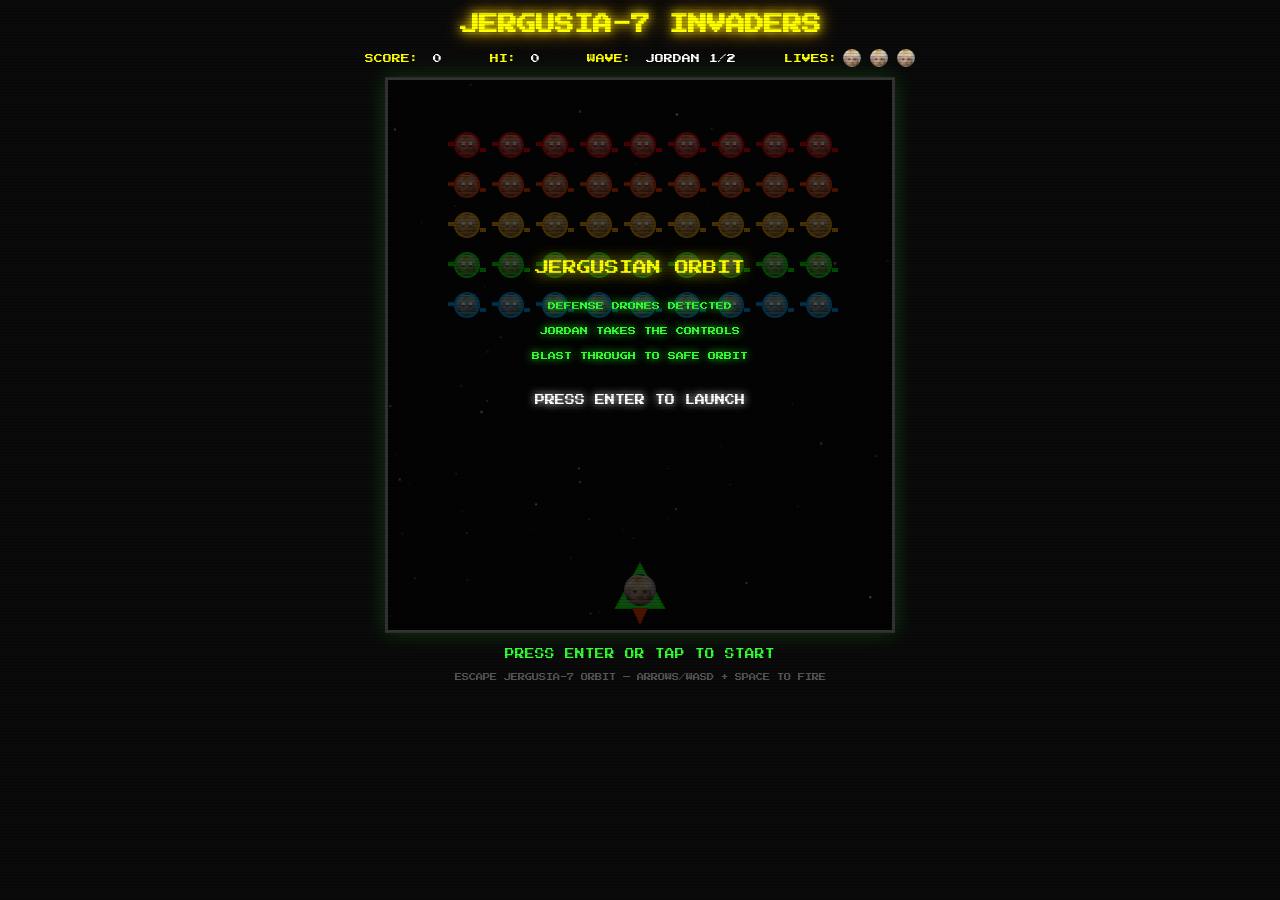
<file: invaders.html>
<!DOCTYPE html>
<html lang="en">
<head>
  <meta charset="UTF-8">
  <meta name="viewport" content="width=device-width, initial-scale=1.0">
  <title>JERGUSIA-7 INVADERS | Jordan's Face .com</title>
  <link href="https://fonts.googleapis.com/css2?family=Press+Start+2P&display=swap" rel="stylesheet">
  <style>
    * { margin: 0; padding: 0; box-sizing: border-box; }

    body {
      background: #0a0a0a;
      color: #33ff33;
      font-family: 'Press Start 2P', monospace;
      min-height: 100vh;
      display: flex;
      flex-direction: column;
      align-items: center;
      overflow-x: hidden;
      overflow-y: auto;
    }

    .scanlines {
      position: fixed;
      top: 0; left: 0;
      width: 100%; height: 100%;
      pointer-events: none;
      z-index: 1000;
      background: repeating-linear-gradient(
        0deg,
        rgba(0,0,0,0.15) 0px,
        rgba(0,0,0,0.15) 1px,
        transparent 1px,
        transparent 3px
      );
    }

    header {
      text-align: center;
      padding: 15px 10px 5px;
    }

    .title {
      font-size: clamp(0.7rem, 2.5vw, 1.2rem);
      color: #ff0;
      text-shadow: 0 0 10px #ff0, 0 0 20px #ffa500;
    }

    .title a {
      color: inherit;
      text-decoration: none;
    }

    .title a:hover {
      text-shadow: 0 0 15px #ff0, 0 0 30px #ffa500, 0 0 45px #ff0;
    }

    .hud {
      display: flex;
      justify-content: space-between;
      align-items: center;
      width: 100%;
      max-width: 560px;
      padding: 10px 5px;
      font-size: 0.55rem;
    }

    .score-label { color: #ff0; }
    .score-value { color: #fff; margin-left: 5px; }
    .lives-display { display: flex; gap: 5px; align-items: center; }
    .life-icon {
      display: inline-block;
      width: 18px;
      height: 18px;
      border-radius: 50%;
      overflow: hidden;
    }
    .life-icon img {
      width: 100%;
      height: 100%;
      object-fit: cover;
    }

    #gameCanvas {
      border: 3px solid #333;
      box-shadow: 0 0 20px rgba(51,255,51,0.2);
      max-width: calc(100vw - 20px);
      height: auto;
    }

    .game-msg {
      font-size: 0.6rem;
      color: #33ff33;
      margin-top: 12px;
      text-align: center;
      line-height: 2;
      animation: blink 1.2s step-end infinite;
    }

    @keyframes blink {
      0%, 100% { opacity: 1; }
      50% { opacity: 0; }
    }

    .controls-info {
      font-size: 0.45rem;
      color: #555;
      margin-top: 8px;
      text-align: center;
      line-height: 1.8;
    }

    .mobile-controls {
      display: none;
      margin-top: 15px;
      gap: 10px;
      align-items: center;
    }

    .ctrl-btn {
      width: 54px;
      height: 54px;
      background: rgba(51,255,51,0.15);
      border: 2px solid #33ff33;
      border-radius: 8px;
      color: #33ff33;
      font-size: 20px;
      display: flex;
      align-items: center;
      justify-content: center;
      cursor: pointer;
      user-select: none;
      -webkit-user-select: none;
      touch-action: manipulation;
    }

    .ctrl-btn:active { background: rgba(51,255,51,0.35); }

    .fire-btn {
      width: 80px;
      font-size: 0.5rem;
      background: rgba(255,0,0,0.2);
      border-color: #ff4444;
      color: #ff4444;
    }

    .fire-btn:active { background: rgba(255,0,0,0.4); }

    @media (max-width: 600px) {
      .mobile-controls { display: flex; }
      .hud {
        font-size: 0.4rem;
        flex-wrap: wrap;
        gap: 4px;
        justify-content: center;
        padding: 5px;
      }
      header { padding: 8px 5px 2px; }
    }

    @media (pointer: coarse) {
      .mobile-controls { display: flex; }
    }
  </style>
</head>
<body>
  <div class="scanlines"></div>

  <header>
    <h1 class="title"><a href="index.html">JERGUSIA-7 INVADERS</a></h1>
  </header>

  <div class="hud">
    <div>
      <span class="score-label">SCORE:</span>
      <span class="score-value" id="score">0</span>
    </div>
    <div>
      <span class="score-label">HI:</span>
      <span class="score-value" id="highScoreDisplay">0</span>
    </div>
    <div>
      <span class="score-label">WAVE:</span>
      <span class="score-value" id="wave">1/7</span>
    </div>
    <div class="lives-display">
      <span class="score-label">LIVES:</span>
      <span id="livesIcons"></span>
    </div>
  </div>

  <canvas id="gameCanvas"></canvas>
  <p class="game-msg" id="gameMsg">PRESS ENTER OR TAP TO START</p>
  <p class="controls-info">ESCAPE JERGUSIA-7 ORBIT &mdash; ARROWS/WASD + SPACE TO FIRE</p>

  <div class="mobile-controls" id="mobileControls">
    <div class="ctrl-btn" data-dir="left">&#9664;</div>
    <div class="ctrl-btn fire-btn" data-action="fire">FIRE</div>
    <div class="ctrl-btn" data-dir="right">&#9654;</div>
  </div>

<script>
// ==========================================
//  JERGUSIA-7 INVADERS
// ==========================================

const canvas = document.getElementById('gameCanvas');
const ctx = canvas.getContext('2d');

const W = 504;
const H = 550;
canvas.width = W;
canvas.height = H;

// Load face image
const faceImg = new Image();
faceImg.src = 'images/jordan.jpeg';

// ---- Game Constants ----
const MAX_WAVES = 2;

// ---- Game State ----
let gameState = 'waiting'; // waiting | playing | waveTransition | gameover | win
let score = 0;
let highScore = parseInt(localStorage.getItem('invaders-high') || '0');
let lives = 3;
let wave = 1;
let frame = 0;
let shakeTimer = 0;
let playerFlashTimer = 0;
let waveTransitionTimer = 0;
const WAVE_TRANSITION_DURATION = 240; // ~4 seconds at 60fps (longer for story text)
let waveBonusAmount = 0; // stored for display during transition
let currentPilot = 'jordan'; // 'jordan' or 'chai'

// ==========================================
//  AUDIO
// ==========================================
let audioCtx = null;

function ensureAudio() {
  if (!audioCtx) {
    audioCtx = new (window.AudioContext || window.webkitAudioContext)();
  }
}

function playShootSound() {
  ensureAudio();
  const t = audioCtx.currentTime;
  const osc = audioCtx.createOscillator();
  const gain = audioCtx.createGain();
  osc.type = 'square';
  osc.frequency.setValueAtTime(880, t);
  osc.frequency.exponentialRampToValueAtTime(440, t + 0.08);
  gain.gain.setValueAtTime(0.07, t);
  gain.gain.exponentialRampToValueAtTime(0.001, t + 0.1);
  osc.connect(gain);
  gain.connect(audioCtx.destination);
  osc.start(t);
  osc.stop(t + 0.12);
}

function playEnemyHitSound() {
  ensureAudio();
  const t = audioCtx.currentTime;
  // Noise burst
  const bufferSize = Math.floor(audioCtx.sampleRate * 0.15);
  const buffer = audioCtx.createBuffer(1, bufferSize, audioCtx.sampleRate);
  const data = buffer.getChannelData(0);
  for (let i = 0; i < bufferSize; i++) {
    data[i] = (Math.random() * 2 - 1) * Math.pow(1 - i / bufferSize, 2);
  }
  const src = audioCtx.createBufferSource();
  src.buffer = buffer;
  const noiseGain = audioCtx.createGain();
  noiseGain.gain.setValueAtTime(0.12, t);
  noiseGain.gain.exponentialRampToValueAtTime(0.001, t + 0.15);
  src.connect(noiseGain);
  noiseGain.connect(audioCtx.destination);
  src.start(t);
  // Low thump
  const osc = audioCtx.createOscillator();
  const oscGain = audioCtx.createGain();
  osc.type = 'sine';
  osc.frequency.setValueAtTime(200, t);
  osc.frequency.exponentialRampToValueAtTime(60, t + 0.2);
  oscGain.gain.setValueAtTime(0.08, t);
  oscGain.gain.exponentialRampToValueAtTime(0.001, t + 0.2);
  osc.connect(oscGain);
  oscGain.connect(audioCtx.destination);
  osc.start(t);
  osc.stop(t + 0.25);
}

function playPlayerHitSound() {
  ensureAudio();
  const t = audioCtx.currentTime;
  const osc = audioCtx.createOscillator();
  const gain = audioCtx.createGain();
  osc.type = 'sawtooth';
  osc.frequency.setValueAtTime(300, t);
  osc.frequency.exponentialRampToValueAtTime(80, t + 0.3);
  gain.gain.setValueAtTime(0.1, t);
  gain.gain.linearRampToValueAtTime(0, t + 0.3);
  osc.connect(gain);
  gain.connect(audioCtx.destination);
  osc.start(t);
  osc.stop(t + 0.35);
}

function playWaveCompleteSound() {
  ensureAudio();
  const t = audioCtx.currentTime;
  const notes = [523, 659, 784, 1047];
  notes.forEach((freq, i) => {
    const osc = audioCtx.createOscillator();
    const gain = audioCtx.createGain();
    osc.type = 'square';
    osc.frequency.setValueAtTime(freq, t + i * 0.12);
    gain.gain.setValueAtTime(0.06, t + i * 0.12);
    gain.gain.exponentialRampToValueAtTime(0.001, t + i * 0.12 + 0.3);
    osc.connect(gain);
    gain.connect(audioCtx.destination);
    osc.start(t + i * 0.12);
    osc.stop(t + i * 0.12 + 0.35);
  });
}

function playWinSound() {
  ensureAudio();
  const t = audioCtx.currentTime;
  const notes = [523, 659, 784, 1047, 1319, 1568];
  notes.forEach((freq, i) => {
    const osc = audioCtx.createOscillator();
    const gain = audioCtx.createGain();
    osc.type = 'square';
    osc.frequency.setValueAtTime(freq, t + i * 0.1);
    gain.gain.setValueAtTime(0.06, t + i * 0.1);
    gain.gain.exponentialRampToValueAtTime(0.001, t + i * 0.1 + 0.4);
    osc.connect(gain);
    gain.connect(audioCtx.destination);
    osc.start(t + i * 0.1);
    osc.stop(t + i * 0.1 + 0.45);
  });
}

function playGameOverSound() {
  ensureAudio();
  const t = audioCtx.currentTime;
  const osc = audioCtx.createOscillator();
  const gain = audioCtx.createGain();
  osc.type = 'sawtooth';
  osc.frequency.setValueAtTime(200, t);
  osc.frequency.exponentialRampToValueAtTime(40, t + 1.5);
  gain.gain.setValueAtTime(0.1, t);
  gain.gain.linearRampToValueAtTime(0, t + 1.5);
  osc.connect(gain);
  gain.connect(audioCtx.destination);
  osc.start(t);
  osc.stop(t + 1.6);
}

// ---- Player (ship with Jordan's face) ----
const player = {
  x: W / 2,
  y: H - 40,
  w: 36,
  h: 36,
  speed: 4,
  cooldown: 0,
  cooldownMax: 15,
};

// ---- Input ----
const keys = {};

document.addEventListener('keydown', (e) => {
  keys[e.key] = true;
  if (e.key === 'Enter' || e.key === ' ') {
    e.preventDefault();
    if (gameState === 'waiting' || gameState === 'gameover' || gameState === 'win') {
      startGame();
    }
  }
});

document.addEventListener('keyup', (e) => {
  keys[e.key] = false;
});

// Mobile controls
let mobileLeft = false;
let mobileRight = false;
let mobileFire = false;

document.querySelectorAll('.ctrl-btn').forEach(btn => {
  const dir = btn.dataset.dir;
  const action = btn.dataset.action;

  const start = (e) => {
    e.preventDefault();
    if (gameState === 'waiting' || gameState === 'gameover' || gameState === 'win') startGame();
    if (dir === 'left') mobileLeft = true;
    if (dir === 'right') mobileRight = true;
    if (action === 'fire') mobileFire = true;
  };

  const end = (e) => {
    e.preventDefault();
    if (dir === 'left') mobileLeft = false;
    if (dir === 'right') mobileRight = false;
    if (action === 'fire') mobileFire = false;
  };

  btn.addEventListener('touchstart', start, { passive: false });
  btn.addEventListener('mousedown', start);
  btn.addEventListener('touchend', end, { passive: false });
  btn.addEventListener('mouseup', end);
});

canvas.addEventListener('click', () => {
  if (gameState === 'waiting' || gameState === 'gameover' || gameState === 'win') startGame();
});

// ---- Bullets ----
let playerBullets = [];
let enemyBullets = [];

// ---- Invaders ----
let invaders = [];
let invaderDir = 1;
let invaderSpeed = 0.5;
let invaderDropAmount = 18;
let invaderShootChance = 0.008;
let invaderMoveTimer = 0;
let invaderMoveInterval = 30;

// ---- Particles ----
let particles = [];

// ---- Stars background ----
const stars = [];
for (let i = 0; i < 80; i++) {
  stars.push({
    x: Math.random() * W,
    y: Math.random() * H,
    size: Math.random() * 2 + 0.5,
    speed: Math.random() * 0.5 + 0.2,
    brightness: Math.random(),
  });
}

// ==========================================
//  INIT
// ==========================================
function createInvaders() {
  invaders = [];
  const rows = 5;
  const cols = 9;
  const spacingX = 44;
  const spacingY = 40;
  const offsetX = (W - cols * spacingX) / 2 + 10;
  const offsetY = 50;

  for (let r = 0; r < rows; r++) {
    for (let c = 0; c < cols; c++) {
      invaders.push({
        x: offsetX + c * spacingX,
        y: offsetY + r * spacingY,
        w: 30,
        h: 30,
        row: r,
        alive: true,
        animFrame: 0,
      });
    }
  }
}

function startGame() {
  score = 0;
  lives = 3;
  wave = 1;
  currentPilot = 'jordan';
  player.x = W / 2;
  player.cooldown = 0;
  playerFlashTimer = 0;
  playerBullets = [];
  enemyBullets = [];
  particles = [];
  invaderDir = 1;
  invaderSpeed = 0.5;
  invaderMoveInterval = 30;
  invaderShootChance = 0.008;
  createInvaders();
  gameState = 'playing';
  document.getElementById('gameMsg').textContent = '';
  updateHUD();
}

function nextWave() {
  wave++;
  currentPilot = 'chai';
  playerBullets = [];
  enemyBullets = [];
  invaderDir = 1;
  invaderSpeed = 0.7;
  invaderMoveInterval = 24;
  invaderShootChance = 0.012;
  createInvaders();
  updateHUD();
}

// ==========================================
//  HUD
// ==========================================
function updateHUD() {
  document.getElementById('score').textContent = score;
  const pilotName = currentPilot === 'jordan' ? 'JORDAN' : 'CHAI';
  document.getElementById('wave').textContent = pilotName + ' ' + wave + '/' + MAX_WAVES;
  document.getElementById('highScoreDisplay').textContent = highScore;
  let iconsHtml = '';
  for (let i = 0; i < lives; i++) {
    if (currentPilot === 'chai') {
      iconsHtml += '<span class="life-icon" style="background:#222;display:inline-flex;align-items:center;justify-content:center;font-size:14px;">🐱</span> ';
    } else {
      iconsHtml += '<span class="life-icon"><img src="images/jordan.jpeg" alt="life"></span> ';
    }
  }
  document.getElementById('livesIcons').innerHTML = iconsHtml;
}

// ==========================================
//  UPDATE
// ==========================================
function updatePlayer() {
  const left = keys['ArrowLeft'] || keys['a'] || keys['A'] || mobileLeft;
  const right = keys['ArrowRight'] || keys['d'] || keys['D'] || mobileRight;
  const fire = keys[' '] || keys['ArrowUp'] || keys['w'] || keys['W'] || mobileFire;

  if (left) player.x -= player.speed;
  if (right) player.x += player.speed;
  player.x = Math.max(player.w / 2, Math.min(W - player.w / 2, player.x));

  if (player.cooldown > 0) player.cooldown--;
  if (playerFlashTimer > 0) playerFlashTimer--;

  if (fire && player.cooldown <= 0) {
    playerBullets.push({ x: player.x, y: player.y - player.h / 2, speed: -7 });
    player.cooldown = player.cooldownMax;
    playShootSound();
  }
}

function updateBullets() {
  playerBullets.forEach(b => { b.y += b.speed; });
  playerBullets = playerBullets.filter(b => b.y > -10);

  enemyBullets.forEach(b => { b.y += b.speed; });
  enemyBullets = enemyBullets.filter(b => b.y < H + 10);
}

function updateInvaders() {
  invaderMoveTimer++;

  if (invaderMoveTimer >= invaderMoveInterval) {
    invaderMoveTimer = 0;

    let hitEdge = false;
    invaders.forEach(inv => {
      if (!inv.alive) return;
      if ((inv.x + inv.w > W - 10 && invaderDir > 0) ||
          (inv.x < 10 && invaderDir < 0)) {
        hitEdge = true;
      }
    });

    if (hitEdge) {
      invaderDir *= -1;
      invaders.forEach(inv => {
        if (inv.alive) {
          inv.y += invaderDropAmount;
          inv.animFrame = (inv.animFrame + 1) % 2;
        }
      });
    } else {
      invaders.forEach(inv => {
        if (inv.alive) {
          inv.x += invaderSpeed * invaderDir * 20;
          inv.animFrame = (inv.animFrame + 1) % 2;
        }
      });
    }

    // Random shooting
    const aliveInvaders = invaders.filter(i => i.alive);
    aliveInvaders.forEach(inv => {
      if (Math.random() < invaderShootChance) {
        enemyBullets.push({
          x: inv.x + inv.w / 2,
          y: inv.y + inv.h,
          speed: 3 + wave * 0.3,
        });
      }
    });
  }

  // Check if invaders reached bottom
  invaders.forEach(inv => {
    if (inv.alive && inv.y + inv.h >= player.y - 10) {
      gameState = 'gameover';
      playGameOverSound();
      saveHighScore();
      updateHUD();
      document.getElementById('gameMsg').innerHTML = 'GAME OVER<br>PRESS ENTER TO TRY AGAIN';
    }
  });
}

function checkCollisions() {
  // Player bullets vs invaders
  playerBullets.forEach((b, bi) => {
    invaders.forEach(inv => {
      if (!inv.alive) return;
      if (b.x > inv.x && b.x < inv.x + inv.w &&
          b.y > inv.y && b.y < inv.y + inv.h) {
        inv.alive = false;
        playerBullets.splice(bi, 1);
        score += (5 - inv.row) * 10;
        spawnExplosion(inv.x + inv.w / 2, inv.y + inv.h / 2, inv.row);
        shakeTimer = 5;
        playEnemyHitSound();
        updateHUD();
      }
    });
  });

  // Enemy bullets vs player
  enemyBullets.forEach((b, bi) => {
    if (playerFlashTimer > 0) return; // Invulnerable during flash
    if (b.x > player.x - player.w / 2 && b.x < player.x + player.w / 2 &&
        b.y > player.y - player.h / 2 && b.y < player.y + player.h / 2) {
      enemyBullets.splice(bi, 1);
      lives--;
      shakeTimer = 15;
      playerFlashTimer = 60; // 1 second invulnerability
      spawnExplosion(player.x, player.y, -1);
      playPlayerHitSound();
      updateHUD();
      if (lives <= 0) {
        gameState = 'gameover';
        playGameOverSound();
        saveHighScore();
        document.getElementById('gameMsg').innerHTML = 'GAME OVER<br>PRESS ENTER TO TRY AGAIN';
      }
    }
  });

  // Check wave clear
  if (invaders.every(i => !i.alive)) {
    if (wave >= MAX_WAVES) {
      // WIN!
      score += 1000; // Final wave bonus
      gameState = 'win';
      localStorage.setItem('level-2-complete', 'true');
      playWinSound();
      saveHighScore();
      updateHUD();
      document.getElementById('gameMsg').innerHTML = 'REACHED SAFE ORBIT!<br>PRESS ENTER TO PLAY AGAIN';
    } else {
      // Wave transition
      waveBonusAmount = wave * 100;
      score += waveBonusAmount;
      gameState = 'waveTransition';
      waveTransitionTimer = WAVE_TRANSITION_DURATION;
      playWaveCompleteSound();
      saveHighScore();
      updateHUD();
    }
  }
}

function saveHighScore() {
  if (score > highScore) {
    highScore = score;
    localStorage.setItem('invaders-high', highScore);
    updateHUD();
  }
}

// ---- Particles ----
function spawnExplosion(x, y, row) {
  const colors = ['#ff0', '#ff4400', '#ff0000', '#ffaa00', '#fff'];
  for (let i = 0; i < 12; i++) {
    const angle = (Math.PI * 2 / 12) * i + Math.random() * 0.5;
    const speed = 1 + Math.random() * 3;
    particles.push({
      x, y,
      vx: Math.cos(angle) * speed,
      vy: Math.sin(angle) * speed,
      life: 30 + Math.random() * 20,
      maxLife: 50,
      color: colors[Math.floor(Math.random() * colors.length)],
      size: 2 + Math.random() * 3,
    });
  }
}

function updateParticles() {
  particles.forEach(p => {
    p.x += p.vx;
    p.y += p.vy;
    p.vy += 0.05;
    p.life--;
  });
  particles = particles.filter(p => p.life > 0);
}

// ==========================================
//  DRAWING
// ==========================================
function drawStars() {
  stars.forEach(s => {
    s.y += s.speed;
    if (s.y > H) { s.y = 0; s.x = Math.random() * W; }
    const flicker = 0.5 + Math.sin(frame * 0.05 + s.brightness * 10) * 0.3;
    ctx.fillStyle = `rgba(255,255,255,${flicker})`;
    ctx.fillRect(s.x, s.y, s.size, s.size);
  });
}

function drawPlayer() {
  // Flash effect when hit
  if (playerFlashTimer > 0 && Math.floor(frame / 3) % 2 === 0) return;

  const px = player.x - player.w / 2;
  const py = player.y - player.h / 2;

  if (currentPilot === 'chai') {
    drawChaiShip(player.x, player.y);
  } else {
    drawJordanShip(player.x, player.y, px, py);
  }

  // Engine glow
  const flicker = Math.random() * 8;
  ctx.fillStyle = '#ff4400';
  ctx.beginPath();
  ctx.moveTo(player.x - 8, player.y + player.h / 2);
  ctx.lineTo(player.x, player.y + player.h / 2 + 10 + flicker);
  ctx.lineTo(player.x + 8, player.y + player.h / 2);
  ctx.fill();
}

function drawJordanShip(cx, cy, px, py) {
  // Ship body (triangle/wedge behind face)
  ctx.fillStyle = '#33ff33';
  ctx.beginPath();
  ctx.moveTo(cx, cy - player.h / 2 - 8);
  ctx.lineTo(cx - player.w / 2 - 6, cy + player.h / 2);
  ctx.lineTo(cx + player.w / 2 + 6, cy + player.h / 2);
  ctx.closePath();
  ctx.fill();

  // Ship outline glow
  ctx.strokeStyle = '#00ff00';
  ctx.lineWidth = 2;
  ctx.stroke();

  // Face in circle
  ctx.save();
  ctx.beginPath();
  ctx.arc(cx, cy, player.w / 2 - 2, 0, Math.PI * 2);
  ctx.closePath();
  ctx.clip();
  if (faceImg.complete && faceImg.naturalWidth > 0) {
    ctx.drawImage(faceImg, px + 2, py + 2, player.w - 4, player.h - 4);
  } else {
    ctx.fillStyle = '#33ff33';
    ctx.fill();
  }
  ctx.restore();
}

function drawChaiShip(cx, cy) {
  // Ship body (purple triangle for Chai)
  ctx.fillStyle = '#cc66ff';
  ctx.beginPath();
  ctx.moveTo(cx, cy - player.h / 2 - 8);
  ctx.lineTo(cx - player.w / 2 - 6, cy + player.h / 2);
  ctx.lineTo(cx + player.w / 2 + 6, cy + player.h / 2);
  ctx.closePath();
  ctx.fill();

  ctx.strokeStyle = '#aa44dd';
  ctx.lineWidth = 2;
  ctx.stroke();

  // Cat face circle background
  ctx.beginPath();
  ctx.arc(cx, cy, player.w / 2 - 2, 0, Math.PI * 2);
  ctx.fillStyle = '#d4a574';
  ctx.fill();

  // Cat ears (pointy triangles poking above the ship)
  ctx.fillStyle = '#c4955a';
  // Left ear
  ctx.beginPath();
  ctx.moveTo(cx - 12, cy - 10);
  ctx.lineTo(cx - 6, cy - 22);
  ctx.lineTo(cx - 2, cy - 10);
  ctx.closePath();
  ctx.fill();
  // Right ear
  ctx.beginPath();
  ctx.moveTo(cx + 2, cy - 10);
  ctx.lineTo(cx + 6, cy - 22);
  ctx.lineTo(cx + 12, cy - 10);
  ctx.closePath();
  ctx.fill();

  // Inner ears (pink)
  ctx.fillStyle = '#ffaacc';
  ctx.beginPath();
  ctx.moveTo(cx - 10, cy - 10);
  ctx.lineTo(cx - 6, cy - 18);
  ctx.lineTo(cx - 3, cy - 10);
  ctx.closePath();
  ctx.fill();
  ctx.beginPath();
  ctx.moveTo(cx + 3, cy - 10);
  ctx.lineTo(cx + 6, cy - 18);
  ctx.lineTo(cx + 10, cy - 10);
  ctx.closePath();
  ctx.fill();

  // Eyes
  ctx.fillStyle = '#33ff33';
  ctx.beginPath();
  ctx.ellipse(cx - 5, cy - 2, 3, 4, 0, 0, Math.PI * 2);
  ctx.fill();
  ctx.beginPath();
  ctx.ellipse(cx + 5, cy - 2, 3, 4, 0, 0, Math.PI * 2);
  ctx.fill();
  // Pupils (slits)
  ctx.fillStyle = '#000';
  ctx.fillRect(cx - 6, cy - 4, 2, 5);
  ctx.fillRect(cx + 4, cy - 4, 2, 5);

  // Nose
  ctx.fillStyle = '#ff9999';
  ctx.beginPath();
  ctx.moveTo(cx - 2, cy + 4);
  ctx.lineTo(cx + 2, cy + 4);
  ctx.lineTo(cx, cy + 6);
  ctx.closePath();
  ctx.fill();

  // Whiskers
  ctx.strokeStyle = '#fff';
  ctx.lineWidth = 1;
  // Left
  ctx.beginPath(); ctx.moveTo(cx - 8, cy + 3); ctx.lineTo(cx - 18, cy); ctx.stroke();
  ctx.beginPath(); ctx.moveTo(cx - 8, cy + 5); ctx.lineTo(cx - 18, cy + 6); ctx.stroke();
  // Right
  ctx.beginPath(); ctx.moveTo(cx + 8, cy + 3); ctx.lineTo(cx + 18, cy); ctx.stroke();
  ctx.beginPath(); ctx.moveTo(cx + 8, cy + 5); ctx.lineTo(cx + 18, cy + 6); ctx.stroke();
}

function drawInvaders() {
  invaders.forEach(inv => {
    if (!inv.alive) return;

    const cx = inv.x + inv.w / 2;
    const cy = inv.y + inv.h / 2;

    const rowColors = ['#ff0000', '#ff4400', '#ffaa00', '#00ff00', '#00aaff'];
    const color = rowColors[inv.row] || '#fff';

    ctx.fillStyle = color;

    const armOffset = inv.animFrame === 0 ? -3 : 3;

    // Main body
    ctx.beginPath();
    ctx.arc(cx, cy, inv.w / 2 - 2, 0, Math.PI * 2);
    ctx.fill();

    // Arms/tentacles
    ctx.fillRect(inv.x - 4, cy + armOffset, 6, 4);
    ctx.fillRect(inv.x + inv.w - 2, cy - armOffset, 6, 4);

    // Face overlay
    ctx.save();
    ctx.beginPath();
    ctx.arc(cx, cy, inv.w / 2 - 4, 0, Math.PI * 2);
    ctx.closePath();
    ctx.clip();
    if (faceImg.complete && faceImg.naturalWidth > 0) {
      ctx.globalAlpha = 0.7;
      ctx.drawImage(faceImg, inv.x + 4, inv.y + 4, inv.w - 8, inv.h - 8);
      ctx.globalAlpha = 1;
    }
    ctx.restore();

    // Eyes glow
    ctx.fillStyle = '#fff';
    ctx.fillRect(cx - 5, cy - 3, 3, 3);
    ctx.fillRect(cx + 2, cy - 3, 3, 3);
  });
}

function drawBullets() {
  const bulletColor = currentPilot === 'chai' ? '#cc66ff' : '#33ff33';
  playerBullets.forEach(b => {
    ctx.fillStyle = bulletColor;
    ctx.shadowColor = bulletColor;
    ctx.shadowBlur = 8;
    ctx.fillRect(b.x - 1.5, b.y, 3, 12);
    ctx.shadowBlur = 0;
  });

  enemyBullets.forEach(b => {
    ctx.fillStyle = '#ff0000';
    ctx.shadowColor = '#ff0000';
    ctx.shadowBlur = 6;
    ctx.fillRect(b.x - 2, b.y, 4, 8);
    ctx.shadowBlur = 0;
  });
}

function drawParticles() {
  particles.forEach(p => {
    const alpha = p.life / p.maxLife;
    ctx.globalAlpha = alpha;
    ctx.fillStyle = p.color;
    ctx.fillRect(p.x - p.size / 2, p.y - p.size / 2, p.size, p.size);
  });
  ctx.globalAlpha = 1;
}

// ==========================================
//  CANVAS OVERLAYS
// ==========================================
function drawWaitingOverlay() {
  ctx.save();
  ctx.fillStyle = 'rgba(0, 0, 0, 0.7)';
  ctx.fillRect(0, 0, W, H);

  ctx.textAlign = 'center';
  ctx.font = '14px "Press Start 2P"';
  ctx.fillStyle = '#ff0';
  ctx.shadowColor = '#ff0';
  ctx.shadowBlur = 15;
  ctx.fillText('JERGUSIAN ORBIT', W / 2, H / 2 - 80);

  ctx.font = '8px "Press Start 2P"';
  ctx.fillStyle = '#33ff33';
  ctx.shadowColor = '#33ff33';
  ctx.shadowBlur = 8;
  ctx.fillText('DEFENSE DRONES DETECTED', W / 2, H / 2 - 45);
  ctx.fillText('JORDAN TAKES THE CONTROLS', W / 2, H / 2 - 20);
  ctx.fillText('BLAST THROUGH TO SAFE ORBIT', W / 2, H / 2 + 5);

  if (Math.floor(frame / 30) % 2 === 0) {
    ctx.font = '10px "Press Start 2P"';
    ctx.fillStyle = '#fff';
    ctx.shadowColor = '#fff';
    ctx.fillText('PRESS ENTER TO LAUNCH', W / 2, H / 2 + 50);
  }

  ctx.shadowBlur = 0;
  ctx.textAlign = 'left';
  ctx.restore();
}

function drawWaveTransitionOverlay() {
  ctx.save();
  ctx.fillStyle = 'rgba(0, 0, 0, 0.75)';
  ctx.fillRect(0, 0, W, H);

  ctx.textAlign = 'center';

  // "GREAT JOB" header
  ctx.font = '12px "Press Start 2P"';
  ctx.fillStyle = '#ff0';
  ctx.shadowColor = '#ff0';
  ctx.shadowBlur = 15;
  ctx.fillText('GREAT JOB!', W / 2, H / 2 - 90);

  ctx.font = '8px "Press Start 2P"';
  ctx.fillStyle = '#33ff33';
  ctx.shadowColor = '#33ff33';
  ctx.shadowBlur = 8;
  ctx.fillText("WE'RE ALMOST THERE!", W / 2, H / 2 - 60);

  ctx.fillText('+' + waveBonusAmount + ' BONUS', W / 2, H / 2 - 35);

  // Story text
  ctx.font = '7px "Press Start 2P"';
  ctx.fillStyle = '#fff';
  ctx.shadowColor = '#fff';
  ctx.shadowBlur = 5;
  ctx.fillText('JORDAN NEEDS TO ATTEND TO', W / 2, H / 2 + 0);
  ctx.fillText('SOME SHIP DAMAGE.', W / 2, H / 2 + 18);

  // CHAI! TAKE THE WHEEL! - big and dramatic
  if (waveTransitionTimer < WAVE_TRANSITION_DURATION * 0.65) {
    ctx.font = '14px "Press Start 2P"';
    ctx.fillStyle = '#cc66ff';
    ctx.shadowColor = '#cc66ff';
    ctx.shadowBlur = 20;
    const pulse = 0.7 + Math.sin(frame * 0.12) * 0.3;
    ctx.globalAlpha = pulse;
    ctx.fillText('CHAI!', W / 2, H / 2 + 55);
    ctx.fillText('TAKE THE WHEEL!', W / 2, H / 2 + 80);
    ctx.globalAlpha = 1;
  }

  ctx.shadowBlur = 0;
  ctx.textAlign = 'left';
  ctx.restore();
}

function drawGameOverOverlay() {
  ctx.save();
  ctx.fillStyle = 'rgba(0, 0, 0, 0.6)';
  ctx.fillRect(0, 0, W, H);

  ctx.textAlign = 'center';
  ctx.font = '16px "Press Start 2P"';
  ctx.fillStyle = '#ff0000';
  ctx.shadowColor = '#ff0000';
  ctx.shadowBlur = 20;
  ctx.fillText('GAME OVER', W / 2, H / 2 - 30);

  ctx.font = '8px "Press Start 2P"';
  ctx.fillStyle = '#ff0';
  ctx.shadowBlur = 8;
  const pilotName = currentPilot === 'jordan' ? 'JORDAN' : 'CHAI';
  ctx.fillText('PILOT: ' + pilotName, W / 2, H / 2 + 5);
  ctx.fillText('SCORE: ' + score, W / 2, H / 2 + 25);

  if (score >= highScore && score > 0) {
    ctx.fillStyle = '#33ff33';
    ctx.shadowColor = '#33ff33';
    ctx.fillText('NEW HIGH SCORE!', W / 2, H / 2 + 50);
  }

  ctx.shadowBlur = 0;
  ctx.textAlign = 'left';
  ctx.restore();
}

function drawWinOverlay() {
  ctx.save();
  ctx.fillStyle = 'rgba(0, 0, 0, 0.6)';
  ctx.fillRect(0, 0, W, H);

  ctx.textAlign = 'center';
  ctx.font = '12px "Press Start 2P"';
  ctx.fillStyle = '#33ff33';
  ctx.shadowColor = '#33ff33';
  ctx.shadowBlur = 20;
  ctx.fillText('REACHED SAFE ORBIT!', W / 2, H / 2 - 50);

  ctx.font = '8px "Press Start 2P"';
  ctx.fillStyle = '#ff0';
  ctx.shadowBlur = 10;
  ctx.fillText('JORDAN AND CHAI ARE SAFE', W / 2, H / 2 - 20);

  ctx.fillStyle = '#fff';
  ctx.fillText('FINAL SCORE: ' + score, W / 2, H / 2 + 15);

  if (score >= highScore && score > 0) {
    ctx.fillStyle = '#33ff33';
    ctx.shadowColor = '#33ff33';
    ctx.fillText('NEW HIGH SCORE!', W / 2, H / 2 + 40);
  }

  ctx.shadowBlur = 0;
  ctx.textAlign = 'left';
  ctx.restore();
}

// ==========================================
//  MAIN LOOP
// ==========================================
function gameLoop() {
  frame++;

  // Screen shake
  ctx.save();
  if (shakeTimer > 0) {
    shakeTimer--;
    const sx = (Math.random() - 0.5) * shakeTimer;
    const sy = (Math.random() - 0.5) * shakeTimer;
    ctx.translate(sx, sy);
  }

  // Clear
  ctx.fillStyle = '#0a0a0a';
  ctx.fillRect(0, 0, W, H);

  drawStars();

  if (gameState === 'playing') {
    updatePlayer();
    updateBullets();
    updateInvaders();
    checkCollisions();
    updateParticles();
  }

  if (gameState === 'waveTransition') {
    waveTransitionTimer--;
    updateParticles();
    if (waveTransitionTimer <= 0) {
      nextWave();
      gameState = 'playing';
    }
  }

  // Victory celebration particles
  if (gameState === 'win' && frame % 5 === 0) {
    spawnExplosion(Math.random() * W, Math.random() * H * 0.6, Math.floor(Math.random() * 5));
  }
  if (gameState === 'win') {
    updateParticles();
  }

  // Draw everything
  drawInvaders();
  drawPlayer();
  drawBullets();
  drawParticles();

  // Canvas overlays
  if (gameState === 'waiting') {
    drawWaitingOverlay();
  } else if (gameState === 'waveTransition') {
    drawWaveTransitionOverlay();
  } else if (gameState === 'gameover') {
    drawGameOverOverlay();
  } else if (gameState === 'win') {
    drawWinOverlay();
  }

  ctx.restore();

  requestAnimationFrame(gameLoop);
}

// ==========================================
//  BOOT
// ==========================================
createInvaders();
updateHUD();
gameLoop();
</script>
</body>
</html>
</file>
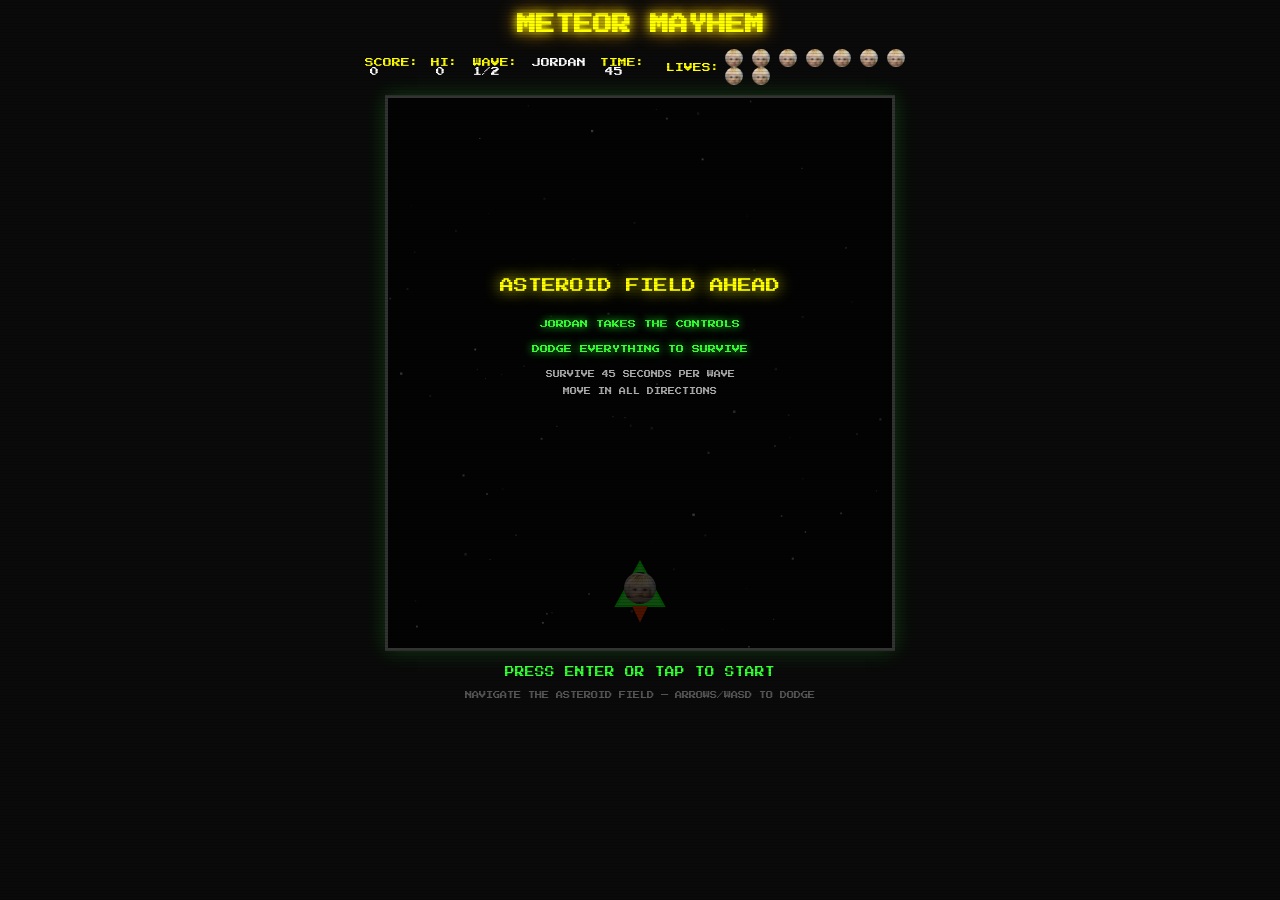
<file: meteors.html>
<!DOCTYPE html>
<html lang="en">
<head>
  <meta charset="UTF-8">
  <meta name="viewport" content="width=device-width, initial-scale=1.0">
  <title>METEOR MAYHEM | Jordan's Face .com</title>
  <link href="https://fonts.googleapis.com/css2?family=Press+Start+2P&display=swap" rel="stylesheet">
  <style>
    * { margin: 0; padding: 0; box-sizing: border-box; }

    body {
      background: #0a0a0a;
      color: #33ff33;
      font-family: 'Press Start 2P', monospace;
      min-height: 100vh;
      display: flex;
      flex-direction: column;
      align-items: center;
      overflow-x: hidden;
      overflow-y: auto;
    }

    .scanlines {
      position: fixed;
      top: 0; left: 0;
      width: 100%; height: 100%;
      pointer-events: none;
      z-index: 1000;
      background: repeating-linear-gradient(
        0deg,
        rgba(0,0,0,0.15) 0px,
        rgba(0,0,0,0.15) 1px,
        transparent 1px,
        transparent 3px
      );
    }

    header {
      text-align: center;
      padding: 15px 10px 5px;
    }

    .title {
      font-size: clamp(0.7rem, 2.5vw, 1.2rem);
      color: #ff0;
      text-shadow: 0 0 10px #ff0, 0 0 20px #ffa500;
    }

    .title a {
      color: inherit;
      text-decoration: none;
    }

    .title a:hover {
      text-shadow: 0 0 15px #ff0, 0 0 30px #ffa500, 0 0 45px #ff0;
    }

    .hud {
      display: flex;
      justify-content: space-between;
      align-items: center;
      width: 100%;
      max-width: 560px;
      padding: 10px 5px;
      font-size: 0.55rem;
    }

    .score-label { color: #ff0; }
    .score-value { color: #fff; margin-left: 5px; }
    .lives-display { display: flex; gap: 5px; align-items: center; }
    .life-icon {
      display: inline-block;
      width: 18px;
      height: 18px;
      border-radius: 50%;
      overflow: hidden;
    }
    .life-icon img {
      width: 100%;
      height: 100%;
      object-fit: cover;
    }

    #gameCanvas {
      border: 3px solid #333;
      box-shadow: 0 0 20px rgba(51,255,51,0.2);
      max-width: calc(100vw - 20px);
      height: auto;
    }

    .game-msg {
      font-size: 0.6rem;
      color: #33ff33;
      margin-top: 12px;
      text-align: center;
      line-height: 2;
      animation: blink 1.2s step-end infinite;
    }

    @keyframes blink {
      0%, 100% { opacity: 1; }
      50% { opacity: 0; }
    }

    .controls-info {
      font-size: 0.45rem;
      color: #555;
      margin-top: 8px;
      text-align: center;
      line-height: 1.8;
    }

    /* D-pad (4-directional, from faceman) */
    .dpad {
      display: none;
      margin-top: 15px;
      position: relative;
      width: 140px;
      height: 140px;
    }

    .dpad-btn {
      position: absolute;
      width: 44px;
      height: 44px;
      background: rgba(51,255,51,0.15);
      border: 2px solid #33ff33;
      border-radius: 6px;
      color: #33ff33;
      font-size: 18px;
      display: flex;
      align-items: center;
      justify-content: center;
      cursor: pointer;
      user-select: none;
      -webkit-user-select: none;
      touch-action: manipulation;
    }

    .dpad-btn:active { background: rgba(51,255,51,0.35); }

    .dpad-up    { top: 0;   left: 48px; }
    .dpad-down  { bottom: 0; left: 48px; }
    .dpad-left  { top: 48px; left: 0; }
    .dpad-right { top: 48px; right: 0; }

    @media (max-width: 600px) {
      .dpad { display: block; }
      .hud {
        font-size: 0.4rem;
        flex-wrap: wrap;
        gap: 4px;
        justify-content: center;
        padding: 5px;
      }
      header { padding: 8px 5px 2px; }
    }

    @media (pointer: coarse) {
      .dpad { display: block; }
    }
  </style>
</head>
<body>
  <div class="scanlines"></div>

  <header>
    <h1 class="title"><a href="index.html">METEOR MAYHEM</a></h1>
  </header>

  <div class="hud">
    <div>
      <span class="score-label">SCORE:</span>
      <span class="score-value" id="score">0</span>
    </div>
    <div>
      <span class="score-label">HI:</span>
      <span class="score-value" id="highScoreDisplay">0</span>
    </div>
    <div>
      <span class="score-label">WAVE:</span>
      <span class="score-value" id="wave">JORDAN 1/2</span>
    </div>
    <div>
      <span class="score-label">TIME:</span>
      <span class="score-value" id="timeDisplay">45</span>
    </div>
    <div class="lives-display">
      <span class="score-label">LIVES:</span>
      <span id="livesIcons"></span>
    </div>
  </div>

  <canvas id="gameCanvas"></canvas>
  <p class="game-msg" id="gameMsg">PRESS ENTER OR TAP TO START</p>
  <p class="controls-info">NAVIGATE THE ASTEROID FIELD &mdash; ARROWS/WASD TO DODGE</p>

  <div class="dpad" id="dpad">
    <div class="dpad-btn dpad-up" data-dir="up">&#9650;</div>
    <div class="dpad-btn dpad-down" data-dir="down">&#9660;</div>
    <div class="dpad-btn dpad-left" data-dir="left">&#9664;</div>
    <div class="dpad-btn dpad-right" data-dir="right">&#9654;</div>
  </div>

<script>
// ==========================================
//  METEOR MAYHEM
//  Survival dodging game — dodge meteors!
// ==========================================

const canvas = document.getElementById('gameCanvas');
const ctx = canvas.getContext('2d');

const W = 504;
const H = 550;
canvas.width = W;
canvas.height = H;

// Load face image
const faceImg = new Image();
faceImg.src = 'images/jordan.jpeg';

// ---- Game Constants ----
const MAX_WAVES = 2;
const WAVE_DURATION = 45; // seconds per wave

// ---- Game State ----
let gameState = 'waiting'; // waiting | playing | waveTransition | gameover | win | victoryCutscene
let score = 0;
let highScore = parseInt(localStorage.getItem('meteors-high') || '0');
let lives = 9;
let wave = 1;
let frame = 0;
let shakeTimer = 0;
let playerFlashTimer = 0;
let waveTransitionTimer = 0;
const WAVE_TRANSITION_DURATION = 240;
let waveBonusAmount = 0;
let currentPilot = 'jordan';

// ---- Timer ----
let waveTimeRemaining = WAVE_DURATION;
let lastTimestamp = 0;
let timerWarningPlayed = false;

// ---- Scoring ----
let scoreAccumulator = 0; // accumulates fractional score per frame

// ---- Power-ups ----
let powerups = [];
const POWERUP_SPAWN_CHANCE = 0.003; // chance per frame during play
const POWERUP_MIN_INTERVAL = 600; // minimum frames between spawns (~10 sec)
let lastPowerupSpawnFrame = -999;

// Shield power-up
let shieldActive = false;
let shieldTimer = 0;
const SHIELD_DURATION = 600; // 10 seconds at 60fps

// Shooting power-up
let shootingActive = false;
let shootingTimer = 0;
const SHOOTING_DURATION = 600; // 10 seconds at 60fps
const SHOOT_INTERVAL = 8; // fire every 8 frames (~7.5 shots/sec)
let shootCooldown = 0;
let bullets = [];

// ---- Victory Cutscene ----
let cutsceneTimer = 0;
let cutsceneStars = [];
let cutsceneMeteors = []; // drifting background meteors that thin out
let radioSignalStarted = false;
let radioBeepTimer = 0;
let cutscenePhase = 0; // 0=clearing asteroids, 1=calm space, 2=radio signal

// ==========================================
//  AUDIO
// ==========================================
let audioCtx = null;

function ensureAudio() {
  if (!audioCtx) {
    audioCtx = new (window.AudioContext || window.webkitAudioContext)();
  }
}

function playPlayerHitSound() {
  ensureAudio();
  const t = audioCtx.currentTime;
  const osc = audioCtx.createOscillator();
  const gain = audioCtx.createGain();
  osc.type = 'sawtooth';
  osc.frequency.setValueAtTime(300, t);
  osc.frequency.exponentialRampToValueAtTime(80, t + 0.3);
  gain.gain.setValueAtTime(0.1, t);
  gain.gain.linearRampToValueAtTime(0, t + 0.3);
  osc.connect(gain);
  gain.connect(audioCtx.destination);
  osc.start(t);
  osc.stop(t + 0.35);
}

function playWaveCompleteSound() {
  ensureAudio();
  const t = audioCtx.currentTime;
  const notes = [523, 659, 784, 1047];
  notes.forEach((freq, i) => {
    const osc = audioCtx.createOscillator();
    const gain = audioCtx.createGain();
    osc.type = 'square';
    osc.frequency.setValueAtTime(freq, t + i * 0.12);
    gain.gain.setValueAtTime(0.06, t + i * 0.12);
    gain.gain.exponentialRampToValueAtTime(0.001, t + i * 0.12 + 0.3);
    osc.connect(gain);
    gain.connect(audioCtx.destination);
    osc.start(t + i * 0.12);
    osc.stop(t + i * 0.12 + 0.35);
  });
}

function playWinSound() {
  ensureAudio();
  const t = audioCtx.currentTime;
  const notes = [523, 659, 784, 1047, 1319, 1568];
  notes.forEach((freq, i) => {
    const osc = audioCtx.createOscillator();
    const gain = audioCtx.createGain();
    osc.type = 'square';
    osc.frequency.setValueAtTime(freq, t + i * 0.1);
    gain.gain.setValueAtTime(0.06, t + i * 0.1);
    gain.gain.exponentialRampToValueAtTime(0.001, t + i * 0.1 + 0.4);
    osc.connect(gain);
    gain.connect(audioCtx.destination);
    osc.start(t + i * 0.1);
    osc.stop(t + i * 0.1 + 0.45);
  });
}

function playGameOverSound() {
  ensureAudio();
  const t = audioCtx.currentTime;
  const osc = audioCtx.createOscillator();
  const gain = audioCtx.createGain();
  osc.type = 'sawtooth';
  osc.frequency.setValueAtTime(200, t);
  osc.frequency.exponentialRampToValueAtTime(40, t + 1.5);
  gain.gain.setValueAtTime(0.1, t);
  gain.gain.linearRampToValueAtTime(0, t + 1.5);
  osc.connect(gain);
  gain.connect(audioCtx.destination);
  osc.start(t);
  osc.stop(t + 1.6);
}

function playMeteorPassSound() {
  ensureAudio();
  const t = audioCtx.currentTime;
  // Quick filtered noise whoosh
  const bufferSize = Math.floor(audioCtx.sampleRate * 0.08);
  const buffer = audioCtx.createBuffer(1, bufferSize, audioCtx.sampleRate);
  const data = buffer.getChannelData(0);
  for (let i = 0; i < bufferSize; i++) {
    data[i] = (Math.random() * 2 - 1) * Math.pow(1 - i / bufferSize, 3);
  }
  const src = audioCtx.createBufferSource();
  src.buffer = buffer;
  const filter = audioCtx.createBiquadFilter();
  filter.type = 'bandpass';
  filter.frequency.setValueAtTime(2000, t);
  filter.frequency.exponentialRampToValueAtTime(500, t + 0.08);
  filter.Q.value = 2;
  const noiseGain = audioCtx.createGain();
  noiseGain.gain.setValueAtTime(0.04, t);
  noiseGain.gain.exponentialRampToValueAtTime(0.001, t + 0.08);
  src.connect(filter);
  filter.connect(noiseGain);
  noiseGain.connect(audioCtx.destination);
  src.start(t);
}

function playTimerWarningBeep() {
  ensureAudio();
  const t = audioCtx.currentTime;
  const osc = audioCtx.createOscillator();
  const gain = audioCtx.createGain();
  osc.type = 'square';
  osc.frequency.setValueAtTime(1200, t);
  gain.gain.setValueAtTime(0.04, t);
  gain.gain.exponentialRampToValueAtTime(0.001, t + 0.08);
  osc.connect(gain);
  gain.connect(audioCtx.destination);
  osc.start(t);
  osc.stop(t + 0.1);
}

function playRadioBeep() {
  ensureAudio();
  const t = audioCtx.currentTime;
  // Eerie short radio blip
  const osc = audioCtx.createOscillator();
  const gain = audioCtx.createGain();
  const filter = audioCtx.createBiquadFilter();
  osc.type = 'sine';
  osc.frequency.setValueAtTime(800 + Math.random() * 400, t);
  osc.frequency.exponentialRampToValueAtTime(600 + Math.random() * 200, t + 0.15);
  filter.type = 'bandpass';
  filter.frequency.value = 1200;
  filter.Q.value = 5;
  gain.gain.setValueAtTime(0.06, t);
  gain.gain.exponentialRampToValueAtTime(0.001, t + 0.15);
  osc.connect(filter);
  filter.connect(gain);
  gain.connect(audioCtx.destination);
  osc.start(t);
  osc.stop(t + 0.18);
}

function playRadioStatic() {
  ensureAudio();
  const t = audioCtx.currentTime;
  const bufferSize = Math.floor(audioCtx.sampleRate * 0.4);
  const buffer = audioCtx.createBuffer(1, bufferSize, audioCtx.sampleRate);
  const data = buffer.getChannelData(0);
  for (let i = 0; i < bufferSize; i++) {
    data[i] = (Math.random() * 2 - 1) * Math.pow(1 - i / bufferSize, 1.5);
  }
  const src = audioCtx.createBufferSource();
  src.buffer = buffer;
  const filter = audioCtx.createBiquadFilter();
  filter.type = 'bandpass';
  filter.frequency.value = 2000;
  filter.Q.value = 3;
  const noiseGain = audioCtx.createGain();
  noiseGain.gain.setValueAtTime(0.03, t);
  noiseGain.gain.linearRampToValueAtTime(0.06, t + 0.1);
  noiseGain.gain.exponentialRampToValueAtTime(0.001, t + 0.4);
  src.connect(filter);
  filter.connect(noiseGain);
  noiseGain.connect(audioCtx.destination);
  src.start(t);
}

function playRadioMessage() {
  ensureAudio();
  const t = audioCtx.currentTime;
  // Mysterious alien signal — descending tritone pattern
  const notes = [660, 466, 660, 466, 330, 233];
  notes.forEach((freq, i) => {
    const osc = audioCtx.createOscillator();
    const gain = audioCtx.createGain();
    osc.type = 'sine';
    osc.frequency.setValueAtTime(freq, t + i * 0.2);
    gain.gain.setValueAtTime(0.05, t + i * 0.2);
    gain.gain.exponentialRampToValueAtTime(0.001, t + i * 0.2 + 0.18);
    osc.connect(gain);
    gain.connect(audioCtx.destination);
    osc.start(t + i * 0.2);
    osc.stop(t + i * 0.2 + 0.2);
  });
}

function playShieldPickupSound() {
  ensureAudio();
  const t = audioCtx.currentTime;
  // Ascending sparkle — bright and hopeful
  const notes = [523, 659, 784, 1047]; // C5, E5, G5, C6
  notes.forEach((freq, i) => {
    const osc = audioCtx.createOscillator();
    const gain = audioCtx.createGain();
    osc.type = 'sine';
    osc.frequency.setValueAtTime(freq, t + i * 0.06);
    gain.gain.setValueAtTime(0.08, t + i * 0.06);
    gain.gain.exponentialRampToValueAtTime(0.001, t + i * 0.06 + 0.2);
    osc.connect(gain);
    gain.connect(audioCtx.destination);
    osc.start(t + i * 0.06);
    osc.stop(t + i * 0.06 + 0.25);
  });
}

function playShieldHitSound() {
  ensureAudio();
  const t = audioCtx.currentTime;
  // Metallic deflection ping
  const osc = audioCtx.createOscillator();
  const gain = audioCtx.createGain();
  osc.type = 'triangle';
  osc.frequency.setValueAtTime(1800, t);
  osc.frequency.exponentialRampToValueAtTime(600, t + 0.15);
  gain.gain.setValueAtTime(0.1, t);
  gain.gain.exponentialRampToValueAtTime(0.001, t + 0.2);
  osc.connect(gain);
  gain.connect(audioCtx.destination);
  osc.start(t);
  osc.stop(t + 0.25);
}

function playShieldDownSound() {
  ensureAudio();
  const t = audioCtx.currentTime;
  // Quick descending tone — shield fading
  const osc = audioCtx.createOscillator();
  const gain = audioCtx.createGain();
  osc.type = 'sine';
  osc.frequency.setValueAtTime(800, t);
  osc.frequency.exponentialRampToValueAtTime(200, t + 0.3);
  gain.gain.setValueAtTime(0.06, t);
  gain.gain.exponentialRampToValueAtTime(0.001, t + 0.35);
  osc.connect(gain);
  gain.connect(audioCtx.destination);
  osc.start(t);
  osc.stop(t + 0.4);
}

function playShootPickupSound() {
  ensureAudio();
  const t = audioCtx.currentTime;
  // Power-up jingle — quick ascending military feel
  const notes = [392, 523, 659, 784]; // G4, C5, E5, G5
  notes.forEach((freq, i) => {
    const osc = audioCtx.createOscillator();
    const gain = audioCtx.createGain();
    osc.type = 'square';
    osc.frequency.setValueAtTime(freq, t + i * 0.05);
    gain.gain.setValueAtTime(0.06, t + i * 0.05);
    gain.gain.exponentialRampToValueAtTime(0.001, t + i * 0.05 + 0.15);
    osc.connect(gain);
    gain.connect(audioCtx.destination);
    osc.start(t + i * 0.05);
    osc.stop(t + i * 0.05 + 0.2);
  });
}

function playShootSound() {
  ensureAudio();
  const t = audioCtx.currentTime;
  // Quick laser pew
  const osc = audioCtx.createOscillator();
  const gain = audioCtx.createGain();
  osc.type = 'sawtooth';
  osc.frequency.setValueAtTime(1200, t);
  osc.frequency.exponentialRampToValueAtTime(200, t + 0.08);
  gain.gain.setValueAtTime(0.04, t);
  gain.gain.exponentialRampToValueAtTime(0.001, t + 0.1);
  osc.connect(gain);
  gain.connect(audioCtx.destination);
  osc.start(t);
  osc.stop(t + 0.12);
}

function playMeteorDestroySound() {
  ensureAudio();
  const t = audioCtx.currentTime;
  // Crunchy explosion
  const bufferSize = Math.floor(audioCtx.sampleRate * 0.15);
  const buffer = audioCtx.createBuffer(1, bufferSize, audioCtx.sampleRate);
  const data = buffer.getChannelData(0);
  for (let i = 0; i < bufferSize; i++) {
    data[i] = (Math.random() * 2 - 1) * Math.pow(1 - i / bufferSize, 2);
  }
  const src = audioCtx.createBufferSource();
  src.buffer = buffer;
  const noiseGain = audioCtx.createGain();
  noiseGain.gain.setValueAtTime(0.08, t);
  noiseGain.gain.exponentialRampToValueAtTime(0.001, t + 0.15);
  src.connect(noiseGain);
  noiseGain.connect(audioCtx.destination);
  src.start(t);
}

function playShootDownSound() {
  ensureAudio();
  const t = audioCtx.currentTime;
  // Same descending tone as shield down
  const osc = audioCtx.createOscillator();
  const gain = audioCtx.createGain();
  osc.type = 'square';
  osc.frequency.setValueAtTime(600, t);
  osc.frequency.exponentialRampToValueAtTime(150, t + 0.3);
  gain.gain.setValueAtTime(0.05, t);
  gain.gain.exponentialRampToValueAtTime(0.001, t + 0.35);
  osc.connect(gain);
  gain.connect(audioCtx.destination);
  osc.start(t);
  osc.stop(t + 0.4);
}

// ---- Player (ship) ----
const player = {
  x: W / 2,
  y: H - 60,
  w: 36,
  h: 36,
  speed: 3.5,
};

// ---- Input ----
const keys = {};

document.addEventListener('keydown', (e) => {
  keys[e.key] = true;
  if (e.key === 'Enter' || e.key === ' ') {
    e.preventDefault();
    if (gameState === 'waiting' || gameState === 'gameover' || gameState === 'win') {
      startGame();
    }
  }
});

document.addEventListener('keyup', (e) => {
  keys[e.key] = false;
});

// Mobile d-pad controls
let mobileUp = false;
let mobileDown = false;
let mobileLeft = false;
let mobileRight = false;

document.querySelectorAll('.dpad-btn').forEach(btn => {
  const dir = btn.dataset.dir;

  const start = (e) => {
    e.preventDefault();
    if (gameState === 'waiting' || gameState === 'gameover' || gameState === 'win') startGame();
    if (dir === 'up') mobileUp = true;
    if (dir === 'down') mobileDown = true;
    if (dir === 'left') mobileLeft = true;
    if (dir === 'right') mobileRight = true;
  };

  const end = (e) => {
    e.preventDefault();
    if (dir === 'up') mobileUp = false;
    if (dir === 'down') mobileDown = false;
    if (dir === 'left') mobileLeft = false;
    if (dir === 'right') mobileRight = false;
  };

  btn.addEventListener('touchstart', start, { passive: false });
  btn.addEventListener('mousedown', start);
  btn.addEventListener('touchend', end, { passive: false });
  btn.addEventListener('mouseup', end);
});

canvas.addEventListener('click', () => {
  if (gameState === 'waiting' || gameState === 'gameover' || gameState === 'win') startGame();
});

// ---- Meteors ----
let meteors = [];

// ---- Particles ----
let particles = [];

// ---- Stars background ----
const stars = [];
for (let i = 0; i < 80; i++) {
  stars.push({
    x: Math.random() * W,
    y: Math.random() * H,
    size: Math.random() * 2 + 0.5,
    speed: Math.random() * 0.5 + 0.2,
    brightness: Math.random(),
  });
}

// ==========================================
//  METEOR GENERATION
// ==========================================
function createMeteor() {
  const isWave2 = wave === 2;
  const minSize = isWave2 ? 6 : 8;
  const maxSize = isWave2 ? 35 : 30;
  const radius = minSize + Math.random() * (maxSize - minSize);

  const minSpeed = isWave2 ? 1.8 : 1.5;
  const maxSpeed = isWave2 ? 4.5 : 4;
  const speed = minSpeed + Math.random() * (maxSpeed - minSpeed);

  const angleVariance = isWave2 ? 0.4 : 0.3;
  const angle = Math.PI / 2 + (Math.random() - 0.5) * angleVariance;

  // Generate jagged rocky polygon vertices
  const numVertices = 8 + Math.floor(Math.random() * 5); // 8-12 vertices
  const vertices = [];
  for (let i = 0; i < numVertices; i++) {
    const a = (Math.PI * 2 / numVertices) * i;
    const radiusOffset = 0.7 + Math.random() * 0.6; // 0.7x to 1.3x
    vertices.push({
      angle: a,
      dist: radius * radiusOffset,
    });
  }

  // Crater details
  const numCraters = Math.floor(Math.random() * 3);
  const craters = [];
  for (let i = 0; i < numCraters; i++) {
    const ca = Math.random() * Math.PI * 2;
    const cd = Math.random() * radius * 0.5;
    craters.push({
      x: Math.cos(ca) * cd,
      y: Math.sin(ca) * cd,
      r: 2 + Math.random() * (radius * 0.2),
    });
  }

  // Color palette - browns and grays
  const colors = ['#8B7355', '#6B5B45', '#7A6B5A', '#9E8E7E', '#5C4E3C', '#A0A0A0', '#808080'];
  const color = colors[Math.floor(Math.random() * colors.length)];

  return {
    x: Math.random() * (W + 40) - 20,
    y: -radius * 2 - Math.random() * 40,
    radius,
    speed,
    vx: Math.cos(angle) * speed,
    vy: Math.sin(angle) * speed,
    rotation: Math.random() * Math.PI * 2,
    rotSpeed: (Math.random() - 0.5) * 0.06,
    vertices,
    craters,
    color,
    passed: false, // for near-miss tracking
  };
}

// Difficulty ramping: spawn interval decreases over time within each wave
function getSpawnInterval() {
  const progress = 1 - (waveTimeRemaining / WAVE_DURATION); // 0 at start, 1 at end
  if (wave === 1) {
    return Math.floor(30 - progress * 18); // 30 → 12
  } else {
    return Math.floor(25 - progress * 12); // 25 → 13
  }
}

function getMaxMeteors() {
  return wave === 1 ? 15 : 18;
}

// ==========================================
//  INIT
// ==========================================
function startGame() {
  ensureAudio();
  score = 0;
  lives = 9;
  wave = 1;
  currentPilot = 'jordan';
  player.x = W / 2;
  player.y = H - 60;
  playerFlashTimer = 0;
  meteors = [];
  particles = [];
  powerups = [];
  bullets = [];
  shieldActive = false;
  shieldTimer = 0;
  shootingActive = false;
  shootingTimer = 0;
  shootCooldown = 0;
  lastPowerupSpawnFrame = -999;
  waveTimeRemaining = WAVE_DURATION;
  lastTimestamp = 0;
  timerWarningPlayed = false;
  scoreAccumulator = 0;
  gameState = 'playing';
  document.getElementById('gameMsg').textContent = '';
  updateHUD();
}

function nextWave() {
  wave++;
  currentPilot = 'chai';
  meteors = [];
  particles = [];
  powerups = [];
  bullets = [];
  shieldActive = false;
  shieldTimer = 0;
  shootingActive = false;
  shootingTimer = 0;
  shootCooldown = 0;
  lastPowerupSpawnFrame = frame; // Small delay before spawning in wave 2
  player.x = W / 2;
  player.y = H - 60;
  playerFlashTimer = 0;
  waveTimeRemaining = WAVE_DURATION;
  timerWarningPlayed = false;
  scoreAccumulator = 0;
  updateHUD();
}

// ==========================================
//  HUD
// ==========================================
function updateHUD() {
  document.getElementById('score').textContent = score;
  const pilotName = currentPilot === 'jordan' ? 'JORDAN' : 'CHAI';
  document.getElementById('wave').textContent = pilotName + ' ' + wave + '/' + MAX_WAVES;
  document.getElementById('highScoreDisplay').textContent = highScore;
  document.getElementById('timeDisplay').textContent = Math.ceil(waveTimeRemaining);
  let iconsHtml = '';
  for (let i = 0; i < lives; i++) {
    if (currentPilot === 'chai') {
      iconsHtml += '<span class="life-icon" style="background:#222;display:inline-flex;align-items:center;justify-content:center;font-size:14px;">&#128049;</span> ';
    } else {
      iconsHtml += '<span class="life-icon"><img src="images/jordan.jpeg" alt="life"></span> ';
    }
  }
  document.getElementById('livesIcons').innerHTML = iconsHtml;
}

// ==========================================
//  UPDATE
// ==========================================
function updatePlayer() {
  const left = keys['ArrowLeft'] || keys['a'] || keys['A'] || mobileLeft;
  const right = keys['ArrowRight'] || keys['d'] || keys['D'] || mobileRight;
  const up = keys['ArrowUp'] || keys['w'] || keys['W'] || mobileUp;
  const down = keys['ArrowDown'] || keys['s'] || keys['S'] || mobileDown;

  if (left) player.x -= player.speed;
  if (right) player.x += player.speed;
  if (up) player.y -= player.speed;
  if (down) player.y += player.speed;

  // Clamp to canvas bounds
  player.x = Math.max(player.w / 2, Math.min(W - player.w / 2, player.x));
  player.y = Math.max(player.h / 2 + 8, Math.min(H - player.h / 2, player.y));

  if (playerFlashTimer > 0) playerFlashTimer--;
}

function updateMeteors() {
  // Spawn new meteors
  const interval = getSpawnInterval();
  if (frame % interval === 0 && meteors.length < getMaxMeteors()) {
    meteors.push(createMeteor());
  }

  // Update positions
  meteors.forEach(m => {
    m.x += m.vx;
    m.y += m.vy;
    m.rotation += m.rotSpeed;
  });

  // Check near-misses and remove off-screen
  meteors = meteors.filter(m => {
    if (m.y > H + m.radius * 2 + 20) {
      // Meteor passed off screen
      if (!m.passed && Math.random() < 0.15) {
        playMeteorPassSound();
      }
      return false;
    }
    if (m.x < -m.radius * 3 || m.x > W + m.radius * 3) {
      return false;
    }
    return true;
  });
}

function updateTimer(dt) {
  if (gameState !== 'playing') return;

  waveTimeRemaining -= dt;

  // Score: +10 per second survived
  scoreAccumulator += dt * 10;
  if (scoreAccumulator >= 1) {
    const points = Math.floor(scoreAccumulator);
    score += points;
    scoreAccumulator -= points;
  }

  // Timer warning beeps at < 10 seconds
  if (waveTimeRemaining <= 10 && waveTimeRemaining > 0) {
    if (!timerWarningPlayed || Math.floor(waveTimeRemaining) !== Math.floor(waveTimeRemaining + dt)) {
      if (frame % 30 === 0) {
        playTimerWarningBeep();
      }
      timerWarningPlayed = true;
    }
  }

  // Wave complete!
  if (waveTimeRemaining <= 0) {
    waveTimeRemaining = 0;
    if (wave >= MAX_WAVES) {
      // WIN! Launch victory cutscene
      score += 1000; // Final bonus
      localStorage.setItem('level-3-complete', 'true');
      playWinSound();
      saveHighScore();
      updateHUD();
      document.getElementById('gameMsg').textContent = '';
      gameState = 'victoryCutscene';
      initCutscene();
    } else {
      // Wave transition
      waveBonusAmount = 500;
      score += waveBonusAmount;
      gameState = 'waveTransition';
      waveTransitionTimer = WAVE_TRANSITION_DURATION;
      playWaveCompleteSound();
      saveHighScore();
      updateHUD();
    }
  }

  updateHUD();
}

function checkCollisions() {
  if (playerFlashTimer > 0) return; // Invulnerable during flash

  const px = player.x;
  const py = player.y;
  const pr = player.w / 2 * 0.7; // 0.7x forgiveness factor

  for (let i = meteors.length - 1; i >= 0; i--) {
    const m = meteors[i];
    const dx = px - m.x;
    const dy = py - m.y;
    const dist = Math.sqrt(dx * dx + dy * dy);
    const minDist = pr + m.radius * 0.7; // forgiveness on meteor too

    if (dist < minDist) {
      if (shieldActive) {
        // Shield deflects the meteor!
        shakeTimer = 5;
        playShieldHitSound();
        score += 50; // Bonus for shield deflection
        // Spawn cyan deflection particles
        for (let j = 0; j < 6; j++) {
          const a = Math.atan2(m.y - py, m.x - px) + (Math.random() - 0.5) * 1.5;
          particles.push({
            x: m.x, y: m.y,
            vx: Math.cos(a) * (2 + Math.random() * 2),
            vy: Math.sin(a) * (2 + Math.random() * 2),
            life: 20 + Math.random() * 10,
            maxLife: 30,
            color: ['#00ffff', '#66ffff', '#ffffff'][j % 3],
            size: 2 + Math.random() * 2,
          });
        }
        meteors.splice(i, 1); // Destroy the meteor
        updateHUD();
      } else {
        // HIT!
        lives--;
        shakeTimer = 15;
        playerFlashTimer = 90; // 1.5 sec invulnerability
        spawnExplosion(player.x, player.y, -1);
        playPlayerHitSound();
        meteors.splice(i, 1); // Remove the meteor that hit
        updateHUD();

        if (lives <= 0) {
          gameState = 'gameover';
          playGameOverSound();
          saveHighScore();
          document.getElementById('gameMsg').innerHTML = 'GAME OVER<br>PRESS ENTER TO TRY AGAIN';
        }
        return; // Only one hit per frame
      }
    }
  }
}

function saveHighScore() {
  if (score > highScore) {
    highScore = score;
    localStorage.setItem('meteors-high', highScore);
    updateHUD();
  }
}

// ---- Particles ----
function spawnExplosion(x, y, type) {
  const colors = ['#ff0', '#ff4400', '#ff0000', '#ffaa00', '#fff'];
  for (let i = 0; i < 12; i++) {
    const angle = (Math.PI * 2 / 12) * i + Math.random() * 0.5;
    const speed = 1 + Math.random() * 3;
    particles.push({
      x, y,
      vx: Math.cos(angle) * speed,
      vy: Math.sin(angle) * speed,
      life: 30 + Math.random() * 20,
      maxLife: 50,
      color: colors[Math.floor(Math.random() * colors.length)],
      size: 2 + Math.random() * 3,
    });
  }
}

function updateParticles() {
  particles.forEach(p => {
    p.x += p.vx;
    p.y += p.vy;
    p.vy += 0.05;
    p.life--;
  });
  particles = particles.filter(p => p.life > 0);
}

// ---- Shield Power-ups ----
function createPowerup(type) {
  return {
    x: 30 + Math.random() * (W - 60),
    y: -20,
    radius: 12,
    speed: 1.2 + Math.random() * 0.8,
    angle: 0,
    sparkleTimer: 0,
    type: type, // 'shield' or 'shooting'
  };
}

function updatePowerups() {
  // Spawn new power-up occasionally (not if both are already active)
  const bothActive = shieldActive && shootingActive;
  if (!bothActive && frame - lastPowerupSpawnFrame > POWERUP_MIN_INTERVAL) {
    if (Math.random() < POWERUP_SPAWN_CHANCE) {
      // Pick a random type, biased toward whichever isn't active
      let type;
      if (shieldActive) {
        type = 'shooting';
      } else if (shootingActive) {
        type = 'shield';
      } else {
        type = Math.random() < 0.5 ? 'shield' : 'shooting';
      }
      powerups.push(createPowerup(type));
      lastPowerupSpawnFrame = frame;
    }
  }

  // Update positions
  powerups.forEach(p => {
    p.y += p.speed;
    p.angle += 0.05;
    p.sparkleTimer++;
  });

  // Remove off-screen
  powerups = powerups.filter(p => p.y < H + 30);

  // Check collision with player
  for (let i = powerups.length - 1; i >= 0; i--) {
    const p = powerups[i];
    const dx = player.x - p.x;
    const dy = player.y - p.y;
    const dist = Math.sqrt(dx * dx + dy * dy);
    if (dist < player.w / 2 + p.radius) {
      // Picked up!
      powerups.splice(i, 1);

      const isShield = p.type === 'shield';
      if (isShield) {
        shieldActive = true;
        shieldTimer = SHIELD_DURATION;
        playShieldPickupSound();
      } else {
        shootingActive = true;
        shootingTimer = SHOOTING_DURATION;
        shootCooldown = 0;
        playShootPickupSound();
      }

      // Spawn sparkle particles at pickup location
      const sparkColor = isShield
        ? ['#00ffff', '#66ffff', '#ffffff', '#00ccff']
        : ['#ff6600', '#ffaa00', '#ffff00', '#ff4400'];
      for (let j = 0; j < 8; j++) {
        const a = (Math.PI * 2 / 8) * j;
        particles.push({
          x: p.x, y: p.y,
          vx: Math.cos(a) * 2,
          vy: Math.sin(a) * 2,
          life: 25,
          maxLife: 25,
          color: sparkColor[j % 4],
          size: 2 + Math.random() * 2,
        });
      }
    }
  }
}

function updateShield() {
  if (shieldActive) {
    shieldTimer--;
    if (shieldTimer <= 0) {
      shieldActive = false;
      shieldTimer = 0;
      playShieldDownSound();
    }
  }
}

function updateShooting() {
  if (shootingActive) {
    shootingTimer--;
    shootCooldown--;

    // Auto-fire bullets upward
    if (shootCooldown <= 0) {
      shootCooldown = SHOOT_INTERVAL;
      const bulletColor = currentPilot === 'jordan' ? '#33ff33' : '#cc66ff';
      // Two bullets — one from each side of the ship
      bullets.push({
        x: player.x - 8,
        y: player.y - player.h / 2,
        vy: -7,
        color: bulletColor,
        size: 3,
      });
      bullets.push({
        x: player.x + 8,
        y: player.y - player.h / 2,
        vy: -7,
        color: bulletColor,
        size: 3,
      });
      playShootSound();
    }

    if (shootingTimer <= 0) {
      shootingActive = false;
      shootingTimer = 0;
      playShootDownSound();
    }
  }
}

function updateBullets() {
  // Move bullets
  bullets.forEach(b => {
    b.y += b.vy;
  });

  // Remove off-screen
  bullets = bullets.filter(b => b.y > -10);

  // Check bullet-meteor collisions
  for (let bi = bullets.length - 1; bi >= 0; bi--) {
    const b = bullets[bi];
    for (let mi = meteors.length - 1; mi >= 0; mi--) {
      const m = meteors[mi];
      const dx = b.x - m.x;
      const dy = b.y - m.y;
      const dist = Math.sqrt(dx * dx + dy * dy);
      if (dist < m.radius + b.size) {
        // Bullet hit meteor!
        score += 25;
        bullets.splice(bi, 1);
        playMeteorDestroySound();

        // Spawn fiery explosion at meteor position
        const expColors = ['#ff6600', '#ffaa00', '#ff4400', '#ffff00', '#ff0000'];
        for (let j = 0; j < 8; j++) {
          const a = (Math.PI * 2 / 8) * j + Math.random() * 0.4;
          const spd = 1 + Math.random() * 2.5;
          particles.push({
            x: m.x, y: m.y,
            vx: Math.cos(a) * spd,
            vy: Math.sin(a) * spd,
            life: 20 + Math.random() * 15,
            maxLife: 35,
            color: expColors[j % 5],
            size: 2 + Math.random() * 3,
          });
        }

        meteors.splice(mi, 1);
        updateHUD();
        break; // bullet is gone, move to next bullet
      }
    }
  }
}

function drawPowerups() {
  powerups.forEach(p => {
    ctx.save();
    ctx.translate(p.x, p.y);
    ctx.rotate(p.angle);

    const pulse = 0.6 + Math.sin(p.sparkleTimer * 0.1) * 0.4;
    const isShield = p.type === 'shield';
    const glowColor = isShield ? '#00ffff' : '#ff6600';
    const fillR = isShield ? 0 : 255;
    const fillG = isShield ? 255 : 102;
    const fillB = isShield ? 255 : 0;

    // Outer glow
    ctx.shadowColor = glowColor;
    ctx.shadowBlur = 12 + pulse * 6;

    // Hexagonal shape
    ctx.fillStyle = `rgba(${fillR}, ${fillG}, ${fillB}, ${0.6 + pulse * 0.3})`;
    ctx.strokeStyle = '#ffffff';
    ctx.lineWidth = 2;
    ctx.beginPath();
    for (let i = 0; i < 6; i++) {
      const a = (Math.PI * 2 / 6) * i - Math.PI / 2;
      const r = p.radius;
      if (i === 0) ctx.moveTo(Math.cos(a) * r, Math.sin(a) * r);
      else ctx.lineTo(Math.cos(a) * r, Math.sin(a) * r);
    }
    ctx.closePath();
    ctx.fill();
    ctx.stroke();

    // Inner letter — S for shield, W for weapon
    ctx.shadowBlur = 0;
    ctx.font = 'bold 11px "Press Start 2P"';
    ctx.fillStyle = isShield ? '#003333' : '#331100';
    ctx.textAlign = 'center';
    ctx.textBaseline = 'middle';
    ctx.fillText(isShield ? 'S' : 'W', 0, 1);

    ctx.restore();

    // Trailing sparkles
    if (p.sparkleTimer % 4 === 0) {
      particles.push({
        x: p.x + (Math.random() - 0.5) * 16,
        y: p.y + (Math.random() - 0.5) * 16,
        vx: (Math.random() - 0.5) * 0.5,
        vy: -0.5 - Math.random() * 0.5,
        life: 15 + Math.random() * 10,
        maxLife: 25,
        color: glowColor,
        size: 1 + Math.random() * 2,
      });
    }
  });
}

function drawBullets() {
  bullets.forEach(b => {
    ctx.save();
    ctx.shadowColor = b.color;
    ctx.shadowBlur = 8;

    // Bullet trail
    ctx.fillStyle = b.color;
    ctx.fillRect(b.x - 1, b.y, 2, 10);

    // Bullet head (bright dot)
    ctx.fillStyle = '#ffffff';
    ctx.beginPath();
    ctx.arc(b.x, b.y, b.size - 1, 0, Math.PI * 2);
    ctx.fill();

    ctx.shadowBlur = 0;
    ctx.restore();
  });
}

function drawShield() {
  if (!shieldActive) return;

  const cx = player.x;
  const cy = player.y;
  const shieldRadius = player.w / 2 + 14;

  // Flicker warning when about to expire (last 2 sec / 120 frames)
  if (shieldTimer < 120 && Math.floor(frame / 6) % 2 === 0) return;

  ctx.save();

  // Outer glow ring
  const pulse = Math.sin(frame * 0.15) * 0.15;
  const alpha = 0.3 + pulse;
  ctx.strokeStyle = `rgba(0, 255, 255, ${alpha + 0.2})`;
  ctx.lineWidth = 3;
  ctx.shadowColor = '#00ffff';
  ctx.shadowBlur = 15 + Math.sin(frame * 0.1) * 5;
  ctx.beginPath();
  ctx.arc(cx, cy, shieldRadius, 0, Math.PI * 2);
  ctx.stroke();

  // Inner fill
  ctx.fillStyle = `rgba(0, 255, 255, ${0.06 + pulse * 0.04})`;
  ctx.fill();

  // Rotating arc segments for cool effect
  const segCount = 3;
  for (let i = 0; i < segCount; i++) {
    const startAngle = frame * 0.03 + (Math.PI * 2 / segCount) * i;
    ctx.strokeStyle = `rgba(0, 255, 255, ${0.5 + pulse})`;
    ctx.lineWidth = 2;
    ctx.shadowBlur = 8;
    ctx.beginPath();
    ctx.arc(cx, cy, shieldRadius + 3, startAngle, startAngle + 0.5);
    ctx.stroke();
  }

  ctx.shadowBlur = 0;
  ctx.restore();
}

function drawShootingIndicator() {
  if (!shootingActive) return;

  // Flicker warning when about to expire (last 2 sec / 120 frames)
  if (shootingTimer < 120 && Math.floor(frame / 6) % 2 === 0) return;

  // Small glowing bars on each side of the ship — shows weapon is active
  const cx = player.x;
  const cy = player.y;
  const gunColor = currentPilot === 'jordan' ? '#33ff33' : '#cc66ff';

  ctx.save();
  ctx.shadowColor = gunColor;
  ctx.shadowBlur = 6;
  ctx.fillStyle = gunColor;

  // Left gun muzzle glow
  ctx.beginPath();
  ctx.arc(cx - 8, cy - player.h / 2 - 2, 2, 0, Math.PI * 2);
  ctx.fill();

  // Right gun muzzle glow
  ctx.beginPath();
  ctx.arc(cx + 8, cy - player.h / 2 - 2, 2, 0, Math.PI * 2);
  ctx.fill();

  ctx.shadowBlur = 0;
  ctx.restore();
}

// ==========================================
//  DRAWING
// ==========================================
function drawStars() {
  stars.forEach(s => {
    s.y += s.speed;
    if (s.y > H) { s.y = 0; s.x = Math.random() * W; }
    const flicker = 0.5 + Math.sin(frame * 0.05 + s.brightness * 10) * 0.3;
    ctx.fillStyle = `rgba(255,255,255,${flicker})`;
    ctx.fillRect(s.x, s.y, s.size, s.size);
  });
}

function drawTimerBar() {
  const progress = waveTimeRemaining / WAVE_DURATION;
  const barWidth = W - 20;
  const barHeight = 6;
  const x = 10;
  const y = 4;

  // Background
  ctx.fillStyle = 'rgba(255,255,255,0.1)';
  ctx.fillRect(x, y, barWidth, barHeight);

  // Fill — green to yellow to red
  let r, g;
  if (progress > 0.5) {
    r = Math.floor(255 * (1 - (progress - 0.5) * 2));
    g = 255;
  } else {
    r = 255;
    g = Math.floor(255 * progress * 2);
  }
  const color = `rgb(${r},${g},0)`;
  ctx.fillStyle = color;
  ctx.shadowColor = color;
  ctx.shadowBlur = 6;
  ctx.fillRect(x, y, barWidth * progress, barHeight);
  ctx.shadowBlur = 0;

  // Flash red when low
  if (waveTimeRemaining <= 10 && Math.floor(frame / 15) % 2 === 0) {
    ctx.fillStyle = 'rgba(255, 0, 0, 0.15)';
    ctx.fillRect(x, y, barWidth, barHeight);
  }
}

function drawPlayer() {
  // Flash effect when hit
  if (playerFlashTimer > 0 && Math.floor(frame / 3) % 2 === 0) return;

  const px = player.x - player.w / 2;
  const py = player.y - player.h / 2;

  if (currentPilot === 'chai') {
    drawChaiShip(player.x, player.y);
  } else {
    drawJordanShip(player.x, player.y, px, py);
  }

  // Engine glow
  const flicker = Math.random() * 8;
  ctx.fillStyle = '#ff4400';
  ctx.beginPath();
  ctx.moveTo(player.x - 8, player.y + player.h / 2);
  ctx.lineTo(player.x, player.y + player.h / 2 + 10 + flicker);
  ctx.lineTo(player.x + 8, player.y + player.h / 2);
  ctx.fill();
}

function drawJordanShip(cx, cy, px, py) {
  // Ship body (triangle/wedge behind face)
  ctx.fillStyle = '#33ff33';
  ctx.beginPath();
  ctx.moveTo(cx, cy - player.h / 2 - 8);
  ctx.lineTo(cx - player.w / 2 - 6, cy + player.h / 2);
  ctx.lineTo(cx + player.w / 2 + 6, cy + player.h / 2);
  ctx.closePath();
  ctx.fill();

  // Ship outline glow
  ctx.strokeStyle = '#00ff00';
  ctx.lineWidth = 2;
  ctx.stroke();

  // Face in circle
  ctx.save();
  ctx.beginPath();
  ctx.arc(cx, cy, player.w / 2 - 2, 0, Math.PI * 2);
  ctx.closePath();
  ctx.clip();
  if (faceImg.complete && faceImg.naturalWidth > 0) {
    ctx.drawImage(faceImg, px + 2, py + 2, player.w - 4, player.h - 4);
  } else {
    ctx.fillStyle = '#33ff33';
    ctx.fill();
  }
  ctx.restore();
}

function drawChaiShip(cx, cy) {
  // Ship body (purple triangle for Chai)
  ctx.fillStyle = '#cc66ff';
  ctx.beginPath();
  ctx.moveTo(cx, cy - player.h / 2 - 8);
  ctx.lineTo(cx - player.w / 2 - 6, cy + player.h / 2);
  ctx.lineTo(cx + player.w / 2 + 6, cy + player.h / 2);
  ctx.closePath();
  ctx.fill();

  ctx.strokeStyle = '#aa44dd';
  ctx.lineWidth = 2;
  ctx.stroke();

  // Cat face circle background
  ctx.beginPath();
  ctx.arc(cx, cy, player.w / 2 - 2, 0, Math.PI * 2);
  ctx.fillStyle = '#d4a574';
  ctx.fill();

  // Cat ears
  ctx.fillStyle = '#c4955a';
  ctx.beginPath();
  ctx.moveTo(cx - 12, cy - 10);
  ctx.lineTo(cx - 6, cy - 22);
  ctx.lineTo(cx - 2, cy - 10);
  ctx.closePath();
  ctx.fill();
  ctx.beginPath();
  ctx.moveTo(cx + 2, cy - 10);
  ctx.lineTo(cx + 6, cy - 22);
  ctx.lineTo(cx + 12, cy - 10);
  ctx.closePath();
  ctx.fill();

  // Inner ears (pink)
  ctx.fillStyle = '#ffaacc';
  ctx.beginPath();
  ctx.moveTo(cx - 10, cy - 10);
  ctx.lineTo(cx - 6, cy - 18);
  ctx.lineTo(cx - 3, cy - 10);
  ctx.closePath();
  ctx.fill();
  ctx.beginPath();
  ctx.moveTo(cx + 3, cy - 10);
  ctx.lineTo(cx + 6, cy - 18);
  ctx.lineTo(cx + 10, cy - 10);
  ctx.closePath();
  ctx.fill();

  // Eyes
  ctx.fillStyle = '#33ff33';
  ctx.beginPath();
  ctx.ellipse(cx - 5, cy - 2, 3, 4, 0, 0, Math.PI * 2);
  ctx.fill();
  ctx.beginPath();
  ctx.ellipse(cx + 5, cy - 2, 3, 4, 0, 0, Math.PI * 2);
  ctx.fill();
  // Pupils (slits)
  ctx.fillStyle = '#000';
  ctx.fillRect(cx - 6, cy - 4, 2, 5);
  ctx.fillRect(cx + 4, cy - 4, 2, 5);

  // Nose
  ctx.fillStyle = '#ff9999';
  ctx.beginPath();
  ctx.moveTo(cx - 2, cy + 4);
  ctx.lineTo(cx + 2, cy + 4);
  ctx.lineTo(cx, cy + 6);
  ctx.closePath();
  ctx.fill();

  // Whiskers
  ctx.strokeStyle = '#fff';
  ctx.lineWidth = 1;
  ctx.beginPath(); ctx.moveTo(cx - 8, cy + 3); ctx.lineTo(cx - 18, cy); ctx.stroke();
  ctx.beginPath(); ctx.moveTo(cx - 8, cy + 5); ctx.lineTo(cx - 18, cy + 6); ctx.stroke();
  ctx.beginPath(); ctx.moveTo(cx + 8, cy + 3); ctx.lineTo(cx + 18, cy); ctx.stroke();
  ctx.beginPath(); ctx.moveTo(cx + 8, cy + 5); ctx.lineTo(cx + 18, cy + 6); ctx.stroke();
}

function drawMeteors() {
  meteors.forEach(m => {
    ctx.save();
    ctx.translate(m.x, m.y);
    ctx.rotate(m.rotation);

    // Jagged rocky polygon
    ctx.fillStyle = m.color;
    ctx.beginPath();
    const v0 = m.vertices[0];
    ctx.moveTo(Math.cos(v0.angle) * v0.dist, Math.sin(v0.angle) * v0.dist);
    for (let i = 1; i < m.vertices.length; i++) {
      const v = m.vertices[i];
      ctx.lineTo(Math.cos(v.angle) * v.dist, Math.sin(v.angle) * v.dist);
    }
    ctx.closePath();
    ctx.fill();

    // Darker outline
    ctx.strokeStyle = 'rgba(0,0,0,0.4)';
    ctx.lineWidth = 1.5;
    ctx.stroke();

    // Highlight edge (top-left light source feel)
    ctx.strokeStyle = 'rgba(255,255,255,0.15)';
    ctx.lineWidth = 1;
    ctx.beginPath();
    const h0 = m.vertices[0];
    ctx.moveTo(Math.cos(h0.angle) * h0.dist, Math.sin(h0.angle) * h0.dist);
    for (let i = 1; i < Math.floor(m.vertices.length / 3); i++) {
      const v = m.vertices[i];
      ctx.lineTo(Math.cos(v.angle) * v.dist, Math.sin(v.angle) * v.dist);
    }
    ctx.stroke();

    // Craters
    m.craters.forEach(c => {
      ctx.beginPath();
      ctx.arc(c.x, c.y, c.r, 0, Math.PI * 2);
      ctx.fillStyle = 'rgba(0,0,0,0.2)';
      ctx.fill();
      // Crater rim highlight
      ctx.beginPath();
      ctx.arc(c.x - c.r * 0.2, c.y - c.r * 0.2, c.r * 0.8, 0, Math.PI * 2);
      ctx.strokeStyle = 'rgba(255,255,255,0.1)';
      ctx.lineWidth = 0.5;
      ctx.stroke();
    });

    ctx.restore();
  });
}

function drawParticles() {
  particles.forEach(p => {
    const alpha = p.life / p.maxLife;
    ctx.globalAlpha = alpha;
    ctx.fillStyle = p.color;
    ctx.fillRect(p.x - p.size / 2, p.y - p.size / 2, p.size, p.size);
  });
  ctx.globalAlpha = 1;
}

// ==========================================
//  CANVAS OVERLAYS
// ==========================================
function drawWaitingOverlay() {
  ctx.save();
  ctx.fillStyle = 'rgba(0, 0, 0, 0.7)';
  ctx.fillRect(0, 0, W, H);

  ctx.textAlign = 'center';
  ctx.font = '14px "Press Start 2P"';
  ctx.fillStyle = '#ff0';
  ctx.shadowColor = '#ff0';
  ctx.shadowBlur = 15;
  ctx.fillText('ASTEROID FIELD AHEAD', W / 2, H / 2 - 80);

  ctx.font = '8px "Press Start 2P"';
  ctx.fillStyle = '#33ff33';
  ctx.shadowColor = '#33ff33';
  ctx.shadowBlur = 8;
  ctx.fillText('JORDAN TAKES THE CONTROLS', W / 2, H / 2 - 45);
  ctx.fillText('DODGE EVERYTHING TO SURVIVE', W / 2, H / 2 - 20);

  ctx.font = '7px "Press Start 2P"';
  ctx.fillStyle = '#aaa';
  ctx.shadowBlur = 0;
  ctx.fillText('SURVIVE 45 SECONDS PER WAVE', W / 2, H / 2 + 5);
  ctx.fillText('MOVE IN ALL DIRECTIONS', W / 2, H / 2 + 22);

  if (Math.floor(frame / 30) % 2 === 0) {
    ctx.font = '10px "Press Start 2P"';
    ctx.fillStyle = '#fff';
    ctx.shadowColor = '#fff';
    ctx.shadowBlur = 10;
    ctx.fillText('PRESS ENTER TO LAUNCH', W / 2, H / 2 + 60);
  }

  ctx.shadowBlur = 0;
  ctx.textAlign = 'left';
  ctx.restore();
}

function drawWaveTransitionOverlay() {
  ctx.save();
  ctx.fillStyle = 'rgba(0, 0, 0, 0.75)';
  ctx.fillRect(0, 0, W, H);

  ctx.textAlign = 'center';

  // "GREAT JOB" header
  ctx.font = '12px "Press Start 2P"';
  ctx.fillStyle = '#ff0';
  ctx.shadowColor = '#ff0';
  ctx.shadowBlur = 15;
  ctx.fillText('GREAT JOB!', W / 2, H / 2 - 90);

  ctx.font = '8px "Press Start 2P"';
  ctx.fillStyle = '#33ff33';
  ctx.shadowColor = '#33ff33';
  ctx.shadowBlur = 8;
  ctx.fillText("WAVE 1 SURVIVED!", W / 2, H / 2 - 60);

  ctx.fillText('+' + waveBonusAmount + ' BONUS', W / 2, H / 2 - 35);

  // Story text
  ctx.font = '7px "Press Start 2P"';
  ctx.fillStyle = '#fff';
  ctx.shadowColor = '#fff';
  ctx.shadowBlur = 5;
  ctx.fillText("JORDAN'S ARMS ARE TIRED", W / 2, H / 2 + 0);
  ctx.fillText('FROM ALL THAT DODGING.', W / 2, H / 2 + 18);

  // CHAI! TAKE THE WHEEL!
  if (waveTransitionTimer < WAVE_TRANSITION_DURATION * 0.65) {
    ctx.font = '14px "Press Start 2P"';
    ctx.fillStyle = '#cc66ff';
    ctx.shadowColor = '#cc66ff';
    ctx.shadowBlur = 20;
    const pulse = 0.7 + Math.sin(frame * 0.12) * 0.3;
    ctx.globalAlpha = pulse;
    ctx.fillText('CHAI!', W / 2, H / 2 + 55);
    ctx.fillText('TAKE THE WHEEL!', W / 2, H / 2 + 80);
    ctx.globalAlpha = 1;
  }

  ctx.shadowBlur = 0;
  ctx.textAlign = 'left';
  ctx.restore();
}

function drawGameOverOverlay() {
  ctx.save();
  ctx.fillStyle = 'rgba(0, 0, 0, 0.6)';
  ctx.fillRect(0, 0, W, H);

  ctx.textAlign = 'center';
  ctx.font = '16px "Press Start 2P"';
  ctx.fillStyle = '#ff0000';
  ctx.shadowColor = '#ff0000';
  ctx.shadowBlur = 20;
  ctx.fillText('GAME OVER', W / 2, H / 2 - 30);

  ctx.font = '8px "Press Start 2P"';
  ctx.fillStyle = '#ff0';
  ctx.shadowBlur = 8;
  const pilotName = currentPilot === 'jordan' ? 'JORDAN' : 'CHAI';
  ctx.fillText('PILOT: ' + pilotName, W / 2, H / 2 + 5);
  ctx.fillText('SCORE: ' + score, W / 2, H / 2 + 25);

  if (score >= highScore && score > 0) {
    ctx.fillStyle = '#33ff33';
    ctx.shadowColor = '#33ff33';
    ctx.fillText('NEW HIGH SCORE!', W / 2, H / 2 + 50);
  }

  ctx.shadowBlur = 0;
  ctx.textAlign = 'left';
  ctx.restore();
}

function drawWinOverlay() {
  ctx.save();
  ctx.fillStyle = 'rgba(0, 0, 0, 0.6)';
  ctx.fillRect(0, 0, W, H);

  ctx.textAlign = 'center';
  ctx.font = '12px "Press Start 2P"';
  ctx.fillStyle = '#33ff33';
  ctx.shadowColor = '#33ff33';
  ctx.shadowBlur = 20;
  ctx.fillText('SURVIVED THE STORM!', W / 2, H / 2 - 50);

  ctx.font = '8px "Press Start 2P"';
  ctx.fillStyle = '#ff0';
  ctx.shadowBlur = 10;
  ctx.fillText('JORDAN AND CHAI MADE IT', W / 2, H / 2 - 20);
  ctx.fillText('THROUGH THE ASTEROID FIELD', W / 2, H / 2 + 0);

  ctx.fillStyle = '#fff';
  ctx.fillText('FINAL SCORE: ' + score, W / 2, H / 2 + 30);

  if (score >= highScore && score > 0) {
    ctx.fillStyle = '#33ff33';
    ctx.shadowColor = '#33ff33';
    ctx.fillText('NEW HIGH SCORE!', W / 2, H / 2 + 55);
  }

  ctx.shadowBlur = 0;
  ctx.textAlign = 'left';
  ctx.restore();
}

// ==========================================
//  VICTORY CUTSCENE
// ==========================================
function initCutscene() {
  cutsceneTimer = 0;
  cutscenePhase = 0;
  radioSignalStarted = false;
  radioBeepTimer = 0;

  // Parallax stars
  cutsceneStars = [];
  for (let i = 0; i < 80; i++) {
    cutsceneStars.push({
      x: Math.random() * W,
      y: Math.random() * H,
      size: Math.random() * 2.5 + 0.5,
      speed: 0.5 + Math.random() * 2,
      brightness: 0.3 + Math.random() * 0.7,
    });
  }

  // A few trailing meteors that drift away
  cutsceneMeteors = [];
  for (let i = 0; i < 8; i++) {
    cutsceneMeteors.push({
      x: Math.random() * W,
      y: Math.random() * H * 0.7,
      radius: 6 + Math.random() * 20,
      vx: (Math.random() - 0.5) * 1.5,
      vy: -0.5 - Math.random() * 1.5, // float upward/away
      rotation: Math.random() * Math.PI * 2,
      rotSpeed: (Math.random() - 0.5) * 0.04,
      color: ['#8B7355', '#6B5B45', '#7A6B5A', '#808080'][Math.floor(Math.random() * 4)],
      alpha: 0.8,
    });
  }
}

function updateCutscene() {
  cutsceneTimer++;

  // Update stars (scrolling downward — ship moving forward)
  for (const s of cutsceneStars) {
    s.y += s.speed;
    if (s.y > H) { s.y = -2; s.x = Math.random() * W; }
  }

  // Phase transitions
  if (cutsceneTimer < 180) {
    cutscenePhase = 0; // Clearing the asteroid field
  } else if (cutsceneTimer < 360) {
    cutscenePhase = 1; // Calm space, arriving at safe orbit
  } else {
    cutscenePhase = 2; // Radio signal
  }

  // Update trailing meteors (drift away and fade)
  for (let i = cutsceneMeteors.length - 1; i >= 0; i--) {
    const m = cutsceneMeteors[i];
    m.x += m.vx;
    m.y += m.vy;
    m.rotation += m.rotSpeed;
    // Fade them out gradually
    m.alpha -= 0.003;
    if (m.alpha <= 0 || m.y < -50 || m.x < -50 || m.x > W + 50) {
      cutsceneMeteors.splice(i, 1);
    }
  }

  // Radio signal phase
  if (cutscenePhase === 2) {
    if (!radioSignalStarted) {
      radioSignalStarted = true;
      playRadioStatic();
    }

    // Periodic beeps
    radioBeepTimer++;
    if (radioBeepTimer === 30) playRadioBeep();
    if (radioBeepTimer === 50) playRadioBeep();
    if (radioBeepTimer === 70) playRadioBeep();
    if (radioBeepTimer === 110) playRadioMessage();
    if (radioBeepTimer === 200) playRadioBeep();
    if (radioBeepTimer === 220) playRadioBeep();
  }

  // Auto-redirect at ~10 seconds
  if (cutsceneTimer >= 600) {
    window.location.href = 'index.html';
  }
}

function drawCutscene() {
  // Black background
  ctx.fillStyle = '#0a0a0a';
  ctx.fillRect(0, 0, W, H);

  // Scrolling stars
  for (const s of cutsceneStars) {
    const flicker = s.brightness * (0.8 + Math.sin(frame * 0.03 + s.x) * 0.2);
    ctx.fillStyle = `rgba(255, 255, 255, ${flicker})`;
    ctx.fillRect(s.x, s.y, s.size, s.size);
  }

  // Trailing meteors (fading away)
  cutsceneMeteors.forEach(m => {
    ctx.save();
    ctx.globalAlpha = m.alpha;
    ctx.translate(m.x, m.y);
    ctx.rotate(m.rotation);
    ctx.fillStyle = m.color;
    ctx.beginPath();
    // Simple jagged shape
    for (let i = 0; i < 8; i++) {
      const a = (Math.PI * 2 / 8) * i;
      const r = m.radius * (0.7 + Math.sin(i * 2.3) * 0.3);
      if (i === 0) ctx.moveTo(Math.cos(a) * r, Math.sin(a) * r);
      else ctx.lineTo(Math.cos(a) * r, Math.sin(a) * r);
    }
    ctx.closePath();
    ctx.fill();
    ctx.restore();
  });

  // Ship (pod) — centered, flying forward
  const podX = W / 2;
  const podY = H * 0.55;
  const wobble = Math.sin(cutsceneTimer * 0.03) * 3;

  // Engine flame (flickering)
  const flameLen = 12 + Math.random() * 8;
  ctx.fillStyle = '#ff8800';
  ctx.beginPath();
  ctx.moveTo(podX - 8, podY + 22);
  ctx.lineTo(podX, podY + 22 + flameLen);
  ctx.lineTo(podX + 8, podY + 22);
  ctx.fill();
  ctx.fillStyle = '#ffcc00';
  ctx.beginPath();
  ctx.moveTo(podX - 4, podY + 22);
  ctx.lineTo(podX, podY + 22 + flameLen * 0.6);
  ctx.lineTo(podX + 4, podY + 22);
  ctx.fill();

  // Pod body (horizontal ellipse)
  ctx.beginPath();
  ctx.ellipse(podX, podY + wobble, 38, 20, 0, 0, Math.PI * 2);
  ctx.fillStyle = '#667788';
  ctx.fill();
  ctx.strokeStyle = '#8899aa';
  ctx.lineWidth = 1.5;
  ctx.stroke();

  // Pod window
  ctx.beginPath();
  ctx.arc(podX + 8, podY - 4 + wobble, 13, 0, Math.PI * 2);
  ctx.fillStyle = '#aaddff';
  ctx.fill();
  ctx.strokeStyle = '#88aacc';
  ctx.lineWidth = 1;
  ctx.stroke();

  // Jordan's face in window
  ctx.save();
  ctx.beginPath();
  ctx.arc(podX + 8, podY - 4 + wobble, 11, 0, Math.PI * 2);
  ctx.clip();
  if (faceImg.complete && faceImg.naturalWidth > 0) {
    ctx.drawImage(faceImg, podX - 3, podY - 15 + wobble, 22, 22);
  } else {
    ctx.fillStyle = '#ffcc99';
    ctx.fill();
  }
  ctx.restore();

  // Chai on top of pod
  const cx = podX - 14, cy = podY - 18 + wobble;
  // Chai head
  ctx.beginPath();
  ctx.arc(cx, cy, 7, 0, Math.PI * 2);
  ctx.fillStyle = '#ddc89e';
  ctx.fill();
  // Ears
  ctx.fillStyle = '#ddc89e';
  ctx.beginPath();
  ctx.moveTo(cx - 5, cy - 4);
  ctx.lineTo(cx - 7, cy - 11);
  ctx.lineTo(cx - 1, cy - 6);
  ctx.fill();
  ctx.beginPath();
  ctx.moveTo(cx + 5, cy - 4);
  ctx.lineTo(cx + 7, cy - 11);
  ctx.lineTo(cx + 1, cy - 6);
  ctx.fill();
  // Cat eyes
  ctx.fillStyle = '#4488cc';
  ctx.fillRect(cx - 3, cy - 2, 2, 2);
  ctx.fillStyle = '#ff3333';
  ctx.fillRect(cx + 1, cy - 2, 2, 2);

  // Pod antenna
  ctx.strokeStyle = '#aabbcc';
  ctx.lineWidth = 1;
  ctx.beginPath();
  ctx.moveTo(podX + 22, podY - 10 + wobble);
  ctx.lineTo(podX + 30, podY - 24 + wobble);
  ctx.stroke();
  // Blinking antenna light
  const antennaGlow = cutscenePhase === 2 && frame % 10 < 5;
  ctx.beginPath();
  ctx.arc(podX + 30, podY - 24 + wobble, 2.5, 0, Math.PI * 2);
  ctx.fillStyle = antennaGlow ? '#00ff00' : (frame % 30 < 15 ? '#ff0000' : '#440000');
  ctx.fill();
  if (antennaGlow) {
    ctx.shadowColor = '#00ff00';
    ctx.shadowBlur = 12;
    ctx.fill();
    ctx.shadowBlur = 0;
  }

  // Pod label
  ctx.font = '4px "Press Start 2P"';
  ctx.fillStyle = '#aabbcc';
  ctx.textAlign = 'center';
  ctx.fillText('JERGUSIA-7', podX, podY + 16 + wobble);

  // === TEXT OVERLAYS ===
  ctx.textAlign = 'center';

  // Phase 0: Clearing asteroids
  if (cutscenePhase === 0 && cutsceneTimer >= 30) {
    const alpha = Math.min((cutsceneTimer - 30) / 40, 1);
    ctx.globalAlpha = alpha;
    ctx.font = '11px "Press Start 2P"';
    ctx.fillStyle = '#33ff33';
    ctx.shadowColor = '#33ff33';
    ctx.shadowBlur = 15;
    ctx.fillText('SURVIVED THE STORM!', W / 2, 80);
    ctx.shadowBlur = 0;
    ctx.globalAlpha = 1;
  }

  // Phase 0→1: Score
  if (cutsceneTimer >= 90 && cutsceneTimer < 360) {
    const alpha = Math.min((cutsceneTimer - 90) / 30, 1);
    ctx.globalAlpha = alpha;
    ctx.font = '8px "Press Start 2P"';
    ctx.fillStyle = '#ff0';
    ctx.fillText('FINAL SCORE: ' + score, W / 2, 115);
    ctx.globalAlpha = 1;
  }

  // Phase 1: Calm space text
  if (cutscenePhase >= 1 && cutsceneTimer >= 200) {
    const alpha = Math.min((cutsceneTimer - 200) / 40, 1);
    ctx.globalAlpha = alpha;
    ctx.font = '9px "Press Start 2P"';
    ctx.fillStyle = '#fff';
    ctx.shadowColor = '#fff';
    ctx.shadowBlur = 8;
    ctx.fillText('SAFE ORBIT REACHED', W / 2, H - 120);
    ctx.shadowBlur = 0;
    ctx.font = '7px "Press Start 2P"';
    ctx.fillStyle = '#aaa';
    ctx.fillText('JORDAN AND CHAI CATCH THEIR BREATH', W / 2, H - 95);
    ctx.globalAlpha = 1;
  }

  // Phase 2: Radio signal!
  if (cutscenePhase === 2) {
    const phaseT = cutsceneTimer - 360;

    // "WAIT..." text
    if (phaseT >= 10) {
      const alpha = Math.min((phaseT - 10) / 20, 1);
      ctx.globalAlpha = alpha;
      ctx.font = '8px "Press Start 2P"';
      ctx.fillStyle = '#ff0';
      ctx.shadowColor = '#ff0';
      ctx.shadowBlur = 10;
      ctx.fillText('WAIT...', W / 2, H - 120);
      ctx.shadowBlur = 0;
      ctx.globalAlpha = 1;
    }

    // Radio signal visualization (animated waveform)
    if (phaseT >= 40) {
      const sigAlpha = Math.min((phaseT - 40) / 30, 1);
      ctx.globalAlpha = sigAlpha;

      // Waveform visualization
      ctx.strokeStyle = '#00ff00';
      ctx.lineWidth = 2;
      ctx.shadowColor = '#00ff00';
      ctx.shadowBlur = 8;
      ctx.beginPath();
      for (let x = W / 2 - 80; x <= W / 2 + 80; x += 2) {
        const nx = (x - W / 2) / 80; // -1 to 1
        const wave1 = Math.sin(nx * 8 + frame * 0.15) * 8;
        const wave2 = Math.sin(nx * 12 + frame * 0.1) * 4;
        const envelope = 1 - nx * nx; // parabolic envelope
        const y = H - 75 + (wave1 + wave2) * envelope;
        if (x === W / 2 - 80) ctx.moveTo(x, y);
        else ctx.lineTo(x, y);
      }
      ctx.stroke();
      ctx.shadowBlur = 0;
      ctx.globalAlpha = 1;
    }

    // "INCOMING TRANSMISSION" text
    if (phaseT >= 70) {
      const alpha = Math.min((phaseT - 70) / 25, 1);
      const pulse = 0.7 + Math.sin(frame * 0.1) * 0.3;
      ctx.globalAlpha = alpha * pulse;
      ctx.font = '10px "Press Start 2P"';
      ctx.fillStyle = '#00ff00';
      ctx.shadowColor = '#00ff00';
      ctx.shadowBlur = 20;
      ctx.fillText('INCOMING TRANSMISSION', W / 2, H - 45);
      ctx.shadowBlur = 0;
      ctx.globalAlpha = 1;
    }

    // "SOURCE: UNKNOWN" text
    if (phaseT >= 120) {
      const alpha = Math.min((phaseT - 120) / 30, 1);
      ctx.globalAlpha = alpha;
      ctx.font = '7px "Press Start 2P"';
      ctx.fillStyle = '#00cc00';
      ctx.fillText('SOURCE: UNKNOWN', W / 2, H - 22);
      ctx.globalAlpha = 1;
    }
  }

  ctx.textAlign = 'left';
}

// ==========================================
//  MAIN LOOP
// ==========================================
function gameLoop(timestamp) {
  if (lastTimestamp === 0) lastTimestamp = timestamp;
  const dt = Math.min((timestamp - lastTimestamp) / 1000, 0.1);
  lastTimestamp = timestamp;

  frame++;

  // Screen shake
  ctx.save();
  if (shakeTimer > 0) {
    shakeTimer--;
    const sx = (Math.random() - 0.5) * shakeTimer;
    const sy = (Math.random() - 0.5) * shakeTimer;
    ctx.translate(sx, sy);
  }

  // Victory cutscene takes over all rendering
  if (gameState === 'victoryCutscene') {
    updateCutscene();
    drawCutscene();
    ctx.restore();
    requestAnimationFrame(gameLoop);
    return;
  }

  // Clear
  ctx.fillStyle = '#0a0a0a';
  ctx.fillRect(0, 0, W, H);

  drawStars();

  if (gameState === 'playing') {
    updatePlayer();
    updateMeteors();
    updatePowerups();
    updateShield();
    updateShooting();
    updateBullets();
    checkCollisions();
    updateTimer(dt);
    updateParticles();
  }

  if (gameState === 'waveTransition') {
    waveTransitionTimer--;
    updateParticles();
    // Still move existing meteors off screen during transition
    meteors.forEach(m => {
      m.x += m.vx;
      m.y += m.vy;
      m.rotation += m.rotSpeed;
    });
    meteors = meteors.filter(m => m.y < H + 100);
    if (waveTransitionTimer <= 0) {
      nextWave();
      gameState = 'playing';
    }
  }

  // Victory celebration particles
  if (gameState === 'win' && frame % 5 === 0) {
    spawnExplosion(Math.random() * W, Math.random() * H * 0.6, 0);
  }
  if (gameState === 'win') {
    updateParticles();
  }

  // Draw everything
  drawMeteors();
  drawPowerups();
  drawBullets();
  drawPlayer();
  drawShield();
  drawShootingIndicator();
  drawParticles();

  // Timer bar (only during playing)
  if (gameState === 'playing') {
    drawTimerBar();
  }

  // Canvas overlays
  if (gameState === 'waiting') {
    drawWaitingOverlay();
  } else if (gameState === 'waveTransition') {
    drawWaveTransitionOverlay();
  } else if (gameState === 'gameover') {
    drawGameOverOverlay();
  } else if (gameState === 'win') {
    drawWinOverlay();
  }

  ctx.restore();

  requestAnimationFrame(gameLoop);
}

// ==========================================
//  BOOT
// ==========================================
updateHUD();
requestAnimationFrame(gameLoop);
</script>
</body>
</html>
</file>
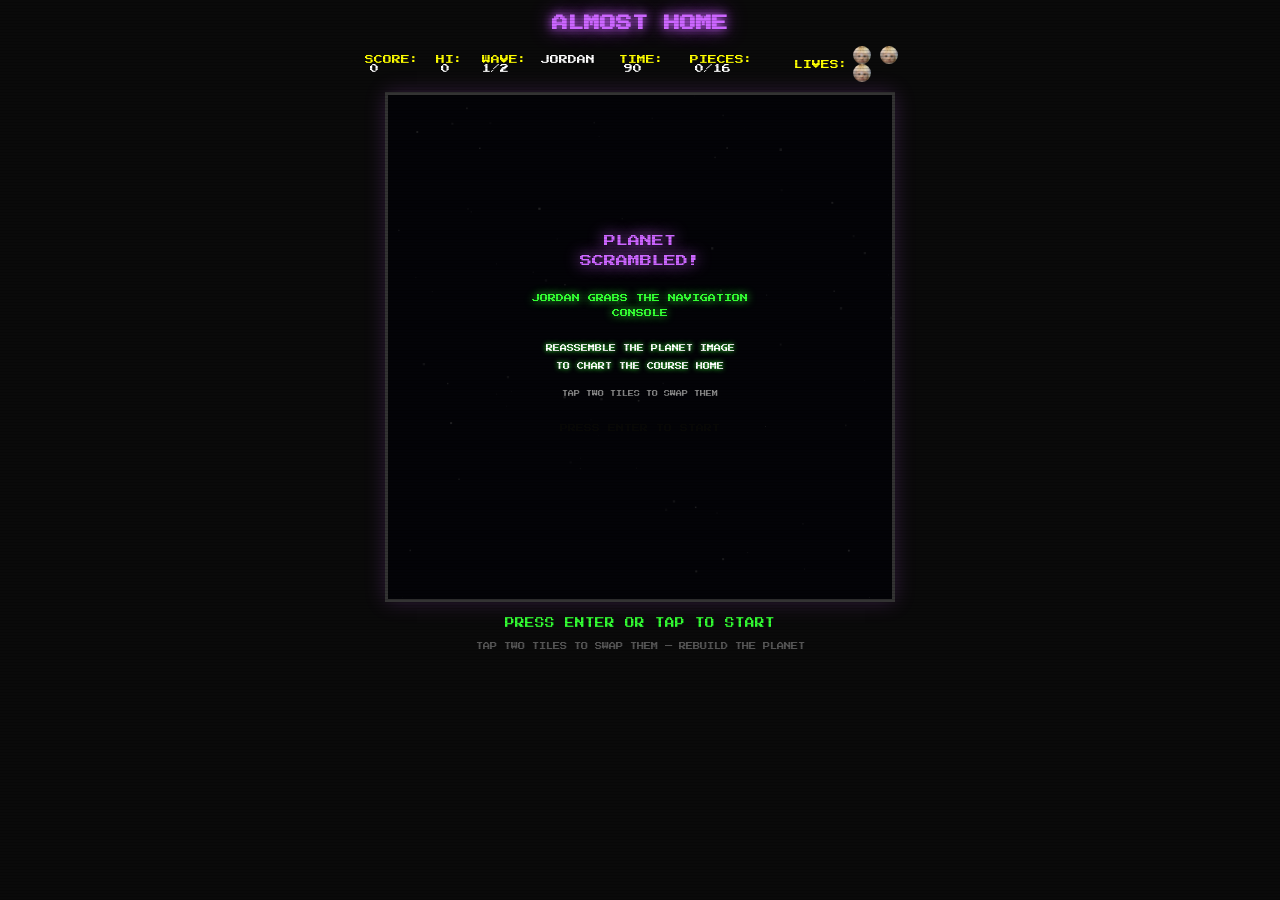
<file: puzzle.html>
<!DOCTYPE html>
<html lang="en">
<head>
  <meta charset="UTF-8">
  <meta name="viewport" content="width=device-width, initial-scale=1.0">
  <title>ALMOST HOME | Jordan's Face .com</title>
  <link href="https://fonts.googleapis.com/css2?family=Press+Start+2P&display=swap" rel="stylesheet">
  <style>
    * { margin: 0; padding: 0; box-sizing: border-box; }

    body {
      background: #0a0a0a;
      color: #33ff33;
      font-family: 'Press Start 2P', monospace;
      min-height: 100vh;
      display: flex;
      flex-direction: column;
      align-items: center;
      overflow-x: hidden;
      overflow-y: auto;
    }

    .scanlines {
      position: fixed;
      top: 0; left: 0;
      width: 100%; height: 100%;
      pointer-events: none;
      z-index: 1000;
      background: repeating-linear-gradient(
        0deg,
        rgba(0,0,0,0.15) 0px,
        rgba(0,0,0,0.15) 1px,
        transparent 1px,
        transparent 3px
      );
    }

    header {
      text-align: center;
      padding: 15px 10px 5px;
    }

    .title {
      font-size: clamp(0.6rem, 2.5vw, 1rem);
      color: #cc66ff;
      text-shadow: 0 0 10px #cc66ff, 0 0 20px #9933cc;
    }

    .title a {
      color: inherit;
      text-decoration: none;
    }

    .title a:hover {
      text-shadow: 0 0 15px #cc66ff, 0 0 30px #9933cc, 0 0 45px #cc66ff;
    }

    .hud {
      display: flex;
      justify-content: space-between;
      align-items: center;
      width: 100%;
      max-width: 560px;
      padding: 10px 5px;
      font-size: 0.55rem;
    }

    .score-label { color: #ff0; }
    .score-value { color: #fff; margin-left: 5px; }
    .lives-display { display: flex; gap: 5px; align-items: center; }
    .life-icon {
      display: inline-block;
      width: 18px;
      height: 18px;
      border-radius: 50%;
      overflow: hidden;
    }
    .life-icon img {
      width: 100%;
      height: 100%;
      object-fit: cover;
    }

    #gameCanvas {
      border: 3px solid #333;
      box-shadow: 0 0 20px rgba(204,102,255,0.2);
      max-width: calc(100vw - 20px);
      height: auto;
      cursor: pointer;
    }

    .game-msg {
      font-size: 0.6rem;
      color: #33ff33;
      margin-top: 12px;
      text-align: center;
      line-height: 2;
      animation: blink 1.2s step-end infinite;
    }

    @keyframes blink {
      0%, 100% { opacity: 1; }
      50% { opacity: 0; }
    }

    .controls-info {
      font-size: 0.45rem;
      color: #555;
      margin-top: 8px;
      text-align: center;
      line-height: 1.8;
    }

    @media (max-width: 600px) {
      .hud {
        font-size: 0.4rem;
        flex-wrap: wrap;
        gap: 4px;
        justify-content: center;
        padding: 5px;
      }
      header { padding: 8px 5px 2px; }
    }
  </style>
</head>
<body>
  <div class="scanlines"></div>

  <header>
    <h1 class="title"><a href="index.html">ALMOST HOME</a></h1>
  </header>

  <div class="hud">
    <div>
      <span class="score-label">SCORE:</span>
      <span class="score-value" id="score">0</span>
    </div>
    <div>
      <span class="score-label">HI:</span>
      <span class="score-value" id="highScoreDisplay">0</span>
    </div>
    <div>
      <span class="score-label">WAVE:</span>
      <span class="score-value" id="wave">JORDAN 1/2</span>
    </div>
    <div>
      <span class="score-label">TIME:</span>
      <span class="score-value" id="timeDisplay">90</span>
    </div>
    <div>
      <span class="score-label">PIECES:</span>
      <span class="score-value" id="piecesDisplay">0/16</span>
    </div>
    <div class="lives-display">
      <span class="score-label">LIVES:</span>
      <span id="livesIcons"></span>
    </div>
  </div>

  <canvas id="gameCanvas"></canvas>
  <p class="game-msg" id="gameMsg">PRESS ENTER OR TAP TO START</p>
  <p class="controls-info">TAP TWO TILES TO SWAP THEM &mdash; REBUILD THE PLANET</p>

<script>
// ==========================================
//  ALMOST HOME
//  Reassemble the scrambled planet!
// ==========================================

const canvas = document.getElementById('gameCanvas');
const ctx = canvas.getContext('2d');

const W = 504;
const H = 504;
canvas.width = W;
canvas.height = H;

// Load face image
const faceImg = new Image();
faceImg.src = 'images/jordan.jpeg';

// ---- Game Constants ----
const MAX_WAVES = 2;
const WAVE_1_TIME = 90;
const WAVE_2_TIME = 120;
const MAX_WRONG = 3; // not used for puzzle but keeping pattern

// ---- Game State ----
let gameState = 'waiting'; // waiting | playing | waveTransition | gameover | win | victoryCutscene
let score = 0;
let highScore = parseInt(localStorage.getItem('puzzle-high') || '0');
let lives = 3;
let wave = 1;
let frame = 0;
let shakeTimer = 0;
let waveTransitionTimer = 0;
const WAVE_TRANSITION_DURATION = 240;
let waveBonusAmount = 0;
let currentPilot = 'jordan';

// ---- Timer ----
let waveTimeRemaining = WAVE_1_TIME;
let lastTimestamp = 0;
let timerWarningPlayed = false;

// ---- Puzzle State ----
let gridCols = 4;
let gridRows = 4;
let tileW = W / 4;
let tileH = H / 4;
let solutionImage = null; // offscreen canvas with generated galaxy
let grid = []; // grid[displayPos] = solutionPos
let selectedTile = -1;
let correctCount = 0;
let totalTiles = 16;
let swapCount = 0;

// ---- Victory Cutscene ----
let cutsceneTimer = 0;
let cutsceneStars = [];
let cutscenePhase = 0;
let cutsceneRoute = [];

// ---- Stars background ----
const bgStars = [];
for (let i = 0; i < 80; i++) {
  bgStars.push({
    x: Math.random() * W,
    y: Math.random() * H,
    size: Math.random() * 2 + 0.5,
    speed: Math.random() * 0.5 + 0.2,
    brightness: Math.random(),
  });
}

// ==========================================
//  SEEDED RANDOM
// ==========================================
function seededRandom(seed) {
  let s = seed;
  return function() {
    s = (s * 1664525 + 1013904223) & 0xFFFFFFFF;
    return (s >>> 0) / 0xFFFFFFFF;
  };
}

// ==========================================
//  PROCEDURAL PLANET GENERATION
// ==========================================
function generatePlanet() {
  const seed = Date.now() + Math.floor(Math.random() * 100000);
  const rng = seededRandom(seed);

  const offCanvas = document.createElement('canvas');
  offCanvas.width = W;
  offCanvas.height = H;
  const offCtx = offCanvas.getContext('2d');

  // 1. Dark space background
  offCtx.fillStyle = '#030318';
  offCtx.fillRect(0, 0, W, H);

  // 2. Background stars
  const starCount = 150 + Math.floor(rng() * 100);
  const tints = ['255,255,255', '200,220,255', '255,240,200', '180,200,255'];
  for (let i = 0; i < starCount; i++) {
    const x = rng() * W;
    const y = rng() * H;
    const size = 0.5 + rng() * 1.5;
    const brightness = 0.2 + rng() * 0.6;
    const tint = tints[Math.floor(rng() * tints.length)];
    offCtx.fillStyle = `rgba(${tint}, ${brightness})`;
    offCtx.beginPath();
    offCtx.arc(x, y, size / 2, 0, Math.PI * 2);
    offCtx.fill();
  }

  // 3. Planet — large, centered, with recognizable features
  const planetR = 160 + Math.floor(rng() * 40); // 160-200 radius
  const px = W / 2 + (rng() - 0.5) * 30;
  const py = H / 2 + (rng() - 0.5) * 30;

  // Planet color palettes (base, midtone, dark, highlight)
  const palettes = [
    { base: [60, 130, 200], mid: [40, 100, 170], dark: [20, 60, 120], hi: [100, 180, 240], name: 'ice' },
    { base: [180, 100, 50],  mid: [150, 75, 35],  dark: [100, 45, 20], hi: [220, 150, 90], name: 'desert' },
    { base: [50, 160, 80],   mid: [35, 120, 60],  dark: [20, 80, 40],  hi: [80, 200, 120], name: 'forest' },
    { base: [160, 80, 160],  mid: [120, 50, 130], dark: [80, 30, 90],  hi: [200, 130, 200], name: 'nebula' },
    { base: [200, 140, 60],  mid: [170, 110, 40], dark: [130, 80, 25], hi: [240, 190, 100], name: 'gas' },
    { base: [140, 60, 60],   mid: [110, 40, 40],  dark: [70, 25, 25],  hi: [190, 100, 90], name: 'mars' },
  ];
  const pal = palettes[Math.floor(rng() * palettes.length)];

  // Base planet circle with gradient
  const planetGrad = offCtx.createRadialGradient(
    px - planetR * 0.3, py - planetR * 0.3, planetR * 0.1,
    px, py, planetR
  );
  planetGrad.addColorStop(0, `rgb(${pal.hi[0]}, ${pal.hi[1]}, ${pal.hi[2]})`);
  planetGrad.addColorStop(0.5, `rgb(${pal.base[0]}, ${pal.base[1]}, ${pal.base[2]})`);
  planetGrad.addColorStop(0.85, `rgb(${pal.mid[0]}, ${pal.mid[1]}, ${pal.mid[2]})`);
  planetGrad.addColorStop(1, `rgb(${pal.dark[0]}, ${pal.dark[1]}, ${pal.dark[2]})`);

  offCtx.save();
  offCtx.beginPath();
  offCtx.arc(px, py, planetR, 0, Math.PI * 2);
  offCtx.clip();

  offCtx.fillStyle = planetGrad;
  offCtx.fillRect(px - planetR, py - planetR, planetR * 2, planetR * 2);

  // Surface bands (horizontal stripes with slight waviness)
  const bandCount = 4 + Math.floor(rng() * 5);
  for (let b = 0; b < bandCount; b++) {
    const bandY = py - planetR + (b + 0.5) * (planetR * 2 / bandCount);
    const bandH = planetR * 2 / bandCount * (0.3 + rng() * 0.5);
    const bandAlpha = 0.08 + rng() * 0.15;
    const lighter = rng() > 0.5;

    offCtx.fillStyle = lighter
      ? `rgba(${pal.hi[0]}, ${pal.hi[1]}, ${pal.hi[2]}, ${bandAlpha})`
      : `rgba(${pal.dark[0]}, ${pal.dark[1]}, ${pal.dark[2]}, ${bandAlpha})`;

    offCtx.beginPath();
    offCtx.moveTo(px - planetR - 10, bandY - bandH / 2);
    for (let x = px - planetR; x <= px + planetR; x += 15) {
      const wave = Math.sin((x + seed * 0.01) * 0.03) * 10 * rng();
      offCtx.lineTo(x, bandY - bandH / 2 + wave);
    }
    for (let x = px + planetR; x >= px - planetR; x -= 15) {
      const wave = Math.sin((x + seed * 0.02) * 0.04) * 8 * rng();
      offCtx.lineTo(x, bandY + bandH / 2 + wave);
    }
    offCtx.closePath();
    offCtx.fill();
  }

  // Surface features — craters or spots
  const featureCount = 5 + Math.floor(rng() * 10);
  for (let f = 0; f < featureCount; f++) {
    const angle = rng() * Math.PI * 2;
    const dist = rng() * planetR * 0.85;
    const fx = px + Math.cos(angle) * dist;
    const fy = py + Math.sin(angle) * dist;
    const fr = 8 + rng() * 25;
    const featureAlpha = 0.06 + rng() * 0.12;

    if (rng() > 0.5) {
      // Dark crater/spot
      const cGrad = offCtx.createRadialGradient(fx, fy, 0, fx, fy, fr);
      cGrad.addColorStop(0, `rgba(${pal.dark[0]}, ${pal.dark[1]}, ${pal.dark[2]}, ${featureAlpha + 0.05})`);
      cGrad.addColorStop(0.7, `rgba(${pal.dark[0]}, ${pal.dark[1]}, ${pal.dark[2]}, ${featureAlpha})`);
      cGrad.addColorStop(1, `rgba(${pal.dark[0]}, ${pal.dark[1]}, ${pal.dark[2]}, 0)`);
      offCtx.fillStyle = cGrad;
    } else {
      // Light spot
      const cGrad = offCtx.createRadialGradient(fx, fy, 0, fx, fy, fr);
      cGrad.addColorStop(0, `rgba(${pal.hi[0]}, ${pal.hi[1]}, ${pal.hi[2]}, ${featureAlpha + 0.05})`);
      cGrad.addColorStop(0.7, `rgba(${pal.hi[0]}, ${pal.hi[1]}, ${pal.hi[2]}, ${featureAlpha})`);
      cGrad.addColorStop(1, `rgba(${pal.hi[0]}, ${pal.hi[1]}, ${pal.hi[2]}, 0)`);
      offCtx.fillStyle = cGrad;
    }
    offCtx.beginPath();
    offCtx.arc(fx, fy, fr, 0, Math.PI * 2);
    offCtx.fill();
  }

  // Shadow overlay — darkened limb on one side
  const shadowAngle = rng() * Math.PI * 0.6 + Math.PI * 0.2;
  const shadowX = px + Math.cos(shadowAngle) * planetR * 0.5;
  const shadowY = py + Math.sin(shadowAngle) * planetR * 0.5;
  const shadowGrad = offCtx.createRadialGradient(
    px - Math.cos(shadowAngle) * planetR * 0.6,
    py - Math.sin(shadowAngle) * planetR * 0.6,
    planetR * 0.2,
    shadowX, shadowY, planetR * 1.3
  );
  shadowGrad.addColorStop(0, 'rgba(0, 0, 0, 0)');
  shadowGrad.addColorStop(0.6, 'rgba(0, 0, 0, 0.2)');
  shadowGrad.addColorStop(1, 'rgba(0, 0, 0, 0.6)');
  offCtx.fillStyle = shadowGrad;
  offCtx.fillRect(px - planetR, py - planetR, planetR * 2, planetR * 2);

  offCtx.restore(); // unclip

  // 4. Atmosphere glow
  const glowGrad = offCtx.createRadialGradient(px, py, planetR * 0.95, px, py, planetR * 1.15);
  glowGrad.addColorStop(0, `rgba(${pal.hi[0]}, ${pal.hi[1]}, ${pal.hi[2]}, 0.25)`);
  glowGrad.addColorStop(0.5, `rgba(${pal.hi[0]}, ${pal.hi[1]}, ${pal.hi[2]}, 0.08)`);
  glowGrad.addColorStop(1, 'rgba(0, 0, 0, 0)');
  offCtx.fillStyle = glowGrad;
  offCtx.beginPath();
  offCtx.arc(px, py, planetR * 1.15, 0, Math.PI * 2);
  offCtx.fill();

  // 5. Optional ring (40% chance)
  if (rng() < 0.4) {
    offCtx.save();
    offCtx.translate(px, py);
    offCtx.scale(1, 0.3);
    const ringInner = planetR * 1.3;
    const ringOuter = planetR * 1.7;
    offCtx.strokeStyle = `rgba(${pal.hi[0]}, ${pal.hi[1]}, ${pal.hi[2]}, 0.25)`;
    offCtx.lineWidth = 2;
    for (let r = ringInner; r < ringOuter; r += 4) {
      offCtx.globalAlpha = 0.1 + rng() * 0.15;
      offCtx.beginPath();
      offCtx.arc(0, 0, r, 0, Math.PI * 2);
      offCtx.stroke();
    }
    offCtx.globalAlpha = 1;
    offCtx.restore();
  }

  // 6. Optional moon (50% chance)
  if (rng() < 0.5) {
    const moonAngle = rng() * Math.PI * 2;
    const moonDist = planetR * 1.5 + rng() * 80;
    const mx = px + Math.cos(moonAngle) * moonDist;
    const my = py + Math.sin(moonAngle) * moonDist;
    const moonR = 12 + rng() * 18;

    // Only draw if on canvas
    if (mx > -moonR && mx < W + moonR && my > -moonR && my < H + moonR) {
      const moonGrad = offCtx.createRadialGradient(
        mx - moonR * 0.3, my - moonR * 0.3, moonR * 0.1,
        mx, my, moonR
      );
      moonGrad.addColorStop(0, '#ddd');
      moonGrad.addColorStop(0.7, '#999');
      moonGrad.addColorStop(1, '#555');
      offCtx.fillStyle = moonGrad;
      offCtx.beginPath();
      offCtx.arc(mx, my, moonR, 0, Math.PI * 2);
      offCtx.fill();

      // Moon craters
      for (let c = 0; c < 3; c++) {
        const ca = rng() * Math.PI * 2;
        const cd = rng() * moonR * 0.6;
        const cr = 2 + rng() * 4;
        offCtx.fillStyle = `rgba(80, 80, 80, ${0.2 + rng() * 0.2})`;
        offCtx.beginPath();
        offCtx.arc(mx + Math.cos(ca) * cd, my + Math.sin(ca) * cd, cr, 0, Math.PI * 2);
        offCtx.fill();
      }
    }
  }

  // 7. Subtle grid hint lines
  for (let col = 1; col < gridCols; col++) {
    const x = col * tileW;
    offCtx.strokeStyle = 'rgba(255, 255, 255, 0.04)';
    offCtx.lineWidth = 1;
    offCtx.beginPath();
    offCtx.moveTo(x, 0);
    offCtx.lineTo(x, H);
    offCtx.stroke();
  }
  for (let row = 1; row < gridRows; row++) {
    const y = row * tileH;
    offCtx.strokeStyle = 'rgba(255, 255, 255, 0.04)';
    offCtx.lineWidth = 1;
    offCtx.beginPath();
    offCtx.moveTo(0, y);
    offCtx.lineTo(W, y);
    offCtx.stroke();
  }

  solutionImage = offCanvas;
}

// ==========================================
//  PUZZLE INIT & LOGIC
// ==========================================
function initPuzzle(cols, rows) {
  gridCols = cols;
  gridRows = rows;
  totalTiles = cols * rows;
  tileW = Math.floor(W / cols);
  tileH = Math.floor(H / rows);

  // Create grid: each index holds the solution position
  grid = [];
  for (let i = 0; i < totalTiles; i++) grid[i] = i;

  // Fisher-Yates shuffle
  for (let i = grid.length - 1; i > 0; i--) {
    const j = Math.floor(Math.random() * (i + 1));
    [grid[i], grid[j]] = [grid[j], grid[i]];
  }

  // Ensure puzzle isn't already solved
  while (checkSolved()) {
    [grid[0], grid[1]] = [grid[1], grid[0]];
  }

  correctCount = countCorrect();
  selectedTile = -1;
  swapCount = 0;
}

function countCorrect() {
  let count = 0;
  for (let i = 0; i < totalTiles; i++) {
    if (grid[i] === i) count++;
  }
  return count;
}

function checkSolved() {
  for (let i = 0; i < totalTiles; i++) {
    if (grid[i] !== i) return false;
  }
  return true;
}

function performSwap(posA, posB) {
  [grid[posA], grid[posB]] = [grid[posB], grid[posA]];
  swapCount++;

  const correctA = (grid[posA] === posA);
  const correctB = (grid[posB] === posB);

  if (correctA || correctB) {
    playCorrectPlaceSound();
    score += 100;
    if (correctA && correctB) score += 100;
  } else {
    playSwapSound();
  }

  correctCount = countCorrect();
  updateHUD();

  if (checkSolved()) {
    puzzleComplete();
  }
}

function puzzleComplete() {
  const timeBonus = Math.floor(waveTimeRemaining * 10);
  const minSwaps = totalTiles - 1;
  const efficiencyRatio = Math.max(0, 1 - (swapCount - minSwaps) / (totalTiles * 2));
  const efficiencyBonus = Math.floor(efficiencyRatio * 500);
  const totalBonus = timeBonus + efficiencyBonus;
  score += totalBonus;

  if (wave >= MAX_WAVES) {
    score += 1000;
    localStorage.setItem('level-5-complete', 'true');
    playWinSound();
    saveHighScore();
    updateHUD();
    document.getElementById('gameMsg').textContent = '';
    gameState = 'victoryCutscene';
    initCutscene();
  } else {
    waveBonusAmount = totalBonus + 500;
    score += 500;
    gameState = 'waveTransition';
    waveTransitionTimer = WAVE_TRANSITION_DURATION;
    playWaveCompleteSound();
    saveHighScore();
    updateHUD();
  }
}

// ==========================================
//  AUDIO
// ==========================================
let audioCtx = null;

function ensureAudio() {
  if (!audioCtx) {
    audioCtx = new (window.AudioContext || window.webkitAudioContext)();
  }
}

function playTileSelectSound() {
  ensureAudio();
  const t = audioCtx.currentTime;
  const osc = audioCtx.createOscillator();
  const gain = audioCtx.createGain();
  osc.type = 'square';
  osc.frequency.setValueAtTime(800, t);
  gain.gain.setValueAtTime(0.04, t);
  gain.gain.exponentialRampToValueAtTime(0.001, t + 0.06);
  osc.connect(gain);
  gain.connect(audioCtx.destination);
  osc.start(t);
  osc.stop(t + 0.08);
}

function playTileDeselectSound() {
  ensureAudio();
  const t = audioCtx.currentTime;
  const osc = audioCtx.createOscillator();
  const gain = audioCtx.createGain();
  osc.type = 'square';
  osc.frequency.setValueAtTime(500, t);
  gain.gain.setValueAtTime(0.03, t);
  gain.gain.exponentialRampToValueAtTime(0.001, t + 0.05);
  osc.connect(gain);
  gain.connect(audioCtx.destination);
  osc.start(t);
  osc.stop(t + 0.06);
}

function playSwapSound() {
  ensureAudio();
  const t = audioCtx.currentTime;
  const osc = audioCtx.createOscillator();
  const gain = audioCtx.createGain();
  osc.type = 'triangle';
  osc.frequency.setValueAtTime(400, t);
  osc.frequency.linearRampToValueAtTime(600, t + 0.08);
  gain.gain.setValueAtTime(0.05, t);
  gain.gain.exponentialRampToValueAtTime(0.001, t + 0.1);
  osc.connect(gain);
  gain.connect(audioCtx.destination);
  osc.start(t);
  osc.stop(t + 0.12);
}

function playCorrectPlaceSound() {
  ensureAudio();
  const t = audioCtx.currentTime;
  const notes = [523, 659, 784];
  notes.forEach((freq, i) => {
    const osc = audioCtx.createOscillator();
    const gain = audioCtx.createGain();
    osc.type = 'square';
    osc.frequency.setValueAtTime(freq, t + i * 0.08);
    gain.gain.setValueAtTime(0.05, t + i * 0.08);
    gain.gain.exponentialRampToValueAtTime(0.001, t + i * 0.08 + 0.2);
    osc.connect(gain);
    gain.connect(audioCtx.destination);
    osc.start(t + i * 0.08);
    osc.stop(t + i * 0.08 + 0.25);
  });
}

function playWaveCompleteSound() {
  ensureAudio();
  const t = audioCtx.currentTime;
  const notes = [523, 659, 784, 1047];
  notes.forEach((freq, i) => {
    const osc = audioCtx.createOscillator();
    const gain = audioCtx.createGain();
    osc.type = 'square';
    osc.frequency.setValueAtTime(freq, t + i * 0.12);
    gain.gain.setValueAtTime(0.06, t + i * 0.12);
    gain.gain.exponentialRampToValueAtTime(0.001, t + i * 0.12 + 0.3);
    osc.connect(gain);
    gain.connect(audioCtx.destination);
    osc.start(t + i * 0.12);
    osc.stop(t + i * 0.12 + 0.35);
  });
}

function playWinSound() {
  ensureAudio();
  const t = audioCtx.currentTime;
  const notes = [523, 659, 784, 1047, 1319, 1568];
  notes.forEach((freq, i) => {
    const osc = audioCtx.createOscillator();
    const gain = audioCtx.createGain();
    osc.type = 'square';
    osc.frequency.setValueAtTime(freq, t + i * 0.1);
    gain.gain.setValueAtTime(0.06, t + i * 0.1);
    gain.gain.exponentialRampToValueAtTime(0.001, t + i * 0.1 + 0.4);
    osc.connect(gain);
    gain.connect(audioCtx.destination);
    osc.start(t + i * 0.1);
    osc.stop(t + i * 0.1 + 0.45);
  });
}

function playGameOverSound() {
  ensureAudio();
  const t = audioCtx.currentTime;
  const osc = audioCtx.createOscillator();
  const gain = audioCtx.createGain();
  osc.type = 'sawtooth';
  osc.frequency.setValueAtTime(200, t);
  osc.frequency.exponentialRampToValueAtTime(40, t + 1.5);
  gain.gain.setValueAtTime(0.1, t);
  gain.gain.linearRampToValueAtTime(0, t + 1.5);
  osc.connect(gain);
  gain.connect(audioCtx.destination);
  osc.start(t);
  osc.stop(t + 1.6);
}

function playLifeLostSound() {
  ensureAudio();
  const t = audioCtx.currentTime;
  const osc = audioCtx.createOscillator();
  const gain = audioCtx.createGain();
  osc.type = 'sawtooth';
  osc.frequency.setValueAtTime(300, t);
  osc.frequency.exponentialRampToValueAtTime(80, t + 0.3);
  gain.gain.setValueAtTime(0.1, t);
  gain.gain.linearRampToValueAtTime(0, t + 0.3);
  osc.connect(gain);
  gain.connect(audioCtx.destination);
  osc.start(t);
  osc.stop(t + 0.35);
}

function playTimerWarningBeep() {
  ensureAudio();
  const t = audioCtx.currentTime;
  const osc = audioCtx.createOscillator();
  const gain = audioCtx.createGain();
  osc.type = 'square';
  osc.frequency.setValueAtTime(1200, t);
  gain.gain.setValueAtTime(0.04, t);
  gain.gain.exponentialRampToValueAtTime(0.001, t + 0.08);
  osc.connect(gain);
  gain.connect(audioCtx.destination);
  osc.start(t);
  osc.stop(t + 0.1);
}

function playRadioBeep() {
  ensureAudio();
  const t = audioCtx.currentTime;
  const osc = audioCtx.createOscillator();
  const gain = audioCtx.createGain();
  const filter = audioCtx.createBiquadFilter();
  osc.type = 'sine';
  osc.frequency.setValueAtTime(800 + Math.random() * 400, t);
  osc.frequency.exponentialRampToValueAtTime(600 + Math.random() * 200, t + 0.15);
  filter.type = 'bandpass';
  filter.frequency.value = 1200;
  filter.Q.value = 5;
  gain.gain.setValueAtTime(0.06, t);
  gain.gain.exponentialRampToValueAtTime(0.001, t + 0.15);
  osc.connect(filter);
  filter.connect(gain);
  gain.connect(audioCtx.destination);
  osc.start(t);
  osc.stop(t + 0.18);
}

// ==========================================
//  INPUT
// ==========================================
function handleTileClick(canvasX, canvasY) {
  if (gameState !== 'playing') return;

  const col = Math.floor(canvasX / tileW);
  const row = Math.floor(canvasY / tileH);
  if (col < 0 || col >= gridCols || row < 0 || row >= gridRows) return;

  const clickedPos = row * gridCols + col;

  if (selectedTile === -1) {
    selectedTile = clickedPos;
    playTileSelectSound();
  } else if (selectedTile === clickedPos) {
    selectedTile = -1;
    playTileDeselectSound();
  } else {
    performSwap(selectedTile, clickedPos);
    selectedTile = -1;
  }
}

canvas.addEventListener('click', (e) => {
  if (gameState === 'waiting' || gameState === 'gameover' || gameState === 'win') {
    startGame();
    return;
  }
  const rect = canvas.getBoundingClientRect();
  const scaleX = W / rect.width;
  const scaleY = H / rect.height;
  const x = (e.clientX - rect.left) * scaleX;
  const y = (e.clientY - rect.top) * scaleY;
  handleTileClick(x, y);
});

canvas.addEventListener('touchstart', (e) => {
  e.preventDefault();
  if (gameState === 'waiting' || gameState === 'gameover' || gameState === 'win') {
    startGame();
    return;
  }
  const touch = e.touches[0];
  const rect = canvas.getBoundingClientRect();
  const scaleX = W / rect.width;
  const scaleY = H / rect.height;
  const x = (touch.clientX - rect.left) * scaleX;
  const y = (touch.clientY - rect.top) * scaleY;
  handleTileClick(x, y);
}, { passive: false });

document.addEventListener('keydown', (e) => {
  if (e.key === 'Enter' || e.key === ' ') {
    e.preventDefault();
    if (gameState === 'waiting' || gameState === 'gameover' || gameState === 'win') {
      startGame();
    }
  }
});

// ==========================================
//  INIT
// ==========================================
function startGame() {
  ensureAudio();
  score = 0;
  lives = 3;
  wave = 1;
  currentPilot = 'jordan';
  lastTimestamp = 0;
  timerWarningPlayed = false;

  generatePlanet();
  initPuzzle(4, 4);
  waveTimeRemaining = WAVE_1_TIME;

  gameState = 'playing';
  document.getElementById('gameMsg').textContent = '';
  updateHUD();
}

function nextWave() {
  wave++;
  currentPilot = 'chai';
  timerWarningPlayed = false;
  lastTimestamp = 0;

  generatePlanet();
  initPuzzle(5, 5);
  waveTimeRemaining = WAVE_2_TIME;

  updateHUD();
}

// ==========================================
//  HUD
// ==========================================
function updateHUD() {
  document.getElementById('score').textContent = score;
  const pilotName = currentPilot === 'jordan' ? 'JORDAN' : 'CHAI';
  document.getElementById('wave').textContent = pilotName + ' ' + wave + '/' + MAX_WAVES;
  document.getElementById('highScoreDisplay').textContent = highScore;
  document.getElementById('timeDisplay').textContent = Math.ceil(waveTimeRemaining);
  document.getElementById('piecesDisplay').textContent = correctCount + '/' + totalTiles;
  let iconsHtml = '';
  for (let i = 0; i < lives; i++) {
    if (currentPilot === 'chai') {
      iconsHtml += '<span class="life-icon" style="background:#222;display:inline-flex;align-items:center;justify-content:center;font-size:14px;">&#128049;</span> ';
    } else {
      iconsHtml += '<span class="life-icon"><img src="images/jordan.jpeg" alt="life"></span> ';
    }
  }
  document.getElementById('livesIcons').innerHTML = iconsHtml;
}

// ==========================================
//  TIMER
// ==========================================
function updateTimer(dt) {
  if (gameState !== 'playing') return;

  waveTimeRemaining -= dt;

  if (waveTimeRemaining <= 10 && waveTimeRemaining > 0) {
    if (frame % 30 === 0) {
      playTimerWarningBeep();
    }
    timerWarningPlayed = true;
  }

  if (waveTimeRemaining <= 0) {
    waveTimeRemaining = 0;
    if (checkSolved()) {
      puzzleComplete();
    } else {
      lives--;
      updateHUD();
      if (lives <= 0) {
        gameState = 'gameover';
        playGameOverSound();
        saveHighScore();
        document.getElementById('gameMsg').innerHTML = 'GAME OVER<br>PRESS ENTER TO TRY AGAIN';
      } else {
        playLifeLostSound();
        shakeTimer = 15;
        generatePlanet();
        initPuzzle(gridCols, gridRows);
        waveTimeRemaining = wave === 1 ? WAVE_1_TIME : WAVE_2_TIME;
        timerWarningPlayed = false;
        lastTimestamp = 0;
      }
    }
  }

  updateHUD();
}

function saveHighScore() {
  if (score > highScore) {
    highScore = score;
    localStorage.setItem('puzzle-high', highScore);
    updateHUD();
  }
}

// ==========================================
//  DRAW
// ==========================================
function drawBgStars() {
  bgStars.forEach(s => {
    s.y += s.speed;
    if (s.y > H) { s.y = 0; s.x = Math.random() * W; }
    s.brightness += (Math.random() - 0.5) * 0.1;
    s.brightness = Math.max(0.2, Math.min(1, s.brightness));
    ctx.fillStyle = `rgba(255,255,255,${s.brightness * 0.5})`;
    ctx.fillRect(s.x, s.y, s.size, s.size);
  });
}

function drawTimerBar() {
  const maxTime = wave === 1 ? WAVE_1_TIME : WAVE_2_TIME;
  const pct = Math.max(0, waveTimeRemaining / maxTime);
  const barW = W - 20;
  const barH = 4;
  const x = 10;
  const y = H - 8;

  ctx.fillStyle = '#111';
  ctx.fillRect(x, y, barW, barH);

  let r, g;
  if (pct > 0.5) {
    r = Math.floor((1 - pct) * 2 * 255);
    g = 255;
  } else {
    r = 255;
    g = Math.floor(pct * 2 * 255);
  }
  const flash = (waveTimeRemaining <= 10 && Math.floor(frame / 8) % 2 === 0);
  ctx.fillStyle = flash ? '#ff0000' : `rgb(${r},${g},0)`;
  ctx.fillRect(x, y, barW * pct, barH);
}

function drawPuzzle() {
  if (!solutionImage) return;

  for (let displayPos = 0; displayPos < totalTiles; displayPos++) {
    const solnPos = grid[displayPos];

    // Source region from solution image
    const srcCol = solnPos % gridCols;
    const srcRow = Math.floor(solnPos / gridCols);
    const sx = srcCol * tileW;
    const sy = srcRow * tileH;

    // Destination on canvas
    const dstCol = displayPos % gridCols;
    const dstRow = Math.floor(displayPos / gridCols);
    const dx = dstCol * tileW;
    const dy = dstRow * tileH;

    // Draw the tile image
    ctx.drawImage(solutionImage, sx, sy, tileW, tileH, dx, dy, tileW, tileH);

    // Tile border
    ctx.strokeStyle = 'rgba(255, 255, 255, 0.2)';
    ctx.lineWidth = 1;
    ctx.strokeRect(dx, dy, tileW, tileH);

    // Edge piece highlights — bright cyan on sides that belong on the puzzle border
    const solnRow = Math.floor(solnPos / gridCols);
    const solnCol = solnPos % gridCols;
    const isTop = solnRow === 0;
    const isBottom = solnRow === gridRows - 1;
    const isLeft = solnCol === 0;
    const isRight = solnCol === gridCols - 1;

    if (isTop || isBottom || isLeft || isRight) {
      ctx.strokeStyle = 'rgba(0, 200, 255, 0.6)';
      ctx.lineWidth = 3;
      ctx.shadowColor = '#00c8ff';
      ctx.shadowBlur = 6;
      if (isTop) {
        ctx.beginPath(); ctx.moveTo(dx + 1, dy + 1); ctx.lineTo(dx + tileW - 1, dy + 1); ctx.stroke();
      }
      if (isBottom) {
        ctx.beginPath(); ctx.moveTo(dx + 1, dy + tileH - 1); ctx.lineTo(dx + tileW - 1, dy + tileH - 1); ctx.stroke();
      }
      if (isLeft) {
        ctx.beginPath(); ctx.moveTo(dx + 1, dy + 1); ctx.lineTo(dx + 1, dy + tileH - 1); ctx.stroke();
      }
      if (isRight) {
        ctx.beginPath(); ctx.moveTo(dx + tileW - 1, dy + 1); ctx.lineTo(dx + tileW - 1, dy + tileH - 1); ctx.stroke();
      }
      ctx.shadowBlur = 0;
    }

    // Correct placement glow
    if (solnPos === displayPos) {
      ctx.strokeStyle = 'rgba(51, 255, 51, 0.5)';
      ctx.lineWidth = 2;
      ctx.strokeRect(dx + 1, dy + 1, tileW - 2, tileH - 2);
    }

    // Selected tile highlight (pulsing yellow border)
    if (displayPos === selectedTile) {
      const pulse = 0.6 + Math.sin(frame * 0.15) * 0.4;
      ctx.strokeStyle = `rgba(255, 255, 0, ${pulse})`;
      ctx.lineWidth = 3;
      ctx.shadowColor = '#ff0';
      ctx.shadowBlur = 10;
      ctx.strokeRect(dx + 1, dy + 1, tileW - 2, tileH - 2);
      ctx.shadowBlur = 0;
    }
  }
}

// ---- Overlays ----
function drawWaitingOverlay() {
  ctx.save();
  ctx.fillStyle = 'rgba(0, 0, 0, 0.75)';
  ctx.fillRect(0, 0, W, H);

  ctx.textAlign = 'center';

  ctx.font = '12px "Press Start 2P"';
  ctx.fillStyle = '#cc66ff';
  ctx.shadowColor = '#cc66ff';
  ctx.shadowBlur = 15;
  ctx.fillText('PLANET', W / 2, H / 2 - 100);
  ctx.fillText('SCRAMBLED!', W / 2, H / 2 - 80);

  ctx.font = '8px "Press Start 2P"';
  ctx.fillStyle = '#33ff33';
  ctx.shadowColor = '#33ff33';
  ctx.shadowBlur = 8;
  ctx.fillText('JORDAN GRABS THE NAVIGATION', W / 2, H / 2 - 45);
  ctx.fillText('CONSOLE', W / 2, H / 2 - 30);

  ctx.font = '7px "Press Start 2P"';
  ctx.fillStyle = '#fff';
  ctx.shadowBlur = 5;
  ctx.fillText('REASSEMBLE THE PLANET IMAGE', W / 2, H / 2 + 5);
  ctx.fillText('TO CHART THE COURSE HOME', W / 2, H / 2 + 23);

  ctx.font = '6px "Press Start 2P"';
  ctx.fillStyle = '#888';
  ctx.shadowBlur = 0;
  ctx.fillText('TAP TWO TILES TO SWAP THEM', W / 2, H / 2 + 50);

  const pulse = 0.5 + Math.sin(frame * 0.08) * 0.5;
  ctx.font = '8px "Press Start 2P"';
  ctx.fillStyle = `rgba(255, 255, 0, ${pulse})`;
  ctx.fillText('PRESS ENTER TO START', W / 2, H / 2 + 85);

  ctx.shadowBlur = 0;
  ctx.textAlign = 'left';
  ctx.restore();
}

function drawWaveTransitionOverlay() {
  ctx.save();
  ctx.fillStyle = 'rgba(0, 0, 0, 0.75)';
  ctx.fillRect(0, 0, W, H);
  ctx.textAlign = 'center';

  ctx.font = '14px "Press Start 2P"';
  ctx.fillStyle = '#ff0';
  ctx.shadowColor = '#ff0';
  ctx.shadowBlur = 15;
  ctx.fillText('GREAT JOB!', W / 2, H / 2 - 90);

  ctx.font = '8px "Press Start 2P"';
  ctx.fillStyle = '#33ff33';
  ctx.shadowBlur = 8;
  ctx.fillText('PLANET 1 REBUILT!', W / 2, H / 2 - 55);

  ctx.font = '7px "Press Start 2P"';
  ctx.fillStyle = '#fff';
  ctx.shadowBlur = 5;
  ctx.fillText('+' + waveBonusAmount + ' BONUS', W / 2, H / 2 - 30);

  ctx.font = '7px "Press Start 2P"';
  ctx.fillStyle = '#aaa';
  ctx.shadowBlur = 0;
  ctx.fillText("JORDAN'S EYES ARE GETTING", W / 2, H / 2 + 5);
  ctx.fillText('BLURRY FROM ALL THOSE PIECES.', W / 2, H / 2 + 22);

  const pulse = 0.7 + Math.sin(frame * 0.12) * 0.3;
  ctx.font = '10px "Press Start 2P"';
  ctx.fillStyle = `rgba(180, 100, 255, ${pulse})`;
  ctx.shadowColor = `rgba(180, 100, 255, ${pulse})`;
  ctx.shadowBlur = 12;
  ctx.fillText('CHAI! TAKE THE WHEEL!', W / 2, H / 2 + 65);

  ctx.shadowBlur = 0;
  ctx.textAlign = 'left';
  ctx.restore();
}

function drawGameOverOverlay() {
  ctx.save();
  ctx.fillStyle = 'rgba(0, 0, 0, 0.75)';
  ctx.fillRect(0, 0, W, H);
  ctx.textAlign = 'center';

  ctx.font = '16px "Press Start 2P"';
  ctx.fillStyle = '#ff0000';
  ctx.shadowColor = '#ff0000';
  ctx.shadowBlur = 20;
  ctx.fillText('GAME OVER', W / 2, H / 2 - 60);

  ctx.font = '8px "Press Start 2P"';
  ctx.fillStyle = '#aaa';
  ctx.shadowBlur = 0;
  const pilotName = currentPilot === 'jordan' ? 'JORDAN' : 'CHAI';
  ctx.fillText(pilotName + " COULDN'T REBUILD IT", W / 2, H / 2 - 25);

  ctx.font = '8px "Press Start 2P"';
  ctx.fillStyle = '#fff';
  ctx.fillText('PIECES PLACED: ' + correctCount + '/' + totalTiles, W / 2, H / 2 + 5);

  ctx.fillStyle = '#ff0';
  ctx.fillText('SCORE: ' + score, W / 2, H / 2 + 30);

  if (score >= highScore && score > 0) {
    ctx.font = '7px "Press Start 2P"';
    ctx.fillStyle = '#ff66cc';
    ctx.fillText('★ NEW HIGH SCORE! ★', W / 2, H / 2 + 55);
  }

  ctx.shadowBlur = 0;
  ctx.textAlign = 'left';
  ctx.restore();
}

// ==========================================
//  VICTORY CUTSCENE
// ==========================================
function initCutscene() {
  cutsceneTimer = 0;
  cutscenePhase = 0;
  cutsceneStars = [];
  for (let i = 0; i < 80; i++) {
    cutsceneStars.push({
      x: Math.random() * W,
      y: Math.random() * H,
      size: Math.random() * 2 + 0.5,
      speed: 0.5 + Math.random() * 2,
    });
  }
  // Route waypoints
  cutsceneRoute = [];
  const steps = 8;
  for (let i = 0; i <= steps; i++) {
    cutsceneRoute.push({
      x: (i / steps) * W * 0.8 + W * 0.1,
      y: H * 0.85 - (i / steps) * H * 0.7 + (Math.random() - 0.5) * 40,
    });
  }
}

function updateCutscene() {
  cutsceneTimer++;

  if (cutsceneTimer < 180) cutscenePhase = 0;
  else if (cutsceneTimer < 360) cutscenePhase = 1;
  else cutscenePhase = 2;

  if (cutscenePhase === 2) {
    const t = cutsceneTimer - 360;
    if (t === 30 || t === 50 || t === 70) playRadioBeep();
  }

  if (cutsceneTimer >= 600) {
    window.location.href = 'index.html';
  }
}

function drawCutscene() {
  ctx.fillStyle = '#050510';
  ctx.fillRect(0, 0, W, H);

  // Stars
  cutsceneStars.forEach(s => {
    const speedMult = cutscenePhase === 2 ? 2 : 0.3;
    s.y += s.speed * speedMult;
    if (s.y > H) { s.y = 0; s.x = Math.random() * W; }
    ctx.fillStyle = `rgba(255,255,255,${0.3 + Math.random() * 0.4})`;
    if (cutscenePhase === 2) {
      // Streak effect
      ctx.fillRect(s.x, s.y, s.size * 0.5, s.size + s.speed * 3);
    } else {
      ctx.fillRect(s.x, s.y, s.size, s.size);
    }
  });

  // Draw solution galaxy in background
  if (solutionImage) {
    ctx.globalAlpha = cutscenePhase === 2 ? Math.max(0, 0.4 - (cutsceneTimer - 360) / 600) : 0.4;
    ctx.drawImage(solutionImage, 0, 0);
    ctx.globalAlpha = 1;
  }

  // Pod
  if (cutscenePhase < 2) {
    const podX = W / 2;
    const podY = H / 2 + 50;

    ctx.save();
    ctx.translate(podX, podY);

    // Engine glow
    ctx.fillStyle = 'rgba(204, 102, 255, 0.1)';
    ctx.beginPath();
    ctx.ellipse(0, 15, 20, 8 + Math.random() * 3, 0, 0, Math.PI * 2);
    ctx.fill();

    // Body
    ctx.fillStyle = '#667';
    ctx.beginPath();
    ctx.ellipse(0, 0, 38, 18, 0, 0, Math.PI * 2);
    ctx.fill();
    ctx.strokeStyle = '#99a';
    ctx.lineWidth = 1;
    ctx.stroke();

    // Window
    ctx.fillStyle = '#224';
    ctx.beginPath();
    ctx.arc(-5, -3, 12, 0, Math.PI * 2);
    ctx.fill();
    ctx.strokeStyle = '#88a';
    ctx.stroke();

    // Face in window
    if (faceImg.complete) {
      ctx.save();
      ctx.beginPath();
      ctx.arc(-5, -3, 10, 0, Math.PI * 2);
      ctx.clip();
      ctx.drawImage(faceImg, -15, -13, 20, 20);
      ctx.restore();
    }

    // Chai on top
    ctx.fillStyle = '#ddb';
    ctx.beginPath();
    ctx.arc(12, -20, 7, 0, Math.PI * 2);
    ctx.fill();
    ctx.beginPath(); ctx.moveTo(7, -26); ctx.lineTo(9, -30); ctx.lineTo(12, -26); ctx.fill();
    ctx.beginPath(); ctx.moveTo(12, -26); ctx.lineTo(15, -30); ctx.lineTo(17, -26); ctx.fill();
    ctx.fillStyle = '#333';
    ctx.beginPath(); ctx.arc(10, -21, 1.5, 0, Math.PI * 2); ctx.fill();
    ctx.fillStyle = '#f33';
    ctx.beginPath(); ctx.arc(14, -21, 1.5, 0, Math.PI * 2); ctx.fill();

    ctx.restore();
  }

  // Text
  ctx.textAlign = 'center';

  if (cutscenePhase === 0) {
    ctx.font = '11px "Press Start 2P"';
    ctx.fillStyle = '#ff0';
    ctx.shadowColor = '#ff0';
    ctx.shadowBlur = 12;
    ctx.fillText('PLANET REBUILT!', W / 2, 60);
    ctx.shadowBlur = 0;

    ctx.font = '7px "Press Start 2P"';
    ctx.fillStyle = '#33ff33';
    ctx.fillText('THE PLANET IS WHOLE AGAIN...', W / 2, 90);
  } else if (cutscenePhase === 1) {
    // Draw route line
    const progress = Math.min(1, (cutsceneTimer - 180) / 120);
    const pointsToShow = Math.floor(progress * cutsceneRoute.length);

    if (pointsToShow >= 2) {
      ctx.strokeStyle = '#ffa500';
      ctx.lineWidth = 2;
      ctx.shadowColor = '#ffa500';
      ctx.shadowBlur = 8;
      ctx.setLineDash([6, 4]);
      ctx.beginPath();
      ctx.moveTo(cutsceneRoute[0].x, cutsceneRoute[0].y);
      for (let i = 1; i < pointsToShow; i++) {
        ctx.lineTo(cutsceneRoute[i].x, cutsceneRoute[i].y);
      }
      ctx.stroke();
      ctx.setLineDash([]);
      ctx.shadowBlur = 0;

      // Pulsing dot at route tip
      const tipPoint = cutsceneRoute[pointsToShow - 1];
      const dotPulse = 0.7 + Math.sin(frame * 0.2) * 0.3;
      ctx.fillStyle = `rgba(255, 165, 0, ${dotPulse})`;
      ctx.beginPath();
      ctx.arc(tipPoint.x, tipPoint.y, 4, 0, Math.PI * 2);
      ctx.fill();
    }

    ctx.font = '10px "Press Start 2P"';
    ctx.fillStyle = '#66ddff';
    ctx.shadowColor = '#66ddff';
    ctx.shadowBlur = 10;
    ctx.fillText('COURSE PLOTTED', W / 2, 55);
    ctx.shadowBlur = 0;

    ctx.font = '7px "Press Start 2P"';
    ctx.fillStyle = '#aaa';
    ctx.fillText('THE WAY HOME IS CLEAR', W / 2, 80);
  } else {
    const t = cutsceneTimer - 360;
    const alpha = Math.min(1, t / 30);

    ctx.font = '10px "Press Start 2P"';
    ctx.fillStyle = `rgba(255, 170, 0, ${alpha})`;
    ctx.shadowColor = '#ffa500';
    ctx.shadowBlur = 12 * alpha;
    ctx.fillText('ALMOST HOME...', W / 2, 55);
    ctx.shadowBlur = 0;

    ctx.font = '7px "Press Start 2P"';
    ctx.fillStyle = `rgba(204, 102, 255, ${alpha})`;
    ctx.fillText('NEXT STOP: A NEW FAMILY', W / 2, 82);
  }

  ctx.textAlign = 'left';
  ctx.shadowBlur = 0;
}

// ==========================================
//  MAIN GAME LOOP
// ==========================================
function gameLoop(timestamp) {
  requestAnimationFrame(gameLoop);
  frame++;

  // Victory cutscene takes over
  if (gameState === 'victoryCutscene') {
    updateCutscene();
    drawCutscene();
    return;
  }

  // Delta time for timer
  if (lastTimestamp === 0) lastTimestamp = timestamp;
  const dt = Math.min((timestamp - lastTimestamp) / 1000, 0.1);
  lastTimestamp = timestamp;

  // Update
  if (gameState === 'playing') {
    updateTimer(dt);
  }

  if (gameState === 'waveTransition') {
    waveTransitionTimer--;
    if (waveTransitionTimer <= 0) {
      nextWave();
      gameState = 'playing';
    }
  }

  // Draw
  const shake = shakeTimer > 0 ? (Math.random() - 0.5) * 6 : 0;
  const shakeY = shakeTimer > 0 ? (Math.random() - 0.5) * 6 : 0;
  if (shakeTimer > 0) shakeTimer--;

  ctx.save();
  ctx.translate(shake, shakeY);

  // Background
  ctx.fillStyle = '#0a0a1a';
  ctx.fillRect(0, 0, W, H);

  if (gameState === 'playing') {
    drawPuzzle();
    drawTimerBar();
  }

  if (gameState === 'waiting') {
    drawBgStars();
    drawWaitingOverlay();
  }
  if (gameState === 'waveTransition') {
    drawBgStars();
    drawWaveTransitionOverlay();
  }
  if (gameState === 'gameover') {
    drawBgStars();
    drawGameOverOverlay();
  }
  if (gameState === 'win') {
    drawBgStars();
  }

  ctx.restore();
}

// ==========================================
//  INIT
// ==========================================
updateHUD();
requestAnimationFrame(gameLoop);

</script>
</body>
</html>
</file>
<file: styles.css>
/* ===========================
   JORDAN'S FACE .COM
   Space Baby Astronaut Theme
   =========================== */

* {
  margin: 0;
  padding: 0;
  box-sizing: border-box;
}

body {
  background: #050510;
  color: #33ff33;
  font-family: 'Press Start 2P', monospace;
  min-height: 100vh;
  display: flex;
  flex-direction: column;
  align-items: center;
  overflow-x: hidden;
  position: relative;
  cursor: url('data:image/svg+xml;utf8,<svg xmlns="http://www.w3.org/2000/svg" width="24" height="24" viewBox="0 0 24 24"><polygon points="12,0 15,9 24,9 17,14.5 19.5,24 12,18.5 4.5,24 7,14.5 0,9 9,9" fill="%23ffee55" stroke="%23ffaa00" stroke-width="0.8"/></svg>') 12 12, auto;
}

/* Force star cursor on ALL elements */
*, *::before, *::after {
  cursor: url('data:image/svg+xml;utf8,<svg xmlns="http://www.w3.org/2000/svg" width="24" height="24" viewBox="0 0 24 24"><polygon points="12,0 15,9 24,9 17,14.5 19.5,24 12,18.5 4.5,24 7,14.5 0,9 9,9" fill="%23ffee55" stroke="%23ffaa00" stroke-width="0.8"/></svg>') 12 12, auto !important;
}

/* ---- STARDUST CURSOR TRAIL ---- */
.stardust {
  position: fixed;
  pointer-events: none;
  z-index: 99999;
  border-radius: 50%;
  animation: stardust-fade 1s ease-out forwards;
}

.stardust-star {
  position: fixed;
  pointer-events: none;
  z-index: 99999;
  animation: stardust-star-fade 1.2s ease-out forwards;
}

@keyframes stardust-fade {
  0% {
    transform: scale(1) translate(0, 0);
    opacity: 1;
  }
  100% {
    transform: scale(0) translate(var(--dx), var(--dy));
    opacity: 0;
  }
}

@keyframes stardust-star-fade {
  0% {
    transform: scale(1) rotate(0deg);
    opacity: 1;
  }
  50% {
    opacity: 0.8;
  }
  100% {
    transform: scale(0) rotate(180deg);
    opacity: 0;
  }
}

/* ---- GALAXY BACKGROUND ---- */

/* Nebula gradients */
.nebula {
  position: fixed;
  top: 0; left: 0;
  width: 100%; height: 100%;
  z-index: 0;
  pointer-events: none;
  background:
    radial-gradient(ellipse at 20% 50%, rgba(100, 20, 150, 0.15) 0%, transparent 50%),
    radial-gradient(ellipse at 80% 30%, rgba(20, 50, 150, 0.12) 0%, transparent 50%),
    radial-gradient(ellipse at 50% 80%, rgba(150, 30, 80, 0.1) 0%, transparent 40%),
    radial-gradient(ellipse at 70% 70%, rgba(30, 80, 160, 0.08) 0%, transparent 45%);
}

/* Star layers with parallax */
.stars {
  position: fixed;
  top: 0; left: 0;
  width: 100%; height: 100%;
  z-index: 0;
  pointer-events: none;
}

.stars-1 {
  background-image:
    radial-gradient(1px 1px at 10% 20%, #fff 100%, transparent),
    radial-gradient(1px 1px at 25% 45%, #fff 100%, transparent),
    radial-gradient(1px 1px at 40% 10%, #aaf 100%, transparent),
    radial-gradient(1px 1px at 55% 65%, #fff 100%, transparent),
    radial-gradient(1px 1px at 70% 35%, #faf 100%, transparent),
    radial-gradient(1px 1px at 85% 75%, #fff 100%, transparent),
    radial-gradient(1px 1px at 15% 80%, #aff 100%, transparent),
    radial-gradient(1px 1px at 95% 15%, #fff 100%, transparent),
    radial-gradient(1px 1px at 5% 55%, #fff 100%, transparent),
    radial-gradient(1px 1px at 48% 88%, #faf 100%, transparent),
    radial-gradient(1px 1px at 62% 50%, #fff 100%, transparent),
    radial-gradient(1px 1px at 78% 92%, #aaf 100%, transparent),
    radial-gradient(1px 1px at 33% 30%, #fff 100%, transparent),
    radial-gradient(1px 1px at 88% 55%, #fff 100%, transparent),
    radial-gradient(1px 1px at 50% 5%, #aff 100%, transparent);
  background-size: 200px 200px;
  animation: twinkle-1 4s ease-in-out infinite alternate;
}

.stars-2 {
  background-image:
    radial-gradient(1.5px 1.5px at 12% 68%, #fff 100%, transparent),
    radial-gradient(1.5px 1.5px at 30% 22%, #faf 100%, transparent),
    radial-gradient(1.5px 1.5px at 52% 78%, #fff 100%, transparent),
    radial-gradient(1.5px 1.5px at 72% 12%, #aaf 100%, transparent),
    radial-gradient(1.5px 1.5px at 90% 42%, #fff 100%, transparent),
    radial-gradient(1.5px 1.5px at 8% 38%, #fff 100%, transparent),
    radial-gradient(1.5px 1.5px at 45% 55%, #aff 100%, transparent),
    radial-gradient(1.5px 1.5px at 65% 85%, #fff 100%, transparent),
    radial-gradient(1.5px 1.5px at 82% 28%, #faf 100%, transparent),
    radial-gradient(1.5px 1.5px at 20% 95%, #fff 100%, transparent);
  background-size: 300px 300px;
  animation: twinkle-2 6s ease-in-out infinite alternate;
}

.stars-3 {
  background-image:
    radial-gradient(2px 2px at 18% 42%, #fff 100%, transparent),
    radial-gradient(2px 2px at 58% 28%, #ffe 100%, transparent),
    radial-gradient(2px 2px at 82% 62%, #faf 100%, transparent),
    radial-gradient(2px 2px at 38% 82%, #aff 100%, transparent),
    radial-gradient(2px 2px at 92% 8%, #fff 100%, transparent),
    radial-gradient(2px 2px at 5% 72%, #ffe 100%, transparent);
  background-size: 400px 400px;
  animation: twinkle-3 8s ease-in-out infinite alternate;
}

@keyframes twinkle-1 {
  0% { opacity: 0.6; }
  100% { opacity: 1; }
}

@keyframes twinkle-2 {
  0% { opacity: 0.8; }
  100% { opacity: 0.5; }
}

@keyframes twinkle-3 {
  0% { opacity: 0.5; }
  100% { opacity: 0.9; }
}

/* CRT Scanlines overlay */
.scanlines {
  position: fixed;
  top: 0; left: 0;
  width: 100%; height: 100%;
  pointer-events: none;
  z-index: 1000;
  background: repeating-linear-gradient(
    0deg,
    rgba(0, 0, 0, 0.12) 0px,
    rgba(0, 0, 0, 0.12) 1px,
    transparent 1px,
    transparent 3px
  );
}

/* ---- HEADER ---- */
header {
  text-align: center;
  padding: 40px 20px 20px;
  z-index: 1;
}

.title {
  font-size: clamp(1rem, 4vw, 2.5rem);
  color: #ff3399;
  text-shadow:
    0 0 10px #ff3399,
    0 0 20px #ff3399,
    0 0 40px #ff0066,
    0 0 80px #ff0066;
  letter-spacing: 2px;
  position: relative;
}

/* Glitch effect */
.glitch {
  animation: glitch-skew 4s infinite linear alternate-reverse;
}

.glitch::before,
.glitch::after {
  content: attr(data-text);
  position: absolute;
  top: 0;
  left: 0;
  width: 100%;
  height: 100%;
}

.glitch::before {
  color: #ff66cc;
  animation: glitch-1 2s infinite linear alternate-reverse;
  clip-path: polygon(0 0, 100% 0, 100% 35%, 0 35%);
}

.glitch::after {
  color: #ff0066;
  animation: glitch-2 3s infinite linear alternate-reverse;
  clip-path: polygon(0 65%, 100% 65%, 100% 100%, 0 100%);
}

@keyframes glitch-1 {
  0%, 90% { transform: translate(0); }
  92% { transform: translate(-3px, 1px); }
  94% { transform: translate(3px, -1px); }
  96% { transform: translate(-2px, 2px); }
  98% { transform: translate(2px, -2px); }
  100% { transform: translate(0); }
}

@keyframes glitch-2 {
  0%, 88% { transform: translate(0); }
  90% { transform: translate(2px, 1px); }
  93% { transform: translate(-2px, -1px); }
  96% { transform: translate(3px, 2px); }
  100% { transform: translate(0); }
}

@keyframes glitch-skew {
  0%, 95% { transform: skew(0deg); }
  96% { transform: skew(1deg); }
  98% { transform: skew(-1deg); }
  100% { transform: skew(0deg); }
}

.subtitle {
  font-size: clamp(0.5rem, 2vw, 0.8rem);
  color: #33ff33;
  margin-top: 15px;
  animation: blink 1.5s step-end infinite;
}

@keyframes blink {
  0%, 100% { opacity: 1; }
  50% { opacity: 0; }
}

/* ---- HERO: Two-column layout ---- */
.hero {
  flex: 1;
  display: flex;
  align-items: center;
  justify-content: center;
  gap: 50px;
  padding: 30px 40px;
  z-index: 1;
  max-width: 1300px;
  width: 100%;
}

.astronaut-side {
  flex: 0 0 auto;
}

.story-side {
  flex: 1;
  max-width: 620px;
}

/* ---- ASTRONAUT ---- */
.astronaut-container {
  position: relative;
  display: flex;
  flex-direction: column;
  align-items: center;
  animation: float 4s ease-in-out infinite;
}

@keyframes float {
  0%, 100% { transform: translateY(0px) rotate(0deg); }
  25% { transform: translateY(-12px) rotate(1deg); }
  75% { transform: translateY(-8px) rotate(-1deg); }
  50% { transform: translateY(-18px) rotate(0deg); }
}

/* ---- STATIC GALAXY PLANETS ---- */
.galaxy-planet {
  position: fixed;
  border-radius: 50%;
  z-index: 0;
  pointer-events: none;
}

/* Large gas giant — far background, very subtle */
.gp-1 {
  width: 70px;
  height: 70px;
  background: radial-gradient(circle at 35% 30%, #cc8855, #884422, #442211);
  top: 12%;
  right: 8%;
  opacity: 0.35;
  box-shadow: 0 0 30px rgba(200, 120, 60, 0.15);
}
/* Ring on gas giant */
.gp-1::after {
  content: '';
  position: absolute;
  top: 50%;
  left: -15px;
  width: 100px;
  height: 14px;
  border: 2px solid rgba(220, 160, 100, 0.25);
  border-radius: 50%;
  transform: translateY(-50%) rotateX(72deg);
}

/* Medium blue planet — mid-distance */
.gp-2 {
  width: 32px;
  height: 32px;
  background: radial-gradient(circle at 30% 30%, #66ccff, #2255aa, #112244);
  bottom: 18%;
  right: 15%;
  opacity: 0.5;
  box-shadow: 0 0 14px rgba(80, 160, 255, 0.2);
}

/* Small distant red planet */
.gp-3 {
  width: 12px;
  height: 12px;
  background: radial-gradient(circle at 35% 35%, #ff6644, #993322);
  top: 30%;
  right: 25%;
  opacity: 0.45;
  box-shadow: 0 0 6px rgba(255, 80, 50, 0.25);
}

/* Tiny far-away dot planet */
.gp-4 {
  width: 6px;
  height: 6px;
  background: radial-gradient(circle at 40% 40%, #aaddff, #5588cc);
  top: 55%;
  left: 5%;
  opacity: 0.5;
  box-shadow: 0 0 4px rgba(150, 200, 255, 0.3);
}

/* Medium purple planet with ring — mid-left */
.gp-5 {
  width: 40px;
  height: 40px;
  background: radial-gradient(circle at 35% 30%, #bb66ee, #663399, #331155);
  top: 65%;
  left: 10%;
  opacity: 0.3;
  box-shadow: 0 0 20px rgba(160, 80, 220, 0.15);
}

.gp-5::after {
  content: '';
  position: absolute;
  top: 50%;
  left: -10px;
  width: 60px;
  height: 10px;
  border: 1.5px solid rgba(180, 120, 255, 0.2);
  border-radius: 50%;
  transform: translateY(-50%) rotateX(68deg);
}

/* Small green-ish planet — upper left */
.gp-6 {
  width: 16px;
  height: 16px;
  background: radial-gradient(circle at 30% 30%, #66ddaa, #225544);
  top: 20%;
  left: 18%;
  opacity: 0.4;
  box-shadow: 0 0 8px rgba(80, 200, 150, 0.2);
}

/* Tiny orange dot — bottom center */
.gp-7 {
  width: 8px;
  height: 8px;
  background: radial-gradient(circle at 35% 35%, #ffaa44, #885522);
  bottom: 8%;
  left: 45%;
  opacity: 0.5;
  box-shadow: 0 0 5px rgba(255, 160, 60, 0.25);
}

/* Large faint blue giant — deep background */
.gp-8 {
  width: 55px;
  height: 55px;
  background: radial-gradient(circle at 40% 35%, #4488cc, #223366, #111833);
  top: 42%;
  right: 3%;
  opacity: 0.2;
  box-shadow: 0 0 25px rgba(60, 120, 200, 0.1);
}

/* ---- SATURN ---- */
.saturn {
  position: fixed;
  width: 50px;
  height: 50px;
  border-radius: 50%;
  background: radial-gradient(circle at 35% 30%, #f2d98b, #c4a44a, #8a6e2f, #5c4a1e);
  top: 8%;
  left: 6%;
  z-index: 0;
  pointer-events: none;
  opacity: 0.4;
  box-shadow: 0 0 20px rgba(200, 170, 80, 0.15);
}

/* Saturn's rings */
.saturn::before {
  content: '';
  position: absolute;
  top: 50%;
  left: -22px;
  width: 94px;
  height: 22px;
  border: 2.5px solid rgba(220, 190, 120, 0.35);
  border-radius: 50%;
  transform: translateY(-50%) rotateX(75deg);
}

.saturn::after {
  content: '';
  position: absolute;
  top: 50%;
  left: -16px;
  width: 82px;
  height: 16px;
  border: 1.5px solid rgba(240, 210, 140, 0.2);
  border-radius: 50%;
  transform: translateY(-50%) rotateX(75deg);
}

/* Saturn's band stripes */

/* ---- MILKY WAY ---- */
.milky-way {
  position: fixed;
  top: 0;
  left: -10%;
  width: 120%;
  height: 100%;
  z-index: 0;
  pointer-events: none;
  opacity: 0.06;
  background: linear-gradient(
    135deg,
    transparent 0%,
    transparent 30%,
    rgba(180, 160, 220, 0.4) 38%,
    rgba(200, 180, 240, 0.6) 42%,
    rgba(220, 200, 255, 0.8) 45%,
    rgba(255, 240, 255, 1) 48%,
    rgba(220, 200, 255, 0.8) 51%,
    rgba(200, 180, 240, 0.6) 54%,
    rgba(180, 160, 220, 0.4) 58%,
    transparent 66%,
    transparent 100%
  );
  filter: blur(12px);
}

/* ---- BIG DIPPER CONSTELLATION ---- */
.big-dipper {
  position: fixed;
  top: 30%;
  left: 4%;
  width: 140px;
  height: 100px;
  z-index: 0;
  pointer-events: none;
}

.dipper-star {
  position: absolute;
  border-radius: 50%;
  background: #fff;
  box-shadow: 0 0 4px rgba(255, 255, 255, 0.8), 0 0 8px rgba(200, 220, 255, 0.4);
}

/* Bowl stars */
.ds-1 { width: 4px; height: 4px; left: 6px;  top: 80px; opacity: 0.7; }
.ds-2 { width: 5px; height: 5px; left: 32px; top: 50px; opacity: 0.8; }
.ds-3 { width: 4px; height: 4px; left: 67px; top: 45px; opacity: 0.75; }
.ds-4 { width: 5px; height: 5px; left: 92px; top: 65px; opacity: 0.8; }

/* Handle stars */
.ds-5 { width: 4px; height: 4px; left: 92px; top: 25px; opacity: 0.7; }
.ds-6 { width: 5px; height: 5px; left: 112px;top: 10px; opacity: 0.85; }
.ds-7 { width: 4px; height: 4px; left: 127px;top: 30px; opacity: 0.7; }

/* Connecting lines */
.dipper-lines {
  position: absolute;
  top: 0;
  left: 0;
  width: 140px;
  height: 100px;
}

.dipper-lines polyline {
  fill: none;
  stroke: rgba(150, 180, 255, 0.15);
  stroke-width: 1;
  stroke-linecap: round;
  stroke-linejoin: round;
}

/* Subtle twinkling for dipper stars */
@keyframes twinkle {
  0%, 100% { opacity: 0.7; }
  50% { opacity: 1; }
}

.ds-1 { animation: twinkle 4s ease-in-out infinite; }
.ds-2 { animation: twinkle 3.5s ease-in-out 0.5s infinite; }
.ds-3 { animation: twinkle 5s ease-in-out 1s infinite; }
.ds-4 { animation: twinkle 3s ease-in-out 1.5s infinite; }
.ds-5 { animation: twinkle 4.5s ease-in-out 0.8s infinite; }
.ds-6 { animation: twinkle 3.2s ease-in-out 2s infinite; }
.ds-7 { animation: twinkle 4s ease-in-out 0.3s infinite; }

/* Shooting stars */
.shooting-star {
  position: fixed;
  width: 80px;
  height: 2px;
  background: linear-gradient(90deg, #fff, transparent);
  border-radius: 2px;
  z-index: 0;
  pointer-events: none;
  opacity: 0;
}

.star-1 {
  top: 15%;
  left: -80px;
  animation: shoot-1 6s linear infinite;
  animation-delay: 1s;
}

.star-2 {
  top: 40%;
  left: -80px;
  animation: shoot-2 8s linear infinite;
  animation-delay: 4s;
}

.star-3 {
  top: 70%;
  left: -80px;
  animation: shoot-3 7s linear infinite;
  animation-delay: 7s;
}

@keyframes shoot-1 {
  0% { transform: translate(0, 0) rotate(-15deg); opacity: 0; }
  2% { opacity: 1; }
  8% { transform: translate(calc(100vw + 100px), 80px) rotate(-15deg); opacity: 0; }
  100% { opacity: 0; }
}

@keyframes shoot-2 {
  0% { transform: translate(0, 0) rotate(-20deg); opacity: 0; }
  2% { opacity: 0.8; }
  6% { transform: translate(calc(100vw + 100px), 120px) rotate(-20deg); opacity: 0; }
  100% { opacity: 0; }
}

@keyframes shoot-3 {
  0% { transform: translate(0, 0) rotate(-10deg); opacity: 0; }
  1% { opacity: 1; }
  5% { transform: translate(calc(100vw + 100px), 50px) rotate(-10deg); opacity: 0; }
  100% { opacity: 0; }
}


.astronaut {
  display: flex;
  flex-direction: column;
  align-items: center;
  position: relative;
}

/* Helmet */
.helmet {
  width: clamp(180px, 40vw, 280px);
  height: clamp(180px, 40vw, 280px);
  border-radius: 50%;
  background: linear-gradient(145deg, #ddd 0%, #aaa 30%, #888 100%);
  padding: 12px;
  box-shadow:
    0 0 25px rgba(100, 150, 255, 0.2),
    0 0 60px rgba(100, 150, 255, 0.1),
    inset 0 -3px 6px rgba(0,0,0,0.3);
  position: relative;
  z-index: 2;
}

.helmet-glass {
  width: 100%;
  height: 100%;
  border-radius: 50%;
  overflow: hidden;
  position: relative;
  background: #111;
  box-shadow:
    inset 0 0 30px rgba(0, 0, 0, 0.6),
    inset 0 0 10px rgba(100, 150, 255, 0.1);
}

.face-img {
  width: 100%;
  height: 100%;
  object-fit: cover;
  display: block;
}

.helmet-glint {
  position: absolute;
  top: 12%;
  left: 18%;
  width: 30%;
  height: 20%;
  background: linear-gradient(135deg, rgba(255,255,255,0.25) 0%, transparent 100%);
  border-radius: 50%;
  pointer-events: none;
}

/* Spacesuit body */
.suit-body {
  width: 80px;
  height: 65px;
  background: linear-gradient(180deg, #ccc 0%, #aaa 50%, #999 100%);
  border-radius: 10px 10px 6px 6px;
  margin-top: -8px;
  position: relative;
  z-index: 1;
  border: 2px solid #bbb;
  border-top: none;
}

.suit-patch {
  position: absolute;
  width: 12px;
  height: 12px;
  border-radius: 2px;
  top: 8px;
}

.patch-left {
  left: 8px;
  background: #3366ff;
  box-shadow: 0 0 4px rgba(51, 102, 255, 0.5);
}

.patch-right {
  right: 8px;
  background: #ff3333;
  box-shadow: 0 0 4px rgba(255, 51, 51, 0.5);
}

.oxygen-tube {
  position: absolute;
  top: 0;
  right: -12px;
  width: 8px;
  height: 30px;
  background: linear-gradient(90deg, #999, #bbb);
  border-radius: 4px;
}

.oxygen-tube::after {
  content: '';
  position: absolute;
  top: -10px;
  left: 0;
  width: 8px;
  height: 12px;
  background: #aaa;
  border-radius: 4px 4px 0 0;
}

.suit-panel {
  position: absolute;
  bottom: 8px;
  left: 50%;
  transform: translateX(-50%);
  display: flex;
  gap: 8px;
}

.panel-light {
  width: 8px;
  height: 8px;
  border-radius: 50%;
}

.panel-light.light-1 {
  background: #00ff00;
  box-shadow: 0 0 6px #00ff00;
  animation: panel-blink 2s infinite;
}

.panel-light.light-2 {
  background: #ffaa00;
  box-shadow: 0 0 6px #ffaa00;
  animation: panel-blink 2s infinite 0.5s;
}

@keyframes panel-blink {
  0%, 70%, 100% { opacity: 1; }
  35% { opacity: 0.3; }
}

/* Escape Pod */
.escape-pod {
  position: absolute;
  top: -10px;
  left: -155px;
  z-index: 0;
  animation: pod-drift 6s ease-in-out infinite;
}

@keyframes pod-drift {
  0%, 100% { transform: translate(0, 0) rotate(0deg); }
  30% { transform: translate(4px, -6px) rotate(1deg); }
  60% { transform: translate(-3px, -10px) rotate(-1deg); }
}

.pod-body {
  width: 90px;
  height: 55px;
  background: linear-gradient(180deg, #8899aa 0%, #667788 40%, #556677 100%);
  border-radius: 30px 12px 12px 30px;
  border: 2px solid #99aabb;
  position: relative;
  box-shadow:
    0 0 20px rgba(100, 150, 200, 0.15),
    inset 0 2px 4px rgba(255,255,255,0.1),
    inset 0 -3px 6px rgba(0,0,0,0.3);
}

.pod-window {
  position: absolute;
  width: 14px;
  height: 14px;
  border-radius: 50%;
  background: radial-gradient(circle at 35% 35%, #aaddff, #3388bb);
  border: 2px solid #aabbcc;
  box-shadow: 0 0 6px rgba(100, 200, 255, 0.3), inset 0 0 4px rgba(255,255,255,0.2);
}

.pod-window-1 {
  top: 10px;
  left: 12px;
}

.pod-window-2 {
  top: 10px;
  left: 34px;
}

.pod-antenna {
  position: absolute;
  top: -12px;
  left: 20px;
  width: 2px;
  height: 14px;
  background: #aabbcc;
}

.pod-antenna::after {
  content: '';
  position: absolute;
  top: -4px;
  left: -3px;
  width: 8px;
  height: 8px;
  border-radius: 50%;
  background: #ff4444;
  box-shadow: 0 0 6px #ff4444;
  animation: panel-blink 1.5s infinite;
}

.pod-engine {
  position: absolute;
  right: -8px;
  top: 50%;
  transform: translateY(-50%);
  display: flex;
  flex-direction: column;
  gap: 4px;
  align-items: flex-start;
}

.pod-flame {
  width: 12px;
  height: 3px;
  background: linear-gradient(90deg, #ffaa00, #ff4400, transparent);
  border-radius: 0 2px 2px 0;
  animation: pod-flame-flicker 0.15s infinite alternate;
}

.pod-flame-2 {
  width: 16px;
}

@keyframes pod-flame-flicker {
  0% { opacity: 0.7; width: 10px; }
  100% { opacity: 1; width: 16px; }
}

.pod-label {
  position: absolute;
  bottom: 6px;
  left: 50%;
  transform: translateX(-50%);
  font-size: 0.22rem;
  color: rgba(200, 220, 240, 0.5);
  letter-spacing: 1px;
  white-space: nowrap;
}

/* Tether SVG overlay */
.tether-svg {
  position: absolute;
  top: 0;
  left: 0;
  width: 1px;
  height: 1px;
  overflow: visible;
  z-index: 1;
  pointer-events: none;
}

@keyframes flame-flicker {
  0% { height: 10px; opacity: 0.8; }
  100% { height: 16px; opacity: 1; }
}

/* Arms */
.suit-arm {
  position: absolute;
  top: calc(clamp(180px, 40vw, 280px) + 5px);
  width: 55px;
  height: 18px;
  background: linear-gradient(180deg, #ccc, #aaa);
  border-radius: 6px;
  border: 1px solid #ddd;
  z-index: 3;
}

.arm-left {
  right: calc(50% + 38px);
  transform-origin: right center;
  animation: wave-left 3s ease-in-out infinite;
}

.arm-right {
  left: calc(50% + 38px);
  transform-origin: left center;
  animation: wave-right 4s ease-in-out infinite;
}

.glove {
  position: absolute;
  font-size: 20px;
  top: -6px;
  filter: drop-shadow(0 0 3px rgba(255,255,255,0.3));
}

.arm-left .glove {
  left: -8px;
  color: #eee;
}

.arm-right .glove {
  right: -8px;
  color: #eee;
}

@keyframes wave-left {
  0%, 100% { transform: rotate(0deg); }
  50% { transform: rotate(-20deg); }
}

@keyframes wave-right {
  0%, 100% { transform: rotate(0deg); }
  30% { transform: rotate(15deg); }
  70% { transform: rotate(-8deg); }
}

/* Legs */
.suit-legs {
  display: flex;
  gap: 16px;
  margin-top: -2px;
  z-index: 1;
}

.suit-leg {
  width: 16px;
  height: 28px;
  background: linear-gradient(180deg, #aaa, #999);
  border-radius: 3px;
  border: 1px solid #bbb;
}

/* Boots */
.boots {
  display: flex;
  gap: 6px;
  margin-top: -1px;
  z-index: 1;
}

.boot {
  width: 26px;
  height: 14px;
  background: linear-gradient(180deg, #555, #333);
  border-radius: 4px 4px 8px 8px;
  border: 1px solid #666;
}

/* ---- CHAI LATTE - Cat Astronaut ---- */
.cat-astronaut {
  position: absolute;
  bottom: -30px;
  left: -80px;
  display: flex;
  flex-direction: column;
  align-items: center;
  animation: cat-float 5s ease-in-out infinite;
  z-index: 2;
}

@keyframes cat-float {
  0%, 100% { transform: translateY(0px) rotate(0deg); }
  30% { transform: translateY(-8px) rotate(-2deg); }
  60% { transform: translateY(-14px) rotate(1deg); }
  80% { transform: translateY(-6px) rotate(-1deg); }
}

/* Cat helmet */
.cat-helmet {
  width: 70px;
  height: 64px;
  border-radius: 50% 50% 45% 45%;
  background: linear-gradient(145deg, #ddd 0%, #aaa 30%, #888 100%);
  padding: 6px;
  box-shadow:
    0 0 15px rgba(100, 150, 255, 0.15),
    inset 0 -2px 4px rgba(0,0,0,0.3);
  position: relative;
  z-index: 2;
}

/* Cat ears poking through helmet */
.cat-ear {
  position: absolute;
  top: -10px;
  width: 16px;
  height: 20px;
  background: linear-gradient(180deg, #c4a882, #e8d5b8);
  clip-path: polygon(50% 0%, 0% 100%, 100% 100%);
  z-index: 3;
}

.cat-ear::after {
  content: '';
  position: absolute;
  top: 6px;
  left: 3px;
  width: 10px;
  height: 12px;
  background: linear-gradient(180deg, #d4a078, #c08060);
  clip-path: polygon(50% 0%, 0% 100%, 100% 100%);
}

.cat-ear-left { left: 8px; transform: rotate(-8deg); }
.cat-ear-right { right: 8px; transform: rotate(8deg); }

.cat-helmet-glass {
  width: 100%;
  height: 100%;
  border-radius: 50% 50% 45% 45%;
  overflow: hidden;
  background: #111;
  box-shadow: inset 0 0 15px rgba(0,0,0,0.5);
  position: relative;
}

/* Cat face inside helmet */
.cat-face {
  width: 100%;
  height: 100%;
  background: radial-gradient(ellipse at 50% 45%, #f0e0c8 0%, #e0cdb0 40%, #c4a882 100%);
  position: relative;
}

/* Lynx point tabby markings */
.cat-marking {
  position: absolute;
  background: #b08860;
  border-radius: 2px;
}

.marking-1 {
  top: 16px;
  left: 50%;
  transform: translateX(-50%);
  width: 4px;
  height: 10px;
  background: #a07850;
}

.marking-2 {
  top: 12px;
  left: 50%;
  transform: translateX(-50%);
  width: 14px;
  height: 3px;
  background: #a07850;
  border-radius: 50%;
  opacity: 0.5;
}

/* Cat eyes */
.cat-eye {
  position: absolute;
  top: 22px;
  width: 14px;
  height: 14px;
  border-radius: 50%;
  background: radial-gradient(circle at 40% 40%, #66bbff, #2288cc);
  border: 1.5px solid #222;
}

.cat-eye-left { left: 12px; }
.cat-eye-right { right: 12px; }

.cat-pupil {
  position: absolute;
  top: 50%;
  left: 50%;
  transform: translate(-50%, -50%);
  width: 5px;
  height: 10px;
  background: #111;
  border-radius: 50%;
}

/* Robot eye (right eye) */
.robot-eye {
  background: radial-gradient(circle at 50% 50%, #ff2200, #aa0000) !important;
  box-shadow: 0 0 8px rgba(255, 0, 0, 0.6), 0 0 16px rgba(255, 0, 0, 0.3);
  border-color: #444 !important;
}

.robot-scanner {
  position: absolute;
  top: 50%;
  left: 50%;
  transform: translate(-50%, -50%);
  width: 6px;
  height: 6px;
  border-radius: 50%;
  background: #ff6644;
  animation: scanner-pulse 1.5s ease-in-out infinite;
}

@keyframes scanner-pulse {
  0%, 100% { opacity: 1; box-shadow: 0 0 4px #ff4422; }
  50% { opacity: 0.4; box-shadow: 0 0 8px #ff6644; }
}

/* Cat nose */
.cat-nose {
  position: absolute;
  top: 34px;
  left: 50%;
  transform: translateX(-50%);
  width: 6px;
  height: 4px;
  background: #dd8899;
  border-radius: 50% 50% 40% 40%;
  clip-path: polygon(50% 0%, 0% 100%, 100% 100%);
}

/* Cat whiskers */
.cat-whiskers {
  position: absolute;
  top: 37px;
  width: 18px;
  height: 1px;
  background: #aaa;
}

.cat-whiskers::before,
.cat-whiskers::after {
  content: '';
  position: absolute;
  width: 16px;
  height: 1px;
  background: #aaa;
}

.cat-whiskers::before { top: -4px; }
.cat-whiskers::after { top: 4px; }

.whiskers-left {
  left: -4px;
  transform: rotate(-5deg);
}

.whiskers-right {
  right: -4px;
  transform: rotate(5deg);
}

/* Cat mouth */
.cat-mouth {
  position: absolute;
  top: 39px;
  left: 50%;
  transform: translateX(-50%);
  width: 8px;
  height: 4px;
  border-bottom: 1.5px solid #996666;
  border-radius: 0 0 50% 50%;
}

/* Cat body (mini spacesuit) */
.cat-body {
  width: 36px;
  height: 32px;
  background: linear-gradient(180deg, #ccc 0%, #aaa 50%, #999 100%);
  border-radius: 6px 6px 4px 4px;
  margin-top: -3px;
  position: relative;
  z-index: 1;
  border: 1.5px solid #bbb;
  border-top: none;
}

.cat-chest-plate {
  position: absolute;
  top: 4px;
  left: 50%;
  transform: translateX(-50%);
  width: 12px;
  height: 12px;
  background: linear-gradient(145deg, #333, #555);
  border-radius: 2px;
  border: 1px solid #666;
  box-shadow: inset 0 0 3px rgba(0,255,0,0.3);
}

.cat-chest-plate::after {
  content: '';
  position: absolute;
  top: 3px;
  left: 3px;
  width: 4px;
  height: 4px;
  border-radius: 50%;
  background: #00ff88;
  box-shadow: 0 0 4px #00ff88;
  animation: panel-blink 1.8s infinite;
}

/* Cat arms */
.cat-arm {
  position: absolute;
  top: 6px;
  width: 22px;
  height: 8px;
  border-radius: 4px;
}

.cat-paw {
  left: -18px;
  background: linear-gradient(180deg, #e8d5b8, #c4a882);
  border: 1px solid #bbb;
  border-radius: 4px 2px 2px 6px;
}

/* Robot arm (right side - Jergusian titanium!) */
.cat-robot-arm {
  right: -18px;
  background: linear-gradient(180deg, #778899, #556677);
  border: 1px solid #8899aa;
  box-shadow: 0 0 4px rgba(100, 180, 255, 0.2);
  border-radius: 2px 6px 6px 2px;
}

/* Cat legs */
.cat-legs-wrap {
  display: flex;
  gap: 8px;
  margin-top: -1px;
  z-index: 1;
}

.cat-leg {
  width: 10px;
  height: 14px;
  border-radius: 3px;
  position: relative;
}

.cat-leg-left {
  background: linear-gradient(180deg, #aaa, #999);
  border: 1px solid #bbb;
}

/* Robot leg */
.cat-robot-leg {
  background: linear-gradient(180deg, #667788, #445566);
  border: 1px solid #7799bb;
  box-shadow: 0 0 3px rgba(100, 180, 255, 0.15);
}

/* Name tag */
.cat-name-tag {
  font-size: 0.3rem;
  color: #ff99cc;
  margin-top: 6px;
  text-shadow: 0 0 6px rgba(255, 153, 204, 0.5);
  letter-spacing: 1px;
  white-space: nowrap;
}

/* ---- STORY TERMINAL ---- */
.terminal {
  background: #0a0a0a;
  border: 2px solid #33ff33;
  border-radius: 8px;
  box-shadow:
    0 0 15px rgba(51, 255, 51, 0.15),
    inset 0 0 30px rgba(0, 0, 0, 0.8);
  overflow: hidden;
}

.terminal-header {
  display: flex;
  align-items: center;
  gap: 6px;
  padding: 8px 12px;
  background: #1a1a1a;
  border-bottom: 1px solid #333;
}

.terminal-dot {
  width: 8px;
  height: 8px;
  border-radius: 50%;
}

.dot-red { background: #ff4444; }
.dot-yellow { background: #ffaa00; }
.dot-green { background: #33ff33; }

.terminal-title {
  font-size: 0.45rem;
  color: #666;
  margin-left: 8px;
}

.terminal-body {
  padding: 16px 20px;
}

.terminal-line {
  font-size: clamp(0.4rem, 1.2vw, 0.55rem);
  line-height: 2;
  color: #33ff33;
}

.line-dim {
  color: #1a8a1a;
}

.line-highlight {
  color: #ffff00;
  text-shadow: 0 0 8px rgba(255, 255, 0, 0.4);
}

.line-accent {
  color: #ff6644;
  text-shadow: 0 0 8px rgba(255, 102, 68, 0.4);
}

.cursor {
  animation: blink 0.8s step-end infinite;
  color: #33ff33;
}

/* ---- GAME MENU ---- */
.game-menu {
  text-align: center;
  padding: 30px 20px;
  z-index: 1;
  max-width: 700px;
  width: 100%;
}

.menu-title {
  font-size: clamp(0.8rem, 2.8vw, 1.2rem);
  color: #ff0;
  text-shadow: 0 0 10px rgba(255, 255, 0, 0.4);
  margin-bottom: 20px;
}

.game-menu ul {
  list-style: none;
  display: flex;
  flex-direction: column;
  gap: 10px;
}

.menu-item {
  font-size: clamp(0.45rem, 1.5vw, 0.7rem);
  padding: 14px 20px;
  border: 2px solid #333;
  border-radius: 4px;
  display: flex;
  justify-content: space-between;
  align-items: center;
  gap: 16px;
  transition: all 0.2s;
  text-align: left;
}

.game-info {
  display: flex;
  flex-direction: column;
  gap: 4px;
  flex: 1;
}

.game-name {
  color: #33ff33;
  font-size: clamp(0.45rem, 1.5vw, 0.65rem);
}

.game-desc {
  color: #668866;
  font-size: clamp(0.3rem, 1vw, 0.42rem);
  line-height: 1.6;
}

.menu-item .status {
  font-size: clamp(0.35rem, 1vw, 0.5rem);
  white-space: nowrap;
  color: #33ff33;
  flex-shrink: 0;
}

.menu-item.locked {
  color: #555;
  border-color: #222;
}

.menu-item.locked .game-name {
  color: #555;
}

.menu-item.locked .game-desc {
  color: #333;
}

.menu-item.locked .status {
  color: #ff0;
  font-size: clamp(0.3rem, 1vw, 0.42rem);
  animation: blink 2s step-end infinite;
}

.menu-item:not(.locked) {
  border-color: #2a5a2a;
}

.menu-item:not(.locked):hover {
  border-color: #33ff33;
  background: rgba(51, 255, 51, 0.08);
  text-shadow: 0 0 5px #33ff33;
}

.menu-item:not(.locked):hover .game-desc {
  color: #88aa88;
}

/* ---- LEVEL NEON COLORS ---- */

/* Level 1 — Green (default, already styled) */
.level-green:not(.locked) { border-color: #2a5a2a; }
.level-green:not(.locked) .game-name { color: #33ff33; }
.level-green:not(.locked) .status { color: #33ff33; }
.level-green:not(.locked):hover { border-color: #33ff33; background: rgba(51, 255, 51, 0.08); }
.level-green:not(.locked):hover .game-name { text-shadow: 0 0 8px #33ff33; }

/* Level 2 — Cyan */
.level-cyan:not(.locked) { border-color: #1a4a5a; }
.level-cyan:not(.locked) .game-name { color: #00ffff; }
.level-cyan:not(.locked) .status { color: #00ffff; }
.level-cyan:not(.locked) .game-desc { color: #447788; }
.level-cyan:not(.locked):hover { border-color: #00ffff; background: rgba(0, 255, 255, 0.08); }
.level-cyan:not(.locked):hover .game-name { text-shadow: 0 0 8px #00ffff; }
.level-cyan:not(.locked):hover .game-desc { color: #66aaaa; }

/* Level 3 — Orange */
.level-orange:not(.locked) { border-color: #5a3a1a; }
.level-orange:not(.locked) .game-name { color: #ff8800; }
.level-orange:not(.locked) .status { color: #ff8800; }
.level-orange:not(.locked) .game-desc { color: #886644; }
.level-orange:not(.locked):hover { border-color: #ff8800; background: rgba(255, 136, 0, 0.08); }
.level-orange:not(.locked):hover .game-name { text-shadow: 0 0 8px #ff8800; }
.level-orange:not(.locked):hover .game-desc { color: #aa8866; }

/* Level 4 — Pink/Magenta */
.level-pink:not(.locked) { border-color: #5a1a3a; }
.level-pink:not(.locked) .game-name { color: #ff3399; }
.level-pink:not(.locked) .status { color: #ff3399; }
.level-pink:not(.locked) .game-desc { color: #884466; }
.level-pink:not(.locked):hover { border-color: #ff3399; background: rgba(255, 51, 153, 0.08); }
.level-pink:not(.locked):hover .game-name { text-shadow: 0 0 8px #ff3399; }
.level-pink:not(.locked):hover .game-desc { color: #aa6688; }

/* Level 5 — Purple */
.level-purple:not(.locked) { border-color: #3a1a5a; }
.level-purple:not(.locked) .game-name { color: #cc66ff; }
.level-purple:not(.locked) .status { color: #cc66ff; }
.level-purple:not(.locked) .game-desc { color: #775588; }
.level-purple:not(.locked):hover { border-color: #cc66ff; background: rgba(204, 102, 255, 0.08); }
.level-purple:not(.locked):hover .game-name { text-shadow: 0 0 8px #cc66ff; }
.level-purple:not(.locked):hover .game-desc { color: #9977aa; }

/* Level 6 — Yellow */
.level-yellow:not(.locked) { border-color: #5a5a1a; }
.level-yellow:not(.locked) .game-name { color: #ffff00; }
.level-yellow:not(.locked) .status { color: #ffff00; }
.level-yellow:not(.locked) .game-desc { color: #888866; }
.level-yellow:not(.locked):hover { border-color: #ffff00; background: rgba(255, 255, 0, 0.08); }
.level-yellow:not(.locked):hover .game-name { text-shadow: 0 0 8px #ffff00; }
.level-yellow:not(.locked):hover .game-desc { color: #aaaa88; }

/* Locked levels keep their dim color regardless of level class */
.menu-item.locked .game-name { color: #555; }
.menu-item.locked .game-desc { color: #333; }

/* ---- FOOTER ---- */
footer {
  padding: 20px;
  text-align: center;
  font-size: 0.5rem;
  color: #444;
  z-index: 1;
}

/* ---- MUSIC TOGGLE ---- */
.music-toggle {
  position: fixed;
  bottom: 20px;
  right: 20px;
  z-index: 100000;
  background: rgba(10, 10, 30, 0.85);
  border: 2px solid #33ff33;
  border-radius: 8px;
  padding: 8px 14px;
  font-family: 'Press Start 2P', monospace;
  font-size: 0.55rem;
  color: #33ff33;
  display: flex;
  align-items: center;
  gap: 8px;
  transition: all 0.3s;
  box-shadow: 0 0 12px rgba(51, 255, 51, 0.2), inset 0 0 8px rgba(51, 255, 51, 0.05);
}

.music-toggle:hover {
  background: rgba(51, 255, 51, 0.1);
  box-shadow: 0 0 20px rgba(51, 255, 51, 0.4);
}

.music-toggle .eq-bars {
  display: flex;
  align-items: flex-end;
  gap: 2px;
  height: 14px;
}

.music-toggle .eq-bar {
  width: 3px;
  background: #33ff33;
  border-radius: 1px;
  transition: height 0.2s;
}

.music-toggle.playing .eq-bar {
  animation: eq-bounce 0.6s ease-in-out infinite alternate;
}

.music-toggle.playing .eq-bar:nth-child(1) { animation-delay: 0s; }
.music-toggle.playing .eq-bar:nth-child(2) { animation-delay: 0.15s; }
.music-toggle.playing .eq-bar:nth-child(3) { animation-delay: 0.3s; }
.music-toggle.playing .eq-bar:nth-child(4) { animation-delay: 0.1s; }
.music-toggle.playing .eq-bar:nth-child(5) { animation-delay: 0.25s; }

@keyframes eq-bounce {
  0% { height: 3px; }
  100% { height: 14px; }
}

.music-toggle:not(.playing) .eq-bar {
  height: 3px !important;
}

/* ---- RESPONSIVE ---- */
@media (max-width: 768px) {
  .hero {
    flex-direction: column;
    gap: 30px;
    padding: 20px;
  }

  .story-side {
    max-width: 100%;
  }

  .suit-arm {
    display: none;
  }

  .escape-pod {
    display: none;
  }

  .tether-svg {
    display: none;
  }

  .cat-astronaut {
    position: relative;
    right: 0;
    bottom: 0;
    left: 0;
    margin-top: 10px;
  }

  .menu-item {
    min-width: auto;
    flex-direction: column;
    gap: 8px;
    text-align: center;
  }

  .game-info {
    align-items: center;
  }

  .menu-item .status {
    font-size: 0.4rem;
  }
}
</file>
